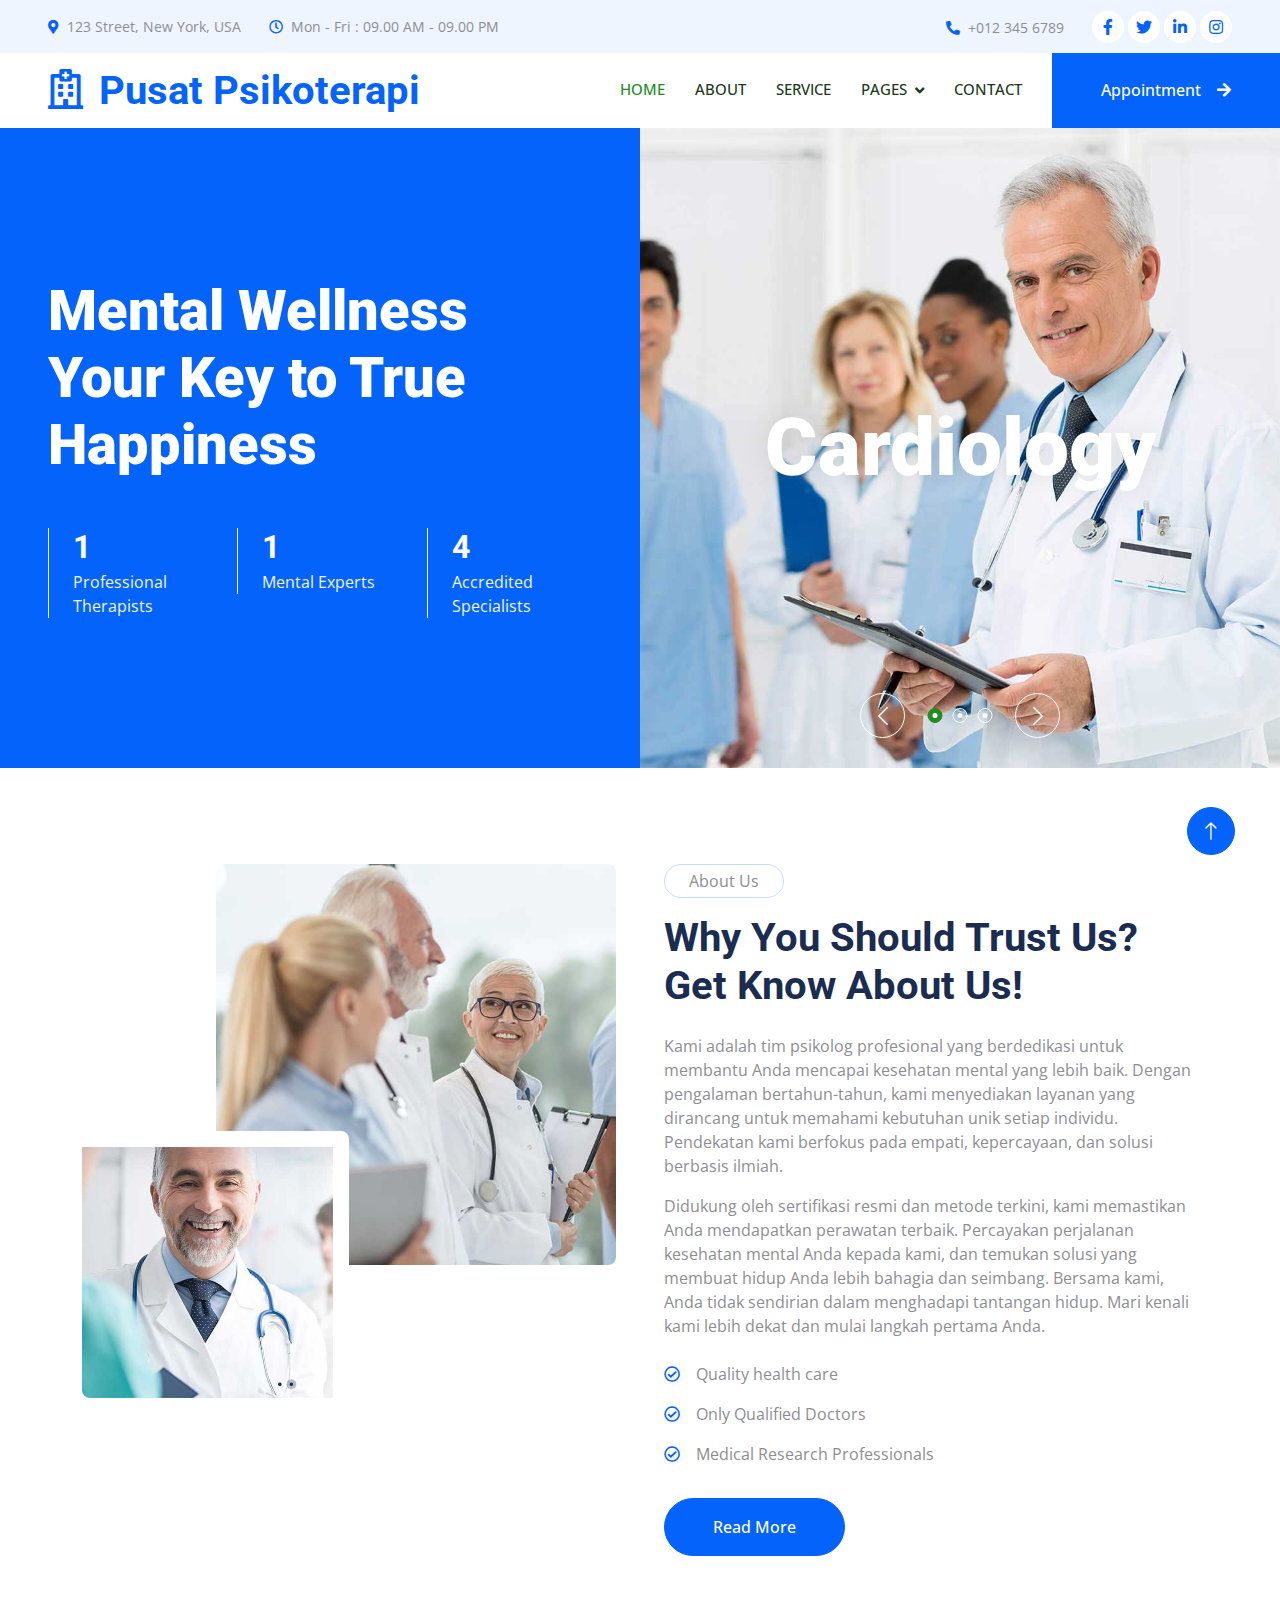
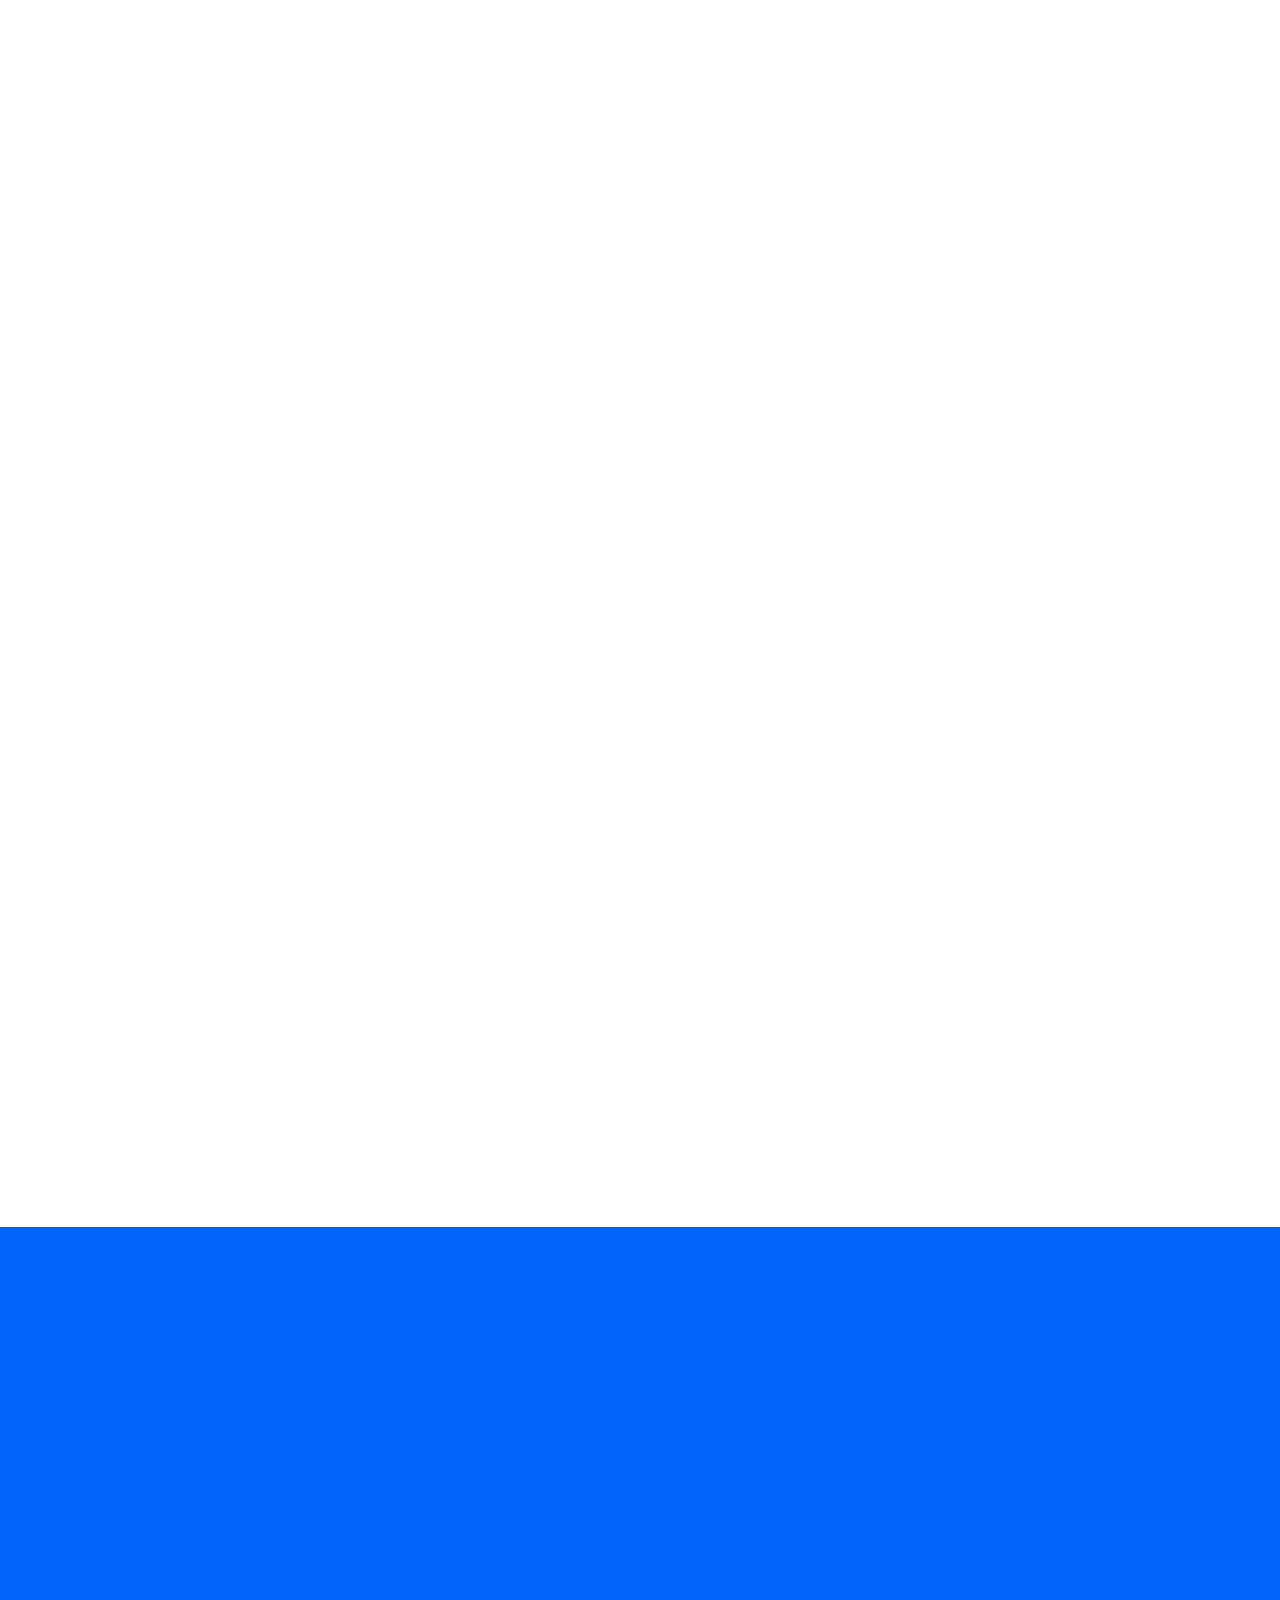
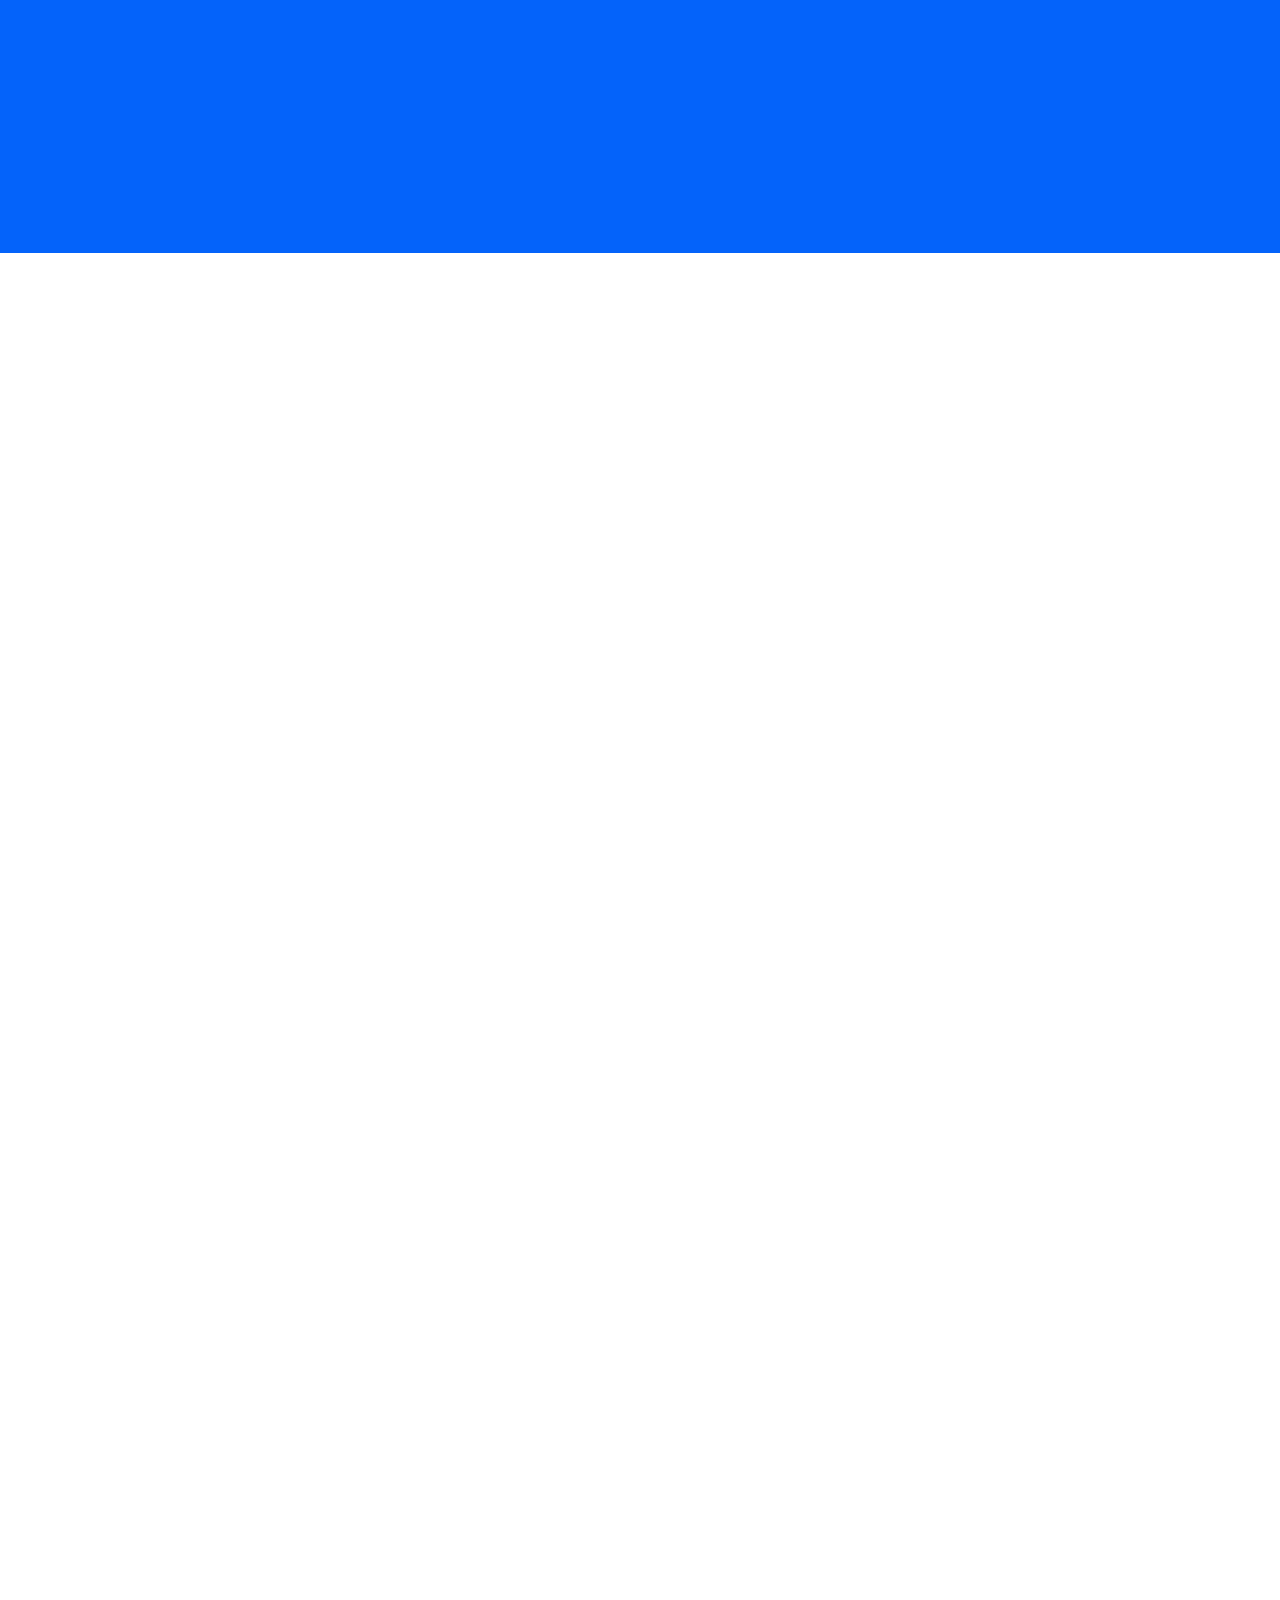
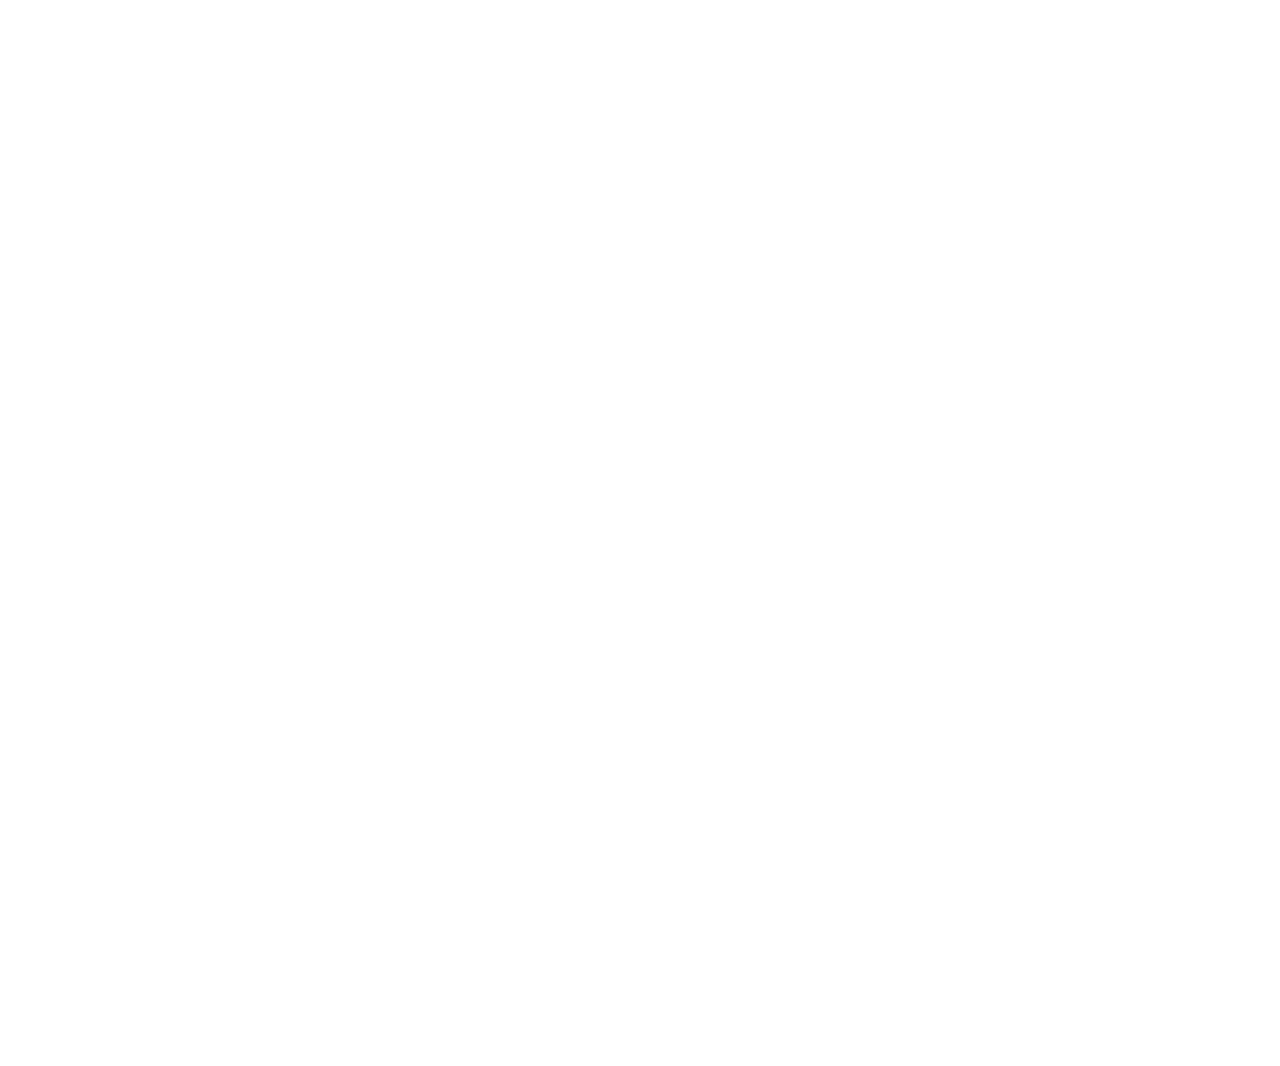
<file: index.html>
<!DOCTYPE html>
<html lang="en">
  <head>
    <meta charset="utf-8" />
    <title>Klinik - Clinic Website Template</title>
    <meta content="width=device-width, initial-scale=1.0" name="viewport" />
    <meta content="" name="keywords" />
    <meta content="" name="description" />

    <!-- Favicon -->
    <link href="img/favicon.ico" rel="icon" />

    <!-- Google Web Fonts -->
    <link rel="preconnect" href="https://fonts.googleapis.com" />
    <link rel="preconnect" href="https://fonts.gstatic.com" crossorigin />
    <link
      href="https://fonts.googleapis.com/css2?family=Open+Sans:wght@400;500&family=Roboto:wght@500;700;900&display=swap"
      rel="stylesheet"
    />

    <!-- Icon Font Stylesheet -->
    <link
      href="https://cdnjs.cloudflare.com/ajax/libs/font-awesome/5.10.0/css/all.min.css"
      rel="stylesheet"
    />
    <link
      href="https://cdn.jsdelivr.net/npm/bootstrap-icons@1.4.1/font/bootstrap-icons.css"
      rel="stylesheet"
    />

    <!-- Libraries Stylesheet -->
    <link href="lib/animate/animate.min.css" rel="stylesheet" />
    <link href="lib/owlcarousel/assets/owl.carousel.min.css" rel="stylesheet" />
    <link
      href="lib/tempusdominus/css/tempusdominus-bootstrap-4.min.css"
      rel="stylesheet"
    />

    <!-- Customized Bootstrap Stylesheet -->
    <link href="css/bootstrap.min.css" rel="stylesheet" />

    <!-- Template Stylesheet -->
    <link href="css/style.css" rel="stylesheet" />
  </head>

  <body>
    <!-- Spinner Start -->
    <div
      id="spinner"
      class="show bg-white position-fixed translate-middle w-100 vh-100 top-50 start-50 d-flex align-items-center justify-content-center"
    >
      <div
        class="spinner-grow text-primary"
        style="width: 3rem; height: 3rem"
        role="status"
      >
        <span class="sr-only">Loading...</span>
      </div>
    </div>
    <!-- Spinner End -->

    <!-- Topbar Start -->
    <div class="container-fluid bg-light p-0 wow fadeIn" data-wow-delay="0.1s">
      <div class="row gx-0 d-none d-lg-flex">
        <div class="col-lg-7 px-5 text-start">
          <div class="h-100 d-inline-flex align-items-center py-3 me-4">
            <small class="fa fa-map-marker-alt text-primary me-2"></small>
            <small>123 Street, New York, USA</small>
          </div>
          <div class="h-100 d-inline-flex align-items-center py-3">
            <small class="far fa-clock text-primary me-2"></small>
            <small>Mon - Fri : 09.00 AM - 09.00 PM</small>
          </div>
        </div>
        <div class="col-lg-5 px-5 text-end">
          <div class="h-100 d-inline-flex align-items-center py-3 me-4">
            <small class="fa fa-phone-alt text-primary me-2"></small>
            <small>+012 345 6789</small>
          </div>
          <div class="h-100 d-inline-flex align-items-center">
            <a
              class="btn btn-sm-square rounded-circle bg-white text-primary me-1"
              href=""
              ><i class="fab fa-facebook-f"></i
            ></a>
            <a
              class="btn btn-sm-square rounded-circle bg-white text-primary me-1"
              href=""
              ><i class="fab fa-twitter"></i
            ></a>
            <a
              class="btn btn-sm-square rounded-circle bg-white text-primary me-1"
              href=""
              ><i class="fab fa-linkedin-in"></i
            ></a>
            <a
              class="btn btn-sm-square rounded-circle bg-white text-primary me-0"
              href=""
              ><i class="fab fa-instagram"></i
            ></a>
          </div>
        </div>
      </div>
    </div>
    <!-- Topbar End -->

    <!-- Navbar Start -->
    <nav
      class="navbar navbar-expand-lg bg-white navbar-light sticky-top p-0 wow fadeIn"
      data-wow-delay="0.1s"
    >
      <a
        href="index.html"
        class="navbar-brand d-flex align-items-center px-4 px-lg-5"
      >
        <h1 class="m-0 text-primary">
          <i class="far fa-hospital me-3"></i>Pusat Psikoterapi
        </h1>
      </a>
      <button
        type="button"
        class="navbar-toggler me-4"
        data-bs-toggle="collapse"
        data-bs-target="#navbarCollapse"
      >
        <span class="navbar-toggler-icon"></span>
      </button>
      <div class="collapse navbar-collapse" id="navbarCollapse">
        <div class="navbar-nav ms-auto p-4 p-lg-0">
          <a href="index.html" class="nav-item nav-link active">Home</a>
          <a href="about.html" class="nav-item nav-link">About</a>
          <a href="service.html" class="nav-item nav-link">Service</a>
          <div class="nav-item dropdown">
            <a
              href="#"
              class="nav-link dropdown-toggle"
              data-bs-toggle="dropdown"
              >Pages</a
            >
            <div class="dropdown-menu rounded-0 rounded-bottom m-0">
              <a href="feature.html" class="dropdown-item">Feature</a>
              <a href="team.html" class="dropdown-item">Our Doctor</a>
              <a href="appointment.html" class="dropdown-item">Appointment</a>
              <a href="testimonial.html" class="dropdown-item">Testimonial</a>
              <a href="404.html" class="dropdown-item">404 Page</a>
            </div>
          </div>
          <a href="contact.html" class="nav-item nav-link">Contact</a>
        </div>
        <a
          href=""
          class="btn btn-primary rounded-0 py-4 px-lg-5 d-none d-lg-block"
          >Appointment<i class="fa fa-arrow-right ms-3"></i
        ></a>
      </div>
    </nav>
    <!-- Navbar End -->

    <!-- Header Start -->
    <div class="container-fluid header bg-primary p-0 mb-5">
      <div class="row g-0 align-items-center flex-column-reverse flex-lg-row">
        <div class="col-lg-6 p-5 wow fadeIn" data-wow-delay="0.1s">
          <h1 class="display-4 text-white mb-5">
            Mental Wellness Your Key to True Happiness
          </h1>
          <div class="row g-4">
            <div class="col-sm-4">
              <div class="border-start border-light ps-4">
                <h2 class="text-white mb-1" data-toggle="counter-up">3</h2>
                <p class="text-light mb-0">Professional Therapists</p>
              </div>
            </div>
            <div class="col-sm-4">
              <div class="border-start border-light ps-4">
                <h2 class="text-white mb-1" data-toggle="counter-up">2</h2>
                <p class="text-light mb-0">Mental Experts</p>
              </div>
            </div>
            <div class="col-sm-4">
              <div class="border-start border-light ps-4">
                <h2 class="text-white mb-1" data-toggle="counter-up">12</h2>
                <p class="text-light mb-0">Accredited Specialists</p>
              </div>
            </div>
          </div>
        </div>
        <div class="col-lg-6 wow fadeIn" data-wow-delay="0.5s">
          <div class="owl-carousel header-carousel">
            <div class="owl-carousel-item position-relative">
              <img class="img-fluid" src="img/carousel-1.jpg" alt="" />
              <div class="owl-carousel-text">
                <h1 class="display-1 text-white mb-0">Cardiology</h1>
              </div>
            </div>
            <div class="owl-carousel-item position-relative">
              <img class="img-fluid" src="img/carousel-2.jpg" alt="" />
              <div class="owl-carousel-text">
                <h1 class="display-1 text-white mb-0">Neurology</h1>
              </div>
            </div>
            <div class="owl-carousel-item position-relative">
              <img class="img-fluid" src="img/carousel-3.jpg" alt="" />
              <div class="owl-carousel-text">
                <h1 class="display-1 text-white mb-0">Pulmonary</h1>
              </div>
            </div>
          </div>
        </div>
      </div>
    </div>
    <!-- Header End -->

    <!-- About Start -->
    <div class="container-xxl py-5">
      <div class="container">
        <div class="row g-5">
          <div class="col-lg-6 wow fadeIn" data-wow-delay="0.1s">
            <div class="d-flex flex-column">
              <img
                class="img-fluid rounded w-75 align-self-end"
                src="img/about-1.jpg"
                alt=""
              />
              <img
                class="img-fluid rounded w-50 bg-white pt-3 pe-3"
                src="img/about-2.jpg"
                alt=""
                style="margin-top: -25%"
              />
            </div>
          </div>
          <div class="col-lg-6 wow fadeIn" data-wow-delay="0.5s">
            <p class="d-inline-block border rounded-pill py-1 px-4">About Us</p>
            <h1 class="mb-4">Why You Should Trust Us? Get Know About Us!</h1>
            <p>
              Kami adalah tim psikolog profesional yang berdedikasi untuk
              membantu Anda mencapai kesehatan mental yang lebih baik. Dengan
              pengalaman bertahun-tahun, kami menyediakan layanan yang dirancang
              untuk memahami kebutuhan unik setiap individu. Pendekatan kami
              berfokus pada empati, kepercayaan, dan solusi berbasis ilmiah.
            </p>
            <p class="mb-4">
              Didukung oleh sertifikasi resmi dan metode terkini, kami
              memastikan Anda mendapatkan perawatan terbaik. Percayakan
              perjalanan kesehatan mental Anda kepada kami, dan temukan solusi
              yang membuat hidup Anda lebih bahagia dan seimbang. Bersama kami,
              Anda tidak sendirian dalam menghadapi tantangan hidup. Mari kenali
              kami lebih dekat dan mulai langkah pertama Anda.
            </p>
            <p>
              <i class="far fa-check-circle text-primary me-3"></i>Quality
              health care
            </p>
            <p>
              <i class="far fa-check-circle text-primary me-3"></i>Only
              Qualified Doctors
            </p>
            <p>
              <i class="far fa-check-circle text-primary me-3"></i>Medical
              Research Professionals
            </p>
            <a class="btn btn-primary rounded-pill py-3 px-5 mt-3" href=""
              >Read More</a
            >
          </div>
        </div>
      </div>
    </div>
    <!-- About End -->

    <!-- Service Start -->
    <div class="container-xxl py-5">
      <div class="container">
        <div
          class="text-center mx-auto mb-5 wow fadeInUp"
          data-wow-delay="0.1s"
          style="max-width: 600px"
        >
          <p class="d-inline-block border rounded-pill py-1 px-4">Services</p>
          <h1>Health Care Solutions</h1>
        </div>
        <div class="row g-4">
          <div class="col-lg-4 col-md-6 wow fadeInUp" data-wow-delay="0.1s">
            <div class="service-item bg-light rounded h-100 p-5">
              <div
                class="d-inline-flex align-items-center justify-content-center bg-white rounded-circle mb-4"
                style="width: 65px; height: 65px"
              >
                <i class="fa fa-heartbeat text-primary fs-4"></i>
              </div>
              <h4 class="mb-3">Konsultasi Psikologi Online & Offline</h4>
              <p class="mb-4">
                Sesi tatap muka atau online untuk membantu mengatasi stres,
                kecemasan, depresi, atau konflik hubungan, dengan fleksibilitas
                waktu dan konselor berpengalaman..
              </p>
              <a class="btn" href=""
                ><i class="fa fa-plus text-primary me-3"></i>Read More</a
              >
            </div>
          </div>
          <div class="col-lg-4 col-md-6 wow fadeInUp" data-wow-delay="0.3s">
            <div class="service-item bg-light rounded h-100 p-5">
              <div
                class="d-inline-flex align-items-center justify-content-center bg-white rounded-circle mb-4"
                style="width: 65px; height: 65px"
              >
                <i class="fa fa-x-ray text-primary fs-4"></i>
              </div>
              <h4 class="mb-3">Terapi untuk Kesehatan Mental</h4>
              <p class="mb-4">
                Program khusus seperti CBT, terapi trauma, mindfulness, dan
                relaksasi untuk klien dengan gangguan emosional atau trauma.
              </p>
              <a class="btn" href=""
                ><i class="fa fa-plus text-primary me-3"></i>Read More</a
              >
            </div>
          </div>
          <div class="col-lg-4 col-md-6 wow fadeInUp" data-wow-delay="0.5s">
            <div class="service-item bg-light rounded h-100 p-5">
              <div
                class="d-inline-flex align-items-center justify-content-center bg-white rounded-circle mb-4"
                style="width: 65px; height: 65px"
              >
                <i class="fa fa-brain text-primary fs-4"></i>
              </div>
              <h4 class="mb-3">Tes Psikologi dan Penilaian</h4>
              <p class="mb-4">
                Tes IQ, kepribadian, minat bakat, serta diagnosa gangguan,
                dengan hasil cepat dan alat tes resmi.
              </p>
              <a class="btn" href=""
                ><i class="fa fa-plus text-primary me-3"></i>Read More</a
              >
            </div>
          </div>
          <div class="col-lg-4 col-md-6 wow fadeInUp" data-wow-delay="0.1s">
            <div class="service-item bg-light rounded h-100 p-5">
              <div
                class="d-inline-flex align-items-center justify-content-center bg-white rounded-circle mb-4"
                style="width: 65px; height: 65px"
              >
                <i class="fa fa-wheelchair text-primary fs-4"></i>
              </div>
              <h4 class="mb-3">Program Pengembangan Diri</h4>
              <p class="mb-4">
                Workshop dan coaching untuk manajemen stres, peningkatan rasa
                percaya diri, dan pengelolaan emosi
              </p>
              <a class="btn" href=""
                ><i class="fa fa-plus text-primary me-3"></i>Read More</a
              >
            </div>
          </div>
          <div class="col-lg-4 col-md-6 wow fadeInUp" data-wow-delay="0.3s">
            <div class="service-item bg-light rounded h-100 p-5">
              <div
                class="d-inline-flex align-items-center justify-content-center bg-white rounded-circle mb-4"
                style="width: 65px; height: 65px"
              >
                <i class="fa fa-tooth text-primary fs-4"></i>
              </div>
              <h4 class="mb-3">Konseling Perkawinan dan Keluarga</h4>
              <p class="mb-4">
                Membantu pasangan atau keluarga memperbaiki komunikasi,
                mengatasi konflik, dan membangun hubungan harmonis.
              </p>
              <a class="btn" href=""
                ><i class="fa fa-plus text-primary me-3"></i>Read More</a
              >
            </div>
          </div>
          <div class="col-lg-4 col-md-6 wow fadeInUp" data-wow-delay="0.5s">
            <div class="service-item bg-light rounded h-100 p-5">
              <div
                class="d-inline-flex align-items-center justify-content-center bg-white rounded-circle mb-4"
                style="width: 65px; height: 65px"
              >
                <i class="fa fa-vials text-primary fs-4"></i>
              </div>
              <h4 class="mb-3">Layanan untuk Perusahaan</h4>
              <p class="mb-4">
                Pelatihan kesehatan mental, Employee Assistance Program (EAP),
                dan konsultasi untuk meningkatkan kesejahteraan karyawan.
              </p>
              <a class="btn" href=""
                ><i class="fa fa-plus text-primary me-3"></i>Read More</a
              >
            </div>
          </div>
        </div>
      </div>
    </div>
    <!-- Service End -->

    <!-- Feature Start -->
    <div class="container-fluid bg-primary overflow-hidden my-5 px-lg-0">
      <div class="container feature px-lg-0">
        <div class="row g-0 mx-lg-0">
          <div
            class="col-lg-6 feature-text py-5 wow fadeIn"
            data-wow-delay="0.1s"
          >
            <div class="p-lg-5 ps-lg-0">
              <p
                class="d-inline-block border rounded-pill text-light py-1 px-4"
              >
                Features
              </p>
              <h1 class="text-white mb-4">Why Choose Us</h1>
              <p class="text-white mb-4 pb-2">
                Di Pusat Psikoterapi, kami menawarkan layanan psikologi yang
                berfokus pada kenyamanan dan privasi Anda. Dengan psikolog
                berpengalaman, pendekatan personal, dan fleksibilitas sesi
                online, kami membantu Anda mengatasi masalah emosional dengan
                cara yang efektif dan aman. Temukan dukungan untuk kesehatan
                mental yang lebih baik bersama kami.
              </p>
              <div class="row g-4">
                <div class="col-6">
                  <div class="d-flex align-items-center">
                    <div
                      class="d-flex flex-shrink-0 align-items-center justify-content-center rounded-circle bg-light"
                      style="width: 55px; height: 55px"
                    >
                      <i class="fa fa-user-md text-primary"></i>
                    </div>
                    <div class="ms-4">
                      <p class="text-white mb-2">Experience</p>
                      <h5 class="text-white mb-0">Doctors</h5>
                    </div>
                  </div>
                </div>
                <div class="col-6">
                  <div class="d-flex align-items-center">
                    <div
                      class="d-flex flex-shrink-0 align-items-center justify-content-center rounded-circle bg-light"
                      style="width: 55px; height: 55px"
                    >
                      <i class="fa fa-check text-primary"></i>
                    </div>
                    <div class="ms-4">
                      <p class="text-white mb-2">Quality</p>
                      <h5 class="text-white mb-0">Services</h5>
                    </div>
                  </div>
                </div>
                <div class="col-6">
                  <div class="d-flex align-items-center">
                    <div
                      class="d-flex flex-shrink-0 align-items-center justify-content-center rounded-circle bg-light"
                      style="width: 55px; height: 55px"
                    >
                      <i class="fa fa-comment-medical text-primary"></i>
                    </div>
                    <div class="ms-4">
                      <p class="text-white mb-2">Positive</p>
                      <h5 class="text-white mb-0">Consultation</h5>
                    </div>
                  </div>
                </div>
                <div class="col-6">
                  <div class="d-flex align-items-center">
                    <div
                      class="d-flex flex-shrink-0 align-items-center justify-content-center rounded-circle bg-light"
                      style="width: 55px; height: 55px"
                    >
                      <i class="fa fa-headphones text-primary"></i>
                    </div>
                    <div class="ms-4">
                      <p class="text-white mb-2">24 Hours</p>
                      <h5 class="text-white mb-0">Support</h5>
                    </div>
                  </div>
                </div>
              </div>
            </div>
          </div>
          <div
            class="col-lg-6 pe-lg-0 wow fadeIn"
            data-wow-delay="0.5s"
            style="min-height: 400px"
          >
            <div class="position-relative h-100">
              <img
                class="position-absolute img-fluid w-100 h-100"
                src="img/feature.jpg"
                style="object-fit: cover"
                alt=""
              />
            </div>
          </div>
        </div>
      </div>
    </div>
    <!-- Feature End -->

    <!-- Team Start -->
    <div class="container-xxl py-5">
      <div class="container">
        <div
          class="text-center mx-auto mb-5 wow fadeInUp"
          data-wow-delay="0.1s"
          style="max-width: 600px"
        >
          <p class="d-inline-block border rounded-pill py-1 px-4">Doctors</p>
          <h1>Our Experience Doctors</h1>
        </div>
        <div class="row g-4">
          <div class="col-lg-3 col-md-6 wow fadeInUp" data-wow-delay="0.1s">
            <div class="team-item position-relative rounded overflow-hidden">
              <div class="overflow-hidden">
                <img class="img-fluid" src="img/team-1.jpg" alt="" />
              </div>
              <div class="team-text bg-light text-center p-4">
                <h5>Doctor Name</h5>
                <p class="text-primary">Department</p>
                <div class="team-social text-center">
                  <a class="btn btn-square" href=""
                    ><i class="fab fa-facebook-f"></i
                  ></a>
                  <a class="btn btn-square" href=""
                    ><i class="fab fa-twitter"></i
                  ></a>
                  <a class="btn btn-square" href=""
                    ><i class="fab fa-instagram"></i
                  ></a>
                </div>
              </div>
            </div>
          </div>
          <div class="col-lg-3 col-md-6 wow fadeInUp" data-wow-delay="0.3s">
            <div class="team-item position-relative rounded overflow-hidden">
              <div class="overflow-hidden">
                <img class="img-fluid" src="img/team-2.jpg" alt="" />
              </div>
              <div class="team-text bg-light text-center p-4">
                <h5>Doctor Name</h5>
                <p class="text-primary">Department</p>
                <div class="team-social text-center">
                  <a class="btn btn-square" href=""
                    ><i class="fab fa-facebook-f"></i
                  ></a>
                  <a class="btn btn-square" href=""
                    ><i class="fab fa-twitter"></i
                  ></a>
                  <a class="btn btn-square" href=""
                    ><i class="fab fa-instagram"></i
                  ></a>
                </div>
              </div>
            </div>
          </div>
          <div class="col-lg-3 col-md-6 wow fadeInUp" data-wow-delay="0.5s">
            <div class="team-item position-relative rounded overflow-hidden">
              <div class="overflow-hidden">
                <img class="img-fluid" src="img/team-3.jpg" alt="" />
              </div>
              <div class="team-text bg-light text-center p-4">
                <h5>Doctor Name</h5>
                <p class="text-primary">Department</p>
                <div class="team-social text-center">
                  <a class="btn btn-square" href=""
                    ><i class="fab fa-facebook-f"></i
                  ></a>
                  <a class="btn btn-square" href=""
                    ><i class="fab fa-twitter"></i
                  ></a>
                  <a class="btn btn-square" href=""
                    ><i class="fab fa-instagram"></i
                  ></a>
                </div>
              </div>
            </div>
          </div>
          <div class="col-lg-3 col-md-6 wow fadeInUp" data-wow-delay="0.7s">
            <div class="team-item position-relative rounded overflow-hidden">
              <div class="overflow-hidden">
                <img class="img-fluid" src="img/team-4.jpg" alt="" />
              </div>
              <div class="team-text bg-light text-center p-4">
                <h5>Doctor Name</h5>
                <p class="text-primary">Department</p>
                <div class="team-social text-center">
                  <a class="btn btn-square" href=""
                    ><i class="fab fa-facebook-f"></i
                  ></a>
                  <a class="btn btn-square" href=""
                    ><i class="fab fa-twitter"></i
                  ></a>
                  <a class="btn btn-square" href=""
                    ><i class="fab fa-instagram"></i
                  ></a>
                </div>
              </div>
            </div>
          </div>
        </div>
      </div>
    </div>
    <!-- Team End -->

    <!-- Appointment Start -->
    <div class="container-xxl py-5">
      <div class="container">
        <div class="row g-5">
          <div class="col-lg-6 wow fadeInUp" data-wow-delay="0.1s">
            <p class="d-inline-block border rounded-pill py-1 px-4">
              Appointment
            </p>
            <h1 class="mb-4">Buat Janji Konsultasi dengan Psikolog Kami</h1>
            <p class="mb-4">
              Isi formulir di bawah untuk menjadwalkan sesi konsultasi
              psikologis Anda. Tim kami siap membantu Anda dengan kebutuhan
              kesehatan mental Anda.
            </p>
            <div class="bg-light rounded d-flex align-items-center p-5 mb-4">
              <div
                class="d-flex flex-shrink-0 align-items-center justify-content-center rounded-circle bg-white"
                style="width: 55px; height: 55px"
              >
                <i class="fa fa-phone-alt text-primary"></i>
              </div>
              <div class="ms-4">
                <p class="mb-2">Call Us Now</p>
                <h5 class="mb-0">+012 345 6789</h5>
              </div>
            </div>
            <div class="bg-light rounded d-flex align-items-center p-5">
              <div
                class="d-flex flex-shrink-0 align-items-center justify-content-center rounded-circle bg-white"
                style="width: 55px; height: 55px"
              >
                <i class="fa fa-envelope-open text-primary"></i>
              </div>
              <div class="ms-4">
                <p class="mb-2">Mail Us Now</p>
                <h5 class="mb-0">info@example.com</h5>
              </div>
            </div>
          </div>
          <div class="col-lg-6 wow fadeInUp" data-wow-delay="0.5s">
            <div class="bg-light rounded h-100 d-flex align-items-center p-5">
              <form>
                <div class="row g-3">
                  <div class="col-12 col-sm-6">
                    <input
                      type="text"
                      class="form-control border-0"
                      placeholder="Your Name"
                      style="height: 55px"
                    />
                  </div>
                  <div class="col-12 col-sm-6">
                    <input
                      type="email"
                      class="form-control border-0"
                      placeholder="Your Email"
                      style="height: 55px"
                    />
                  </div>
                  <div class="col-12 col-sm-6">
                    <input
                      type="text"
                      class="form-control border-0"
                      placeholder="Your Mobile"
                      style="height: 55px"
                    />
                  </div>
                  <div class="col-12 col-sm-6">
                    <select class="form-select border-0" style="height: 55px">
                      <option selected>Pilih Psikolog</option>
                      <option value="1">Psikolog 1</option>
                      <option value="2">Psikolog 2</option>
                      <option value="3">Psikolog 3</option>
                    </select>
                  </div>
                  <div class="col-12 col-sm-6">
                    <div class="date" id="date" data-target-input="nearest">
                      <input
                        type="text"
                        class="form-control border-0 datetimepicker-input"
                        placeholder="Choose Date"
                        data-target="#date"
                        data-toggle="datetimepicker"
                        style="height: 55px"
                      />
                    </div>
                  </div>
                  <div class="col-12 col-sm-6">
                    <div class="time" id="time" data-target-input="nearest">
                      <input
                        type="text"
                        class="form-control border-0 datetimepicker-input"
                        placeholder="Choose Date"
                        data-target="#time"
                        data-toggle="datetimepicker"
                        style="height: 55px"
                      />
                    </div>
                  </div>
                  <div class="col-12">
                    <textarea
                      class="form-control border-0"
                      rows="5"
                      placeholder="Deskripsikan masalah Anda"
                    ></textarea>
                  </div>
                  <div class="col-12">
                    <button class="btn btn-primary w-100 py-3" type="submit">
                      Book Appointment
                    </button>
                  </div>
                </div>
              </form>
            </div>
          </div>
        </div>
      </div>
    </div>
    <!-- Appointment End -->

    <!-- Testimonial Start -->
    <div class="container-xxl py-5">
      <div class="container">
        <div
          class="text-center mx-auto mb-5 wow fadeInUp"
          data-wow-delay="0.1s"
          style="max-width: 600px"
        >
          <p class="d-inline-block border rounded-pill py-1 px-4">
            Testimonial
          </p>
          <h1>What Say Our Patients!</h1>
        </div>
        <div
          class="owl-carousel testimonial-carousel wow fadeInUp"
          data-wow-delay="0.1s"
        >
          <div class="testimonial-item text-center">
            <img
              class="img-fluid bg-light rounded-circle p-2 mx-auto mb-4"
              src="img/testimonial-1.jpg"
              style="width: 100px; height: 100px"
            />
            <div class="testimonial-text rounded text-center p-4">
              <p>
                Clita clita tempor justo dolor ipsum amet kasd amet duo justo
                duo duo labore sed sed. Magna ut diam sit et amet stet eos sed
                clita erat magna elitr erat sit sit erat at rebum justo sea
                clita.
              </p>
              <h5 class="mb-1">Patient Name</h5>
              <span class="fst-italic">Profession</span>
            </div>
          </div>
          <div class="testimonial-item text-center">
            <img
              class="img-fluid bg-light rounded-circle p-2 mx-auto mb-4"
              src="img/testimonial-2.jpg"
              style="width: 100px; height: 100px"
            />
            <div class="testimonial-text rounded text-center p-4">
              <p>
                Clita clita tempor justo dolor ipsum amet kasd amet duo justo
                duo duo labore sed sed. Magna ut diam sit et amet stet eos sed
                clita erat magna elitr erat sit sit erat at rebum justo sea
                clita.
              </p>
              <h5 class="mb-1">Patient Name</h5>
              <span class="fst-italic">Profession</span>
            </div>
          </div>
          <div class="testimonial-item text-center">
            <img
              class="img-fluid bg-light rounded-circle p-2 mx-auto mb-4"
              src="img/testimonial-3.jpg"
              style="width: 100px; height: 100px"
            />
            <div class="testimonial-text rounded text-center p-4">
              <p>
                Clita clita tempor justo dolor ipsum amet kasd amet duo justo
                duo duo labore sed sed. Magna ut diam sit et amet stet eos sed
                clita erat magna elitr erat sit sit erat at rebum justo sea
                clita.
              </p>
              <h5 class="mb-1">Patient Name</h5>
              <span class="fst-italic">Profession</span>
            </div>
          </div>
        </div>
      </div>
    </div>
    <!-- Testimonial End -->

    <!-- Footer Start -->
    <div
      class="container-fluid bg-dark text-light footer mt-5 pt-5 wow fadeIn"
      data-wow-delay="0.1s"
    >
      <div class="container py-5">
        <div class="row g-5">
          <div class="col-lg-3 col-md-6">
            <h5 class="text-light mb-4">Address</h5>
            <p class="mb-2">
              <i class="fa fa-map-marker-alt me-3"></i>123 Street, New York, USA
            </p>
            <p class="mb-2">
              <i class="fa fa-phone-alt me-3"></i>+012 345 67890
            </p>
            <p class="mb-2">
              <i class="fa fa-envelope me-3"></i>info@example.com
            </p>
            <div class="d-flex pt-2">
              <a class="btn btn-outline-light btn-social rounded-circle" href=""
                ><i class="fab fa-twitter"></i
              ></a>
              <a class="btn btn-outline-light btn-social rounded-circle" href=""
                ><i class="fab fa-facebook-f"></i
              ></a>
              <a class="btn btn-outline-light btn-social rounded-circle" href=""
                ><i class="fab fa-youtube"></i
              ></a>
              <a class="btn btn-outline-light btn-social rounded-circle" href=""
                ><i class="fab fa-linkedin-in"></i
              ></a>
            </div>
          </div>
          <div class="col-lg-3 col-md-6">
            <h5 class="text-light mb-4">Services</h5>
            <a class="btn btn-link" href="">Cardiology</a>
            <a class="btn btn-link" href="">Pulmonary</a>
            <a class="btn btn-link" href="">Neurology</a>
            <a class="btn btn-link" href="">Orthopedics</a>
            <a class="btn btn-link" href="">Laboratory</a>
          </div>
          <div class="col-lg-3 col-md-6">
            <h5 class="text-light mb-4">Quick Links</h5>
            <a class="btn btn-link" href="">About Us</a>
            <a class="btn btn-link" href="">Contact Us</a>
            <a class="btn btn-link" href="">Our Services</a>
            <a class="btn btn-link" href="">Terms & Condition</a>
            <a class="btn btn-link" href="">Support</a>
          </div>
          <div class="col-lg-3 col-md-6">
            <h5 class="text-light mb-4">Newsletter</h5>
            <p>Dolor amet sit justo amet elitr clita ipsum elitr est.</p>
            <div class="position-relative mx-auto" style="max-width: 400px">
              <input
                class="form-control border-0 w-100 py-3 ps-4 pe-5"
                type="text"
                placeholder="Your email"
              />
              <button
                type="button"
                class="btn btn-primary py-2 position-absolute top-0 end-0 mt-2 me-2"
              >
                SignUp
              </button>
            </div>
          </div>
        </div>
      </div>
      <div class="container">
        <div class="copyright">
          <div class="row">
            <div class="col-md-6 text-center text-md-start mb-3 mb-md-0">
              &copy; <a class="border-bottom" href="#">Your Site Name</a>, All
              Right Reserved.
            </div>
            <div class="col-md-6 text-center text-md-end">
              <!--/*** This template is free as long as you keep the footer author’s credit link/attribution link/backlink. If you'd like to use the template without the footer author’s credit link/attribution link/backlink, you can purchase the Credit Removal License from "https://htmlcodex.com/credit-removal". Thank you for your support. ***/-->
              Designed By
              <a class="border-bottom" href="https://htmlcodex.com"
                >HTML Codex</a
              >
            </div>
          </div>
        </div>
      </div>
    </div>
    <!-- Footer End -->

    <!-- Back to Top -->
    <a
      href="#"
      class="btn btn-lg btn-primary btn-lg-square rounded-circle back-to-top"
      ><i class="bi bi-arrow-up"></i
    ></a>

    <!-- JavaScript Libraries -->
    <script src="https://code.jquery.com/jquery-3.4.1.min.js"></script>
    <script src="https://cdn.jsdelivr.net/npm/bootstrap@5.0.0/dist/js/bootstrap.bundle.min.js"></script>
    <script src="lib/wow/wow.min.js"></script>
    <script src="lib/easing/easing.min.js"></script>
    <script src="lib/waypoints/waypoints.min.js"></script>
    <script src="lib/counterup/counterup.min.js"></script>
    <script src="lib/owlcarousel/owl.carousel.min.js"></script>
    <script src="lib/tempusdominus/js/moment.min.js"></script>
    <script src="lib/tempusdominus/js/moment-timezone.min.js"></script>
    <script src="lib/tempusdominus/js/tempusdominus-bootstrap-4.min.js"></script>

    <!-- Template Javascript -->
    <script src="js/main.js"></script>
  </body>
</html>
</file>
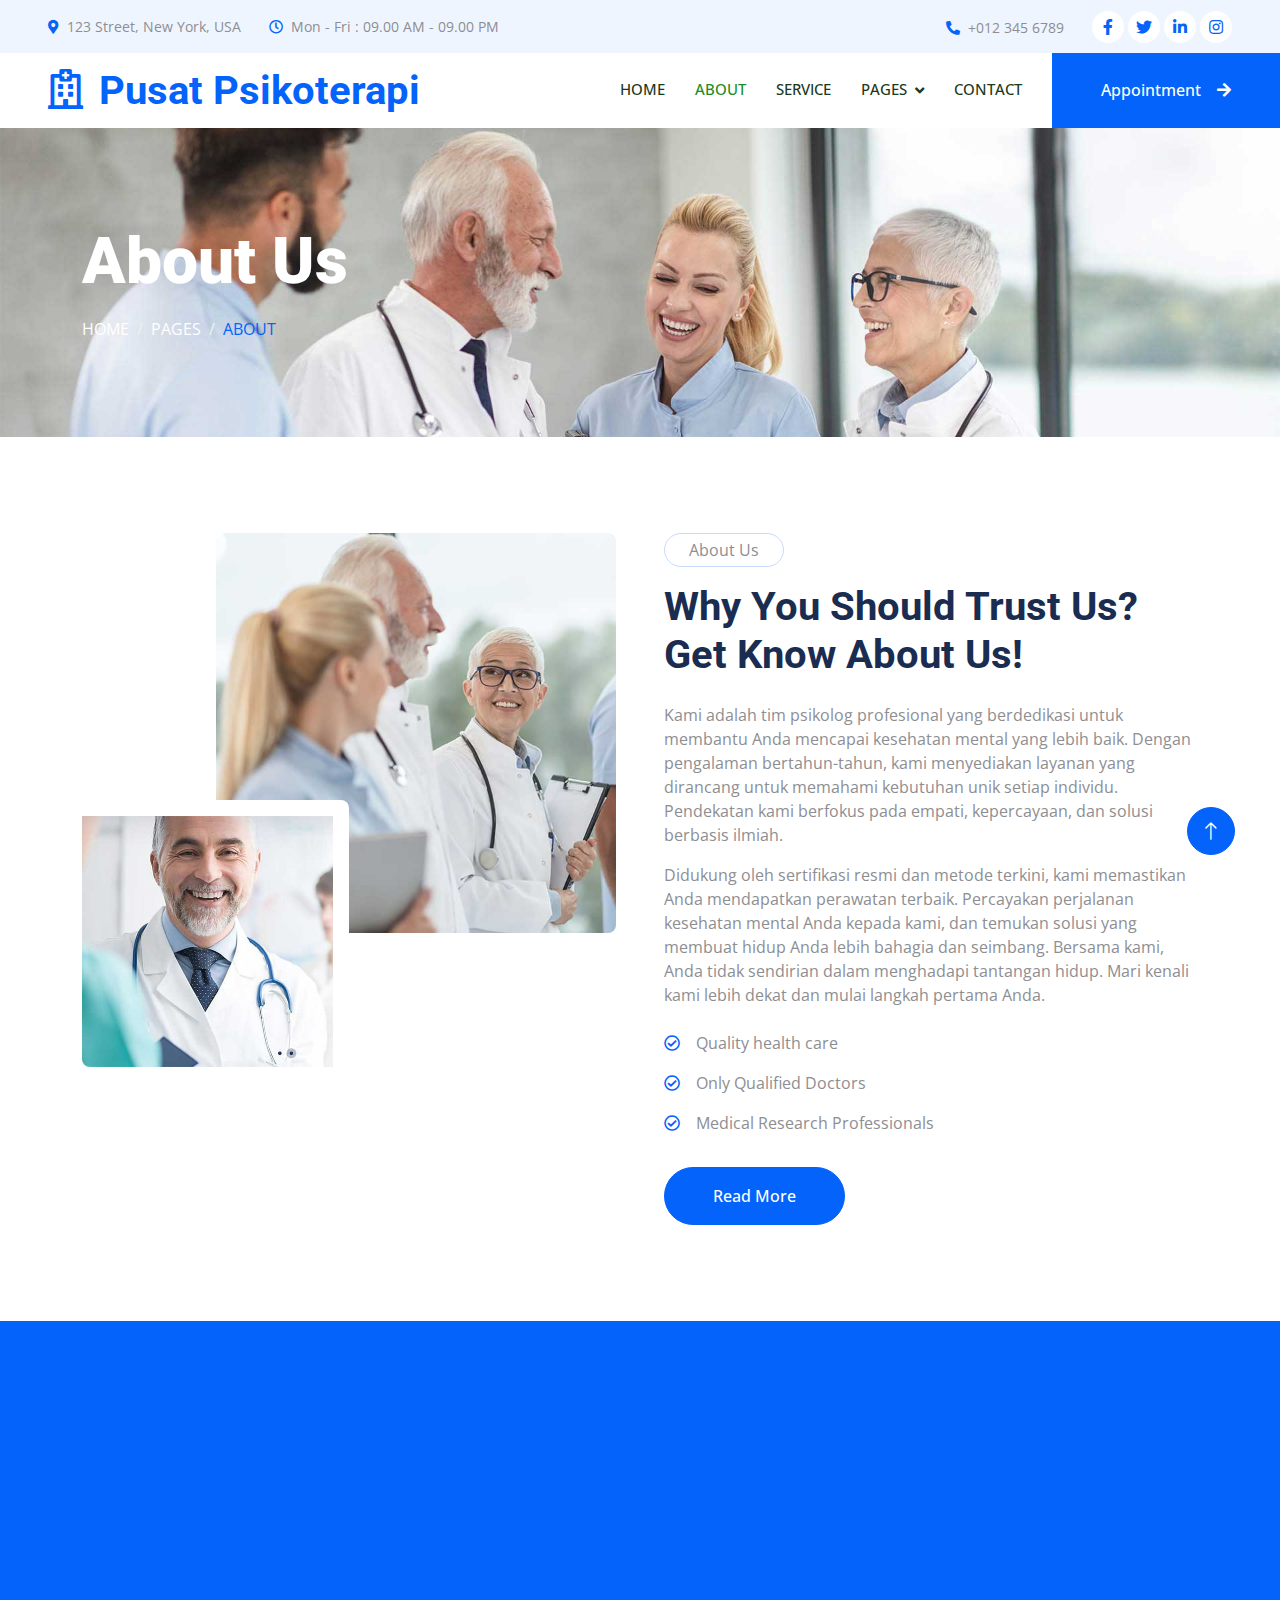
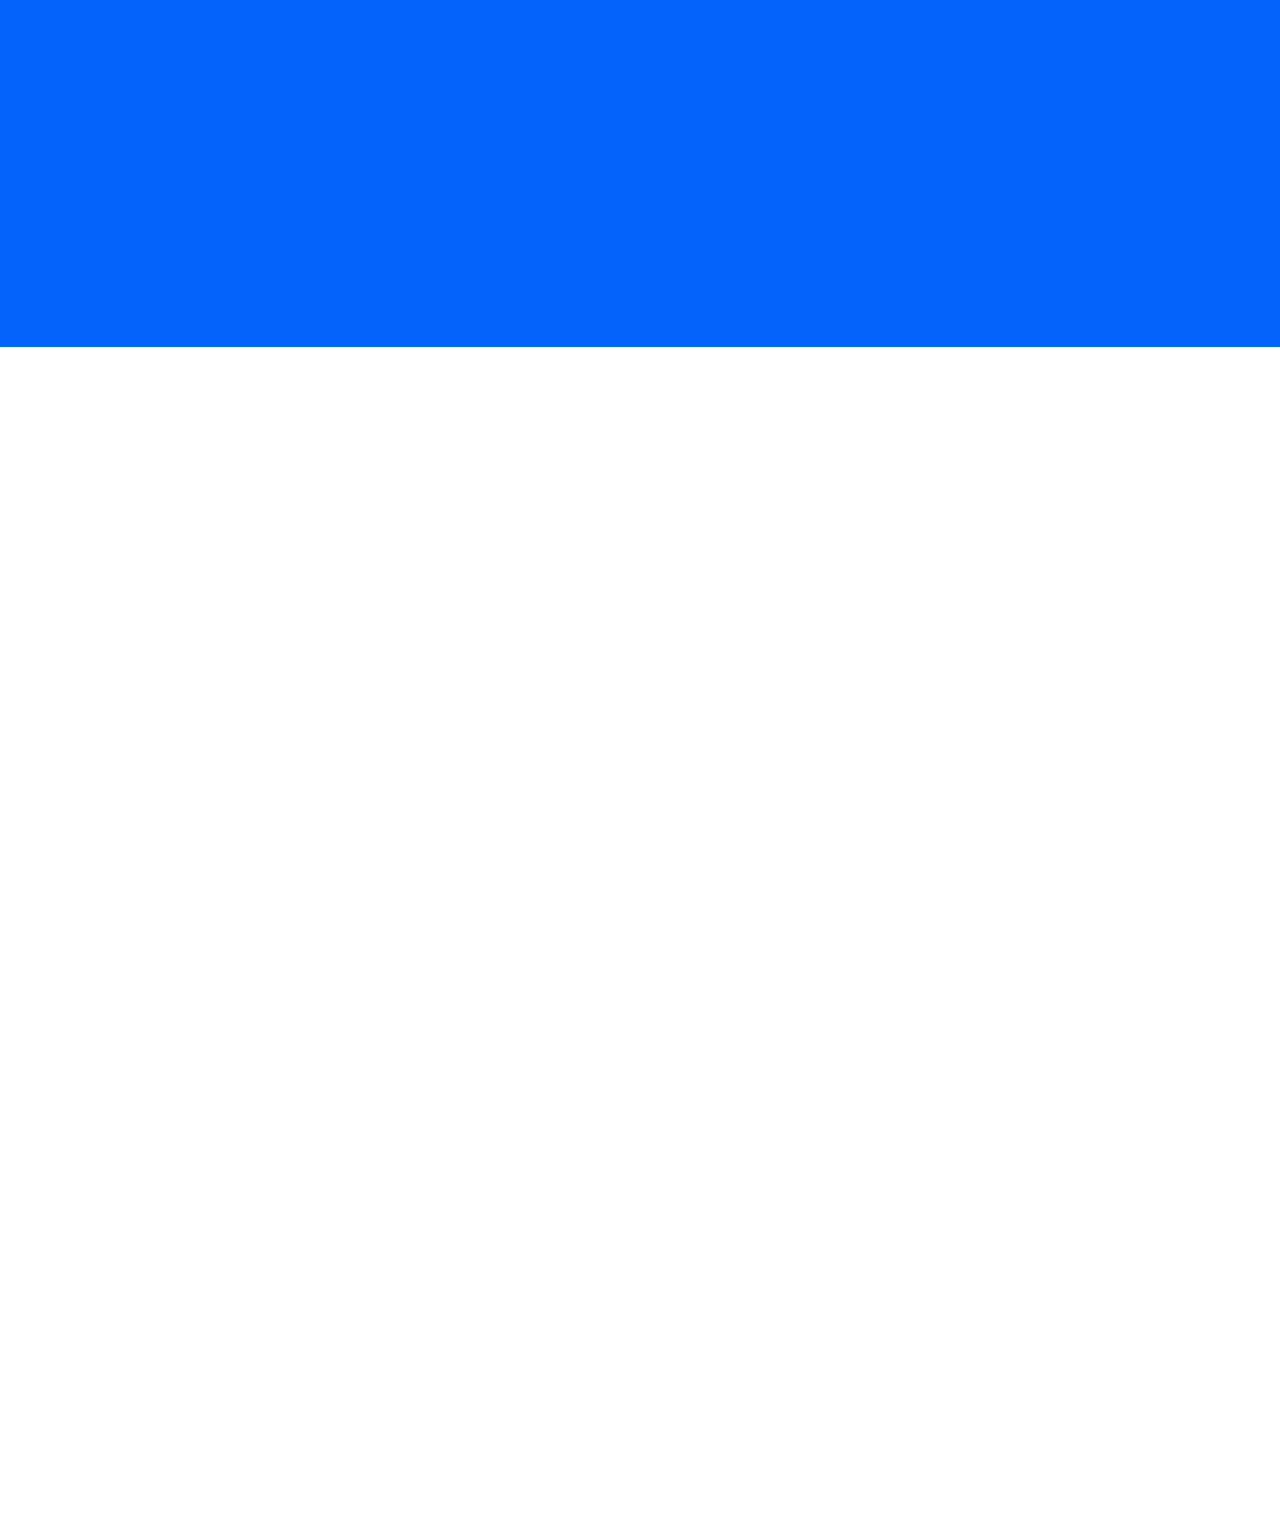
<file: about.html>
<!DOCTYPE html>
<html lang="en">
  <head>
    <meta charset="utf-8" />
    <title>Pusat Psikoterapi - Clinic Website Template</title>
    <meta content="width=device-width, initial-scale=1.0" name="viewport" />
    <meta content="" name="keywords" />
    <meta content="" name="description" />

    <!-- Favicon -->
    <link href="img/favicon.ico" rel="icon" />

    <!-- Google Web Fonts -->
    <link rel="preconnect" href="https://fonts.googleapis.com" />
    <link rel="preconnect" href="https://fonts.gstatic.com" crossorigin />
    <link
      href="https://fonts.googleapis.com/css2?family=Open+Sans:wght@400;500&family=Roboto:wght@500;700;900&display=swap"
      rel="stylesheet"
    />

    <!-- Icon Font Stylesheet -->
    <link
      href="https://cdnjs.cloudflare.com/ajax/libs/font-awesome/5.10.0/css/all.min.css"
      rel="stylesheet"
    />
    <link
      href="https://cdn.jsdelivr.net/npm/bootstrap-icons@1.4.1/font/bootstrap-icons.css"
      rel="stylesheet"
    />

    <!-- Libraries Stylesheet -->
    <link href="lib/animate/animate.min.css" rel="stylesheet" />
    <link href="lib/owlcarousel/assets/owl.carousel.min.css" rel="stylesheet" />
    <link
      href="lib/tempusdominus/css/tempusdominus-bootstrap-4.min.css"
      rel="stylesheet"
    />

    <!-- Customized Bootstrap Stylesheet -->
    <link href="css/bootstrap.min.css" rel="stylesheet" />

    <!-- Template Stylesheet -->
    <link href="css/style.css" rel="stylesheet" />
  </head>

  <body>
    <!-- Spinner Start -->
    <div
      id="spinner"
      class="show bg-white position-fixed translate-middle w-100 vh-100 top-50 start-50 d-flex align-items-center justify-content-center"
    >
      <div
        class="spinner-grow text-primary"
        style="width: 3rem; height: 3rem"
        role="status"
      >
        <span class="sr-only">Loading...</span>
      </div>
    </div>
    <!-- Spinner End -->

    <!-- Topbar Start -->
    <div class="container-fluid bg-light p-0 wow fadeIn" data-wow-delay="0.1s">
      <div class="row gx-0 d-none d-lg-flex">
        <div class="col-lg-7 px-5 text-start">
          <div class="h-100 d-inline-flex align-items-center py-3 me-4">
            <small class="fa fa-map-marker-alt text-primary me-2"></small>
            <small>123 Street, New York, USA</small>
          </div>
          <div class="h-100 d-inline-flex align-items-center py-3">
            <small class="far fa-clock text-primary me-2"></small>
            <small>Mon - Fri : 09.00 AM - 09.00 PM</small>
          </div>
        </div>
        <div class="col-lg-5 px-5 text-end">
          <div class="h-100 d-inline-flex align-items-center py-3 me-4">
            <small class="fa fa-phone-alt text-primary me-2"></small>
            <small>+012 345 6789</small>
          </div>
          <div class="h-100 d-inline-flex align-items-center">
            <a
              class="btn btn-sm-square rounded-circle bg-white text-primary me-1"
              href=""
              ><i class="fab fa-facebook-f"></i
            ></a>
            <a
              class="btn btn-sm-square rounded-circle bg-white text-primary me-1"
              href=""
              ><i class="fab fa-twitter"></i
            ></a>
            <a
              class="btn btn-sm-square rounded-circle bg-white text-primary me-1"
              href=""
              ><i class="fab fa-linkedin-in"></i
            ></a>
            <a
              class="btn btn-sm-square rounded-circle bg-white text-primary me-0"
              href=""
              ><i class="fab fa-instagram"></i
            ></a>
          </div>
        </div>
      </div>
    </div>
    <!-- Topbar End -->

    <!-- Navbar Start -->
    <nav
      class="navbar navbar-expand-lg bg-white navbar-light sticky-top p-0 wow fadeIn"
      data-wow-delay="0.1s"
    >
      <a
        href="index.html"
        class="navbar-brand d-flex align-items-center px-4 px-lg-5"
      >
        <h1 class="m-0 text-primary">
          <i class="far fa-hospital me-3"></i>Pusat Psikoterapi
        </h1>
      </a>
      <button
        type="button"
        class="navbar-toggler me-4"
        data-bs-toggle="collapse"
        data-bs-target="#navbarCollapse"
      >
        <span class="navbar-toggler-icon"></span>
      </button>
      <div class="collapse navbar-collapse" id="navbarCollapse">
        <div class="navbar-nav ms-auto p-4 p-lg-0">
          <a href="index.html" class="nav-item nav-link">Home</a>
          <a href="about.html" class="nav-item nav-link active">About</a>
          <a href="service.html" class="nav-item nav-link">Service</a>
          <div class="nav-item dropdown">
            <a
              href="#"
              class="nav-link dropdown-toggle"
              data-bs-toggle="dropdown"
              >Pages</a
            >
            <div class="dropdown-menu rounded-0 rounded-bottom m-0">
              <a href="feature.html" class="dropdown-item">Feature</a>
              <a href="team.html" class="dropdown-item">Our Doctor</a>
              <a href="appointment.html" class="dropdown-item">Appointment</a>
              <a href="testimonial.html" class="dropdown-item">Testimonial</a>
              <a href="404.html" class="dropdown-item">404 Page</a>
            </div>
          </div>
          <a href="contact.html" class="nav-item nav-link">Contact</a>
        </div>
        <a
          href=""
          class="btn btn-primary rounded-0 py-4 px-lg-5 d-none d-lg-block"
          >Appointment<i class="fa fa-arrow-right ms-3"></i
        ></a>
      </div>
    </nav>
    <!-- Navbar End -->

    <!-- Page Header Start -->
    <div
      class="container-fluid page-header py-5 mb-5 wow fadeIn"
      data-wow-delay="0.1s"
    >
      <div class="container py-5">
        <h1 class="display-3 text-white mb-3 animated slideInDown">About Us</h1>
        <nav aria-label="breadcrumb animated slideInDown">
          <ol class="breadcrumb text-uppercase mb-0">
            <li class="breadcrumb-item">
              <a class="text-white" href="#">Home</a>
            </li>
            <li class="breadcrumb-item">
              <a class="text-white" href="#">Pages</a>
            </li>
            <li class="breadcrumb-item text-primary active" aria-current="page">
              About
            </li>
          </ol>
        </nav>
      </div>
    </div>
    <!-- Page Header End -->

    <!-- About Start -->
    <div class="container-xxl py-5">
      <div class="container">
        <div class="row g-5">
          <div class="col-lg-6 wow fadeIn" data-wow-delay="0.1s">
            <div class="d-flex flex-column">
              <img
                class="img-fluid rounded w-75 align-self-end"
                src="img/about-1.jpg"
                alt=""
              />
              <img
                class="img-fluid rounded w-50 bg-white pt-3 pe-3"
                src="img/about-2.jpg"
                alt=""
                style="margin-top: -25%"
              />
            </div>
          </div>
          <div class="col-lg-6 wow fadeIn" data-wow-delay="0.5s">
            <p class="d-inline-block border rounded-pill py-1 px-4">About Us</p>
            <h1 class="mb-4">Why You Should Trust Us? Get Know About Us!</h1>
            <p>
              Kami adalah tim psikolog profesional yang berdedikasi untuk
              membantu Anda mencapai kesehatan mental yang lebih baik. Dengan
              pengalaman bertahun-tahun, kami menyediakan layanan yang dirancang
              untuk memahami kebutuhan unik setiap individu. Pendekatan kami
              berfokus pada empati, kepercayaan, dan solusi berbasis ilmiah.
            </p>
            <p class="mb-4">
              Didukung oleh sertifikasi resmi dan metode terkini, kami
              memastikan Anda mendapatkan perawatan terbaik. Percayakan
              perjalanan kesehatan mental Anda kepada kami, dan temukan solusi
              yang membuat hidup Anda lebih bahagia dan seimbang. Bersama kami,
              Anda tidak sendirian dalam menghadapi tantangan hidup. Mari kenali
              kami lebih dekat dan mulai langkah pertama Anda.
            </p>
            <p>
              <i class="far fa-check-circle text-primary me-3"></i>Quality
              health care
            </p>
            <p>
              <i class="far fa-check-circle text-primary me-3"></i>Only
              Qualified Doctors
            </p>
            <p>
              <i class="far fa-check-circle text-primary me-3"></i>Medical
              Research Professionals
            </p>
            <a class="btn btn-primary rounded-pill py-3 px-5 mt-3" href=""
              >Read More</a
            >
          </div>
        </div>
      </div>
    </div>
    <!-- About End -->

    <!-- Feature Start -->
    <div class="container-fluid bg-primary overflow-hidden my-5 px-lg-0">
      <div class="container feature px-lg-0">
        <div class="row g-0 mx-lg-0">
          <div
            class="col-lg-6 feature-text py-5 wow fadeIn"
            data-wow-delay="0.1s"
          >
            <div class="p-lg-5 ps-lg-0">
              <p
                class="d-inline-block border rounded-pill text-light py-1 px-4"
              >
                Features
              </p>
              <h1 class="text-white mb-4">Why Choose Us</h1>
              <p class="text-white mb-4 pb-2">
                Di Pusat Psikoterapi, kami menawarkan layanan psikologi yang
                berfokus pada kenyamanan dan privasi Anda. Dengan psikolog
                berpengalaman, pendekatan personal, dan fleksibilitas sesi
                online, kami membantu Anda mengatasi masalah emosional dengan
                cara yang efektif dan aman. Temukan dukungan untuk kesehatan
                mental yang lebih baik bersama kami.
              </p>
              <div class="row g-4">
                <div class="col-6">
                  <div class="d-flex align-items-center">
                    <div
                      class="d-flex flex-shrink-0 align-items-center justify-content-center rounded-circle bg-light"
                      style="width: 55px; height: 55px"
                    >
                      <i class="fa fa-user-md text-primary"></i>
                    </div>
                    <div class="ms-4">
                      <p class="text-white mb-2">Experience</p>
                      <h5 class="text-white mb-0">Psychologist</h5>
                    </div>
                  </div>
                </div>
                <div class="col-6">
                  <div class="d-flex align-items-center">
                    <div
                      class="d-flex flex-shrink-0 align-items-center justify-content-center rounded-circle bg-light"
                      style="width: 55px; height: 55px"
                    >
                      <i class="fa fa-check text-primary"></i>
                    </div>
                    <div class="ms-4">
                      <p class="text-white mb-2">Quality</p>
                      <h5 class="text-white mb-0">Services</h5>
                    </div>
                  </div>
                </div>
                <div class="col-6">
                  <div class="d-flex align-items-center">
                    <div
                      class="d-flex flex-shrink-0 align-items-center justify-content-center rounded-circle bg-light"
                      style="width: 55px; height: 55px"
                    >
                      <i class="fa fa-comment-medical text-primary"></i>
                    </div>
                    <div class="ms-4">
                      <p class="text-white mb-2">Positive</p>
                      <h5 class="text-white mb-0">Consultation</h5>
                    </div>
                  </div>
                </div>
                <div class="col-6">
                  <div class="d-flex align-items-center">
                    <div
                      class="d-flex flex-shrink-0 align-items-center justify-content-center rounded-circle bg-light"
                      style="width: 55px; height: 55px"
                    >
                      <i class="fa fa-headphones text-primary"></i>
                    </div>
                    <div class="ms-4">
                      <p class="text-white mb-2">24 Hours</p>
                      <h5 class="text-white mb-0">Support</h5>
                    </div>
                  </div>
                </div>
              </div>
            </div>
          </div>
          <div
            class="col-lg-6 pe-lg-0 wow fadeIn"
            data-wow-delay="0.5s"
            style="min-height: 400px"
          >
            <div class="position-relative h-100">
              <img
                class="position-absolute img-fluid w-100 h-100"
                src="img/feature.jpg"
                style="object-fit: cover"
                alt=""
              />
            </div>
          </div>
        </div>
      </div>
    </div>
    <!-- Feature End -->

    <!-- Team Start -->
    <div class="container-xxl py-5">
      <div class="container">
        <div
          class="text-center mx-auto mb-5 wow fadeInUp"
          data-wow-delay="0.1s"
          style="max-width: 600px"
        >
          <p class="d-inline-block border rounded-pill py-1 px-4">
            Psychologist
          </p>
          <h1>Our Experience Psychologist</h1>
        </div>
        <div class="row g-4">
          <div class="col-lg-3 col-md-6 wow fadeInUp" data-wow-delay="0.1s">
            <div class="team-item position-relative rounded overflow-hidden">
              <div class="overflow-hidden">
                <img class="img-fluid" src="img/team-1.jpg" alt="" />
              </div>
              <div class="team-text bg-light text-center p-4">
                <h5>Pyschology 1</h5>
                <p class="text-primary">Department</p>
                <div class="team-social text-center">
                  <a class="btn btn-square" href=""
                    ><i class="fab fa-facebook-f"></i
                  ></a>
                  <a class="btn btn-square" href=""
                    ><i class="fab fa-twitter"></i
                  ></a>
                  <a class="btn btn-square" href=""
                    ><i class="fab fa-instagram"></i
                  ></a>
                </div>
              </div>
            </div>
          </div>
          <div class="col-lg-3 col-md-6 wow fadeInUp" data-wow-delay="0.3s">
            <div class="team-item position-relative rounded overflow-hidden">
              <div class="overflow-hidden">
                <img class="img-fluid" src="img/team-2.jpg" alt="" />
              </div>
              <div class="team-text bg-light text-center p-4">
                <h5>Pyschology 2</h5>
                <p class="text-primary">Department</p>
                <div class="team-social text-center">
                  <a class="btn btn-square" href=""
                    ><i class="fab fa-facebook-f"></i
                  ></a>
                  <a class="btn btn-square" href=""
                    ><i class="fab fa-twitter"></i
                  ></a>
                  <a class="btn btn-square" href=""
                    ><i class="fab fa-instagram"></i
                  ></a>
                </div>
              </div>
            </div>
          </div>
          <div class="col-lg-3 col-md-6 wow fadeInUp" data-wow-delay="0.5s">
            <div class="team-item position-relative rounded overflow-hidden">
              <div class="overflow-hidden">
                <img class="img-fluid" src="img/team-3.jpg" alt="" />
              </div>
              <div class="team-text bg-light text-center p-4">
                <h5>Pyschology 3</h5>
                <p class="text-primary">Department</p>
                <div class="team-social text-center">
                  <a class="btn btn-square" href=""
                    ><i class="fab fa-facebook-f"></i
                  ></a>
                  <a class="btn btn-square" href=""
                    ><i class="fab fa-twitter"></i
                  ></a>
                  <a class="btn btn-square" href=""
                    ><i class="fab fa-instagram"></i
                  ></a>
                </div>
              </div>
            </div>
          </div>
          <div class="col-lg-3 col-md-6 wow fadeInUp" data-wow-delay="0.7s">
            <div class="team-item position-relative rounded overflow-hidden">
              <div class="overflow-hidden">
                <img class="img-fluid" src="img/team-4.jpg" alt="" />
              </div>
              <div class="team-text bg-light text-center p-4">
                <h5>Physhcology 4</h5>
                <p class="text-primary">Department</p>
                <div class="team-social text-center">
                  <a class="btn btn-square" href=""
                    ><i class="fab fa-facebook-f"></i
                  ></a>
                  <a class="btn btn-square" href=""
                    ><i class="fab fa-twitter"></i
                  ></a>
                  <a class="btn btn-square" href=""
                    ><i class="fab fa-instagram"></i
                  ></a>
                </div>
              </div>
            </div>
          </div>
        </div>
      </div>
    </div>
    <!-- Team End -->

    <!-- Footer Start -->
    <div
      class="container-fluid bg-dark text-light footer mt-5 pt-5 wow fadeIn"
      data-wow-delay="0.1s"
    >
      <div class="container py-5">
        <div class="row g-5">
          <div class="col-lg-3 col-md-6">
            <h5 class="text-light mb-4">Address</h5>
            <p class="mb-2">
              <i class="fa fa-map-marker-alt me-3"></i>123 Street, New York, USA
            </p>
            <p class="mb-2">
              <i class="fa fa-phone-alt me-3"></i>+012 345 67890
            </p>
            <p class="mb-2">
              <i class="fa fa-envelope me-3"></i>info@example.com
            </p>
            <div class="d-flex pt-2">
              <a class="btn btn-outline-light btn-social rounded-circle" href=""
                ><i class="fab fa-twitter"></i
              ></a>
              <a class="btn btn-outline-light btn-social rounded-circle" href=""
                ><i class="fab fa-facebook-f"></i
              ></a>
              <a class="btn btn-outline-light btn-social rounded-circle" href=""
                ><i class="fab fa-youtube"></i
              ></a>
              <a class="btn btn-outline-light btn-social rounded-circle" href=""
                ><i class="fab fa-linkedin-in"></i
              ></a>
            </div>
          </div>
          <div class="col-lg-3 col-md-6">
            <h5 class="text-light mb-4">Services</h5>
            <a class="btn btn-link" href="">Cardiology</a>
            <a class="btn btn-link" href="">Pulmonary</a>
            <a class="btn btn-link" href="">Neurology</a>
            <a class="btn btn-link" href="">Orthopedics</a>
            <a class="btn btn-link" href="">Laboratory</a>
          </div>
          <div class="col-lg-3 col-md-6">
            <h5 class="text-light mb-4">Quick Links</h5>
            <a class="btn btn-link" href="">About Us</a>
            <a class="btn btn-link" href="">Contact Us</a>
            <a class="btn btn-link" href="">Our Services</a>
            <a class="btn btn-link" href="">Terms & Condition</a>
            <a class="btn btn-link" href="">Support</a>
          </div>
          <div class="col-lg-3 col-md-6">
            <h5 class="text-light mb-4">Newsletter</h5>
            <p>Dolor amet sit justo amet elitr clita ipsum elitr est.</p>
            <div class="position-relative mx-auto" style="max-width: 400px">
              <input
                class="form-control border-0 w-100 py-3 ps-4 pe-5"
                type="text"
                placeholder="Your email"
              />
              <button
                type="button"
                class="btn btn-primary py-2 position-absolute top-0 end-0 mt-2 me-2"
              >
                SignUp
              </button>
            </div>
          </div>
        </div>
      </div>
      <div class="container">
        <div class="copyright">
          <div class="row">
            <div class="col-md-6 text-center text-md-start mb-3 mb-md-0">
              &copy; <a class="border-bottom" href="#">Your Site Name</a>, All
              Right Reserved.
            </div>
            <div class="col-md-6 text-center text-md-end">
              <!--/*** This template is free as long as you keep the footer author’s credit link/attribution link/backlink. If you'd like to use the template without the footer author’s credit link/attribution link/backlink, you can purchase the Credit Removal License from "https://htmlcodex.com/credit-removal". Thank you for your support. ***/-->
              Designed By
              <a class="border-bottom" href="https://htmlcodex.com"
                >HTML Codex</a
              >
            </div>
          </div>
        </div>
      </div>
    </div>
    <!-- Footer End -->

    <!-- Back to Top -->
    <a
      href="#"
      class="btn btn-lg btn-primary btn-lg-square rounded-circle back-to-top"
      ><i class="bi bi-arrow-up"></i
    ></a>

    <!-- JavaScript Libraries -->
    <script src="https://code.jquery.com/jquery-3.4.1.min.js"></script>
    <script src="https://cdn.jsdelivr.net/npm/bootstrap@5.0.0/dist/js/bootstrap.bundle.min.js"></script>
    <script src="lib/wow/wow.min.js"></script>
    <script src="lib/easing/easing.min.js"></script>
    <script src="lib/waypoints/waypoints.min.js"></script>
    <script src="lib/counterup/counterup.min.js"></script>
    <script src="lib/owlcarousel/owl.carousel.min.js"></script>
    <script src="lib/tempusdominus/js/moment.min.js"></script>
    <script src="lib/tempusdominus/js/moment-timezone.min.js"></script>
    <script src="lib/tempusdominus/js/tempusdominus-bootstrap-4.min.js"></script>

    <!-- Template Javascript -->
    <script src="js/main.js"></script>
  </body>
</html>
</file>
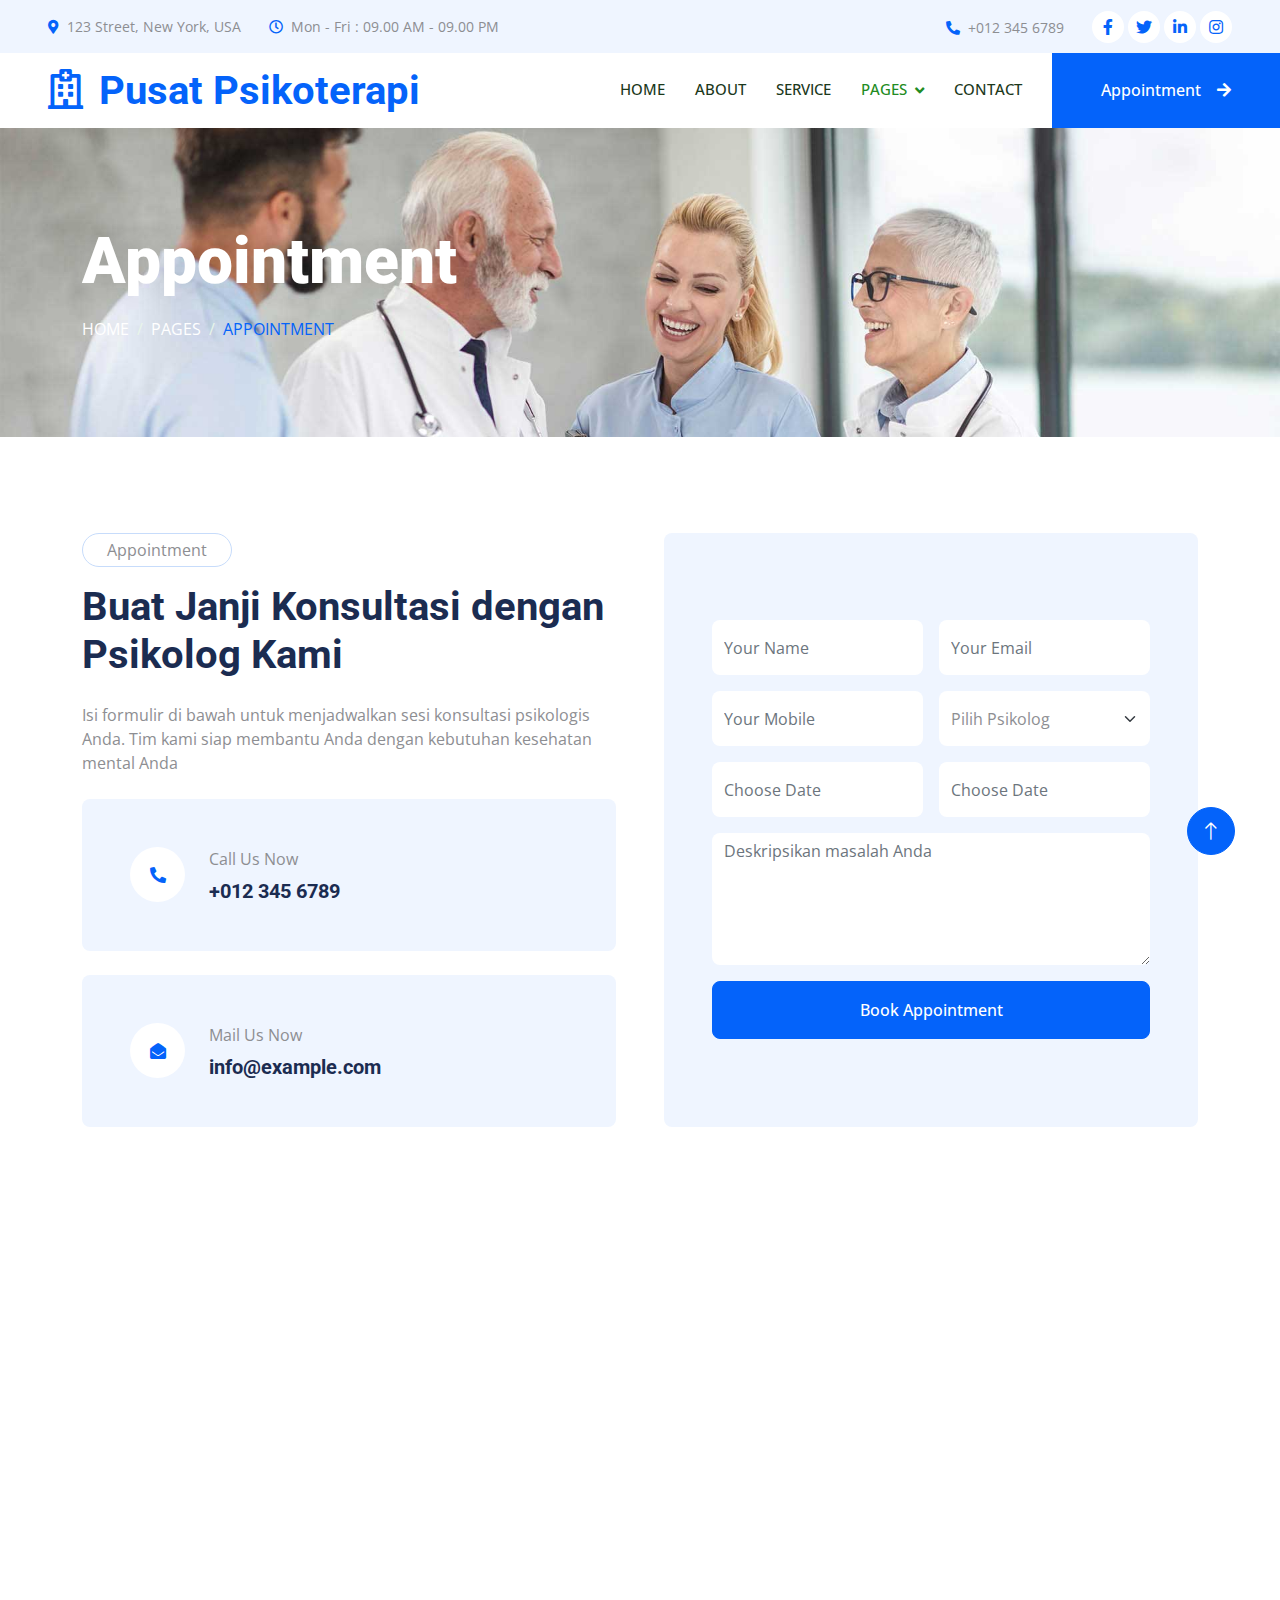
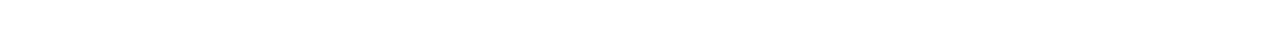
<file: appointment.html>
<!DOCTYPE html>
<html lang="en">
  <head>
    <meta charset="utf-8" />
    <title>Klinik - Clinic Website Template</title>
    <meta content="width=device-width, initial-scale=1.0" name="viewport" />
    <meta content="" name="keywords" />
    <meta content="" name="description" />

    <!-- Favicon -->
    <link href="img/favicon.ico" rel="icon" />

    <!-- Google Web Fonts -->
    <link rel="preconnect" href="https://fonts.googleapis.com" />
    <link rel="preconnect" href="https://fonts.gstatic.com" crossorigin />
    <link
      href="https://fonts.googleapis.com/css2?family=Open+Sans:wght@400;500&family=Roboto:wght@500;700;900&display=swap"
      rel="stylesheet"
    />

    <!-- Icon Font Stylesheet -->
    <link
      href="https://cdnjs.cloudflare.com/ajax/libs/font-awesome/5.10.0/css/all.min.css"
      rel="stylesheet"
    />
    <link
      href="https://cdn.jsdelivr.net/npm/bootstrap-icons@1.4.1/font/bootstrap-icons.css"
      rel="stylesheet"
    />

    <!-- Libraries Stylesheet -->
    <link href="lib/animate/animate.min.css" rel="stylesheet" />
    <link href="lib/owlcarousel/assets/owl.carousel.min.css" rel="stylesheet" />
    <link
      href="lib/tempusdominus/css/tempusdominus-bootstrap-4.min.css"
      rel="stylesheet"
    />

    <!-- Customized Bootstrap Stylesheet -->
    <link href="css/bootstrap.min.css" rel="stylesheet" />

    <!-- Template Stylesheet -->
    <link href="css/style.css" rel="stylesheet" />
  </head>

  <body>
    <!-- Spinner Start -->
    <div
      id="spinner"
      class="show bg-white position-fixed translate-middle w-100 vh-100 top-50 start-50 d-flex align-items-center justify-content-center"
    >
      <div
        class="spinner-grow text-primary"
        style="width: 3rem; height: 3rem"
        role="status"
      >
        <span class="sr-only">Loading...</span>
      </div>
    </div>
    <!-- Spinner End -->

    <!-- Topbar Start -->
    <div class="container-fluid bg-light p-0 wow fadeIn" data-wow-delay="0.1s">
      <div class="row gx-0 d-none d-lg-flex">
        <div class="col-lg-7 px-5 text-start">
          <div class="h-100 d-inline-flex align-items-center py-3 me-4">
            <small class="fa fa-map-marker-alt text-primary me-2"></small>
            <small>123 Street, New York, USA</small>
          </div>
          <div class="h-100 d-inline-flex align-items-center py-3">
            <small class="far fa-clock text-primary me-2"></small>
            <small>Mon - Fri : 09.00 AM - 09.00 PM</small>
          </div>
        </div>
        <div class="col-lg-5 px-5 text-end">
          <div class="h-100 d-inline-flex align-items-center py-3 me-4">
            <small class="fa fa-phone-alt text-primary me-2"></small>
            <small>+012 345 6789</small>
          </div>
          <div class="h-100 d-inline-flex align-items-center">
            <a
              class="btn btn-sm-square rounded-circle bg-white text-primary me-1"
              href=""
              ><i class="fab fa-facebook-f"></i
            ></a>
            <a
              class="btn btn-sm-square rounded-circle bg-white text-primary me-1"
              href=""
              ><i class="fab fa-twitter"></i
            ></a>
            <a
              class="btn btn-sm-square rounded-circle bg-white text-primary me-1"
              href=""
              ><i class="fab fa-linkedin-in"></i
            ></a>
            <a
              class="btn btn-sm-square rounded-circle bg-white text-primary me-0"
              href=""
              ><i class="fab fa-instagram"></i
            ></a>
          </div>
        </div>
      </div>
    </div>
    <!-- Topbar End -->

    <!-- Navbar Start -->
    <nav
      class="navbar navbar-expand-lg bg-white navbar-light sticky-top p-0 wow fadeIn"
      data-wow-delay="0.1s"
    >
      <a
        href="index.html"
        class="navbar-brand d-flex align-items-center px-4 px-lg-5"
      >
        <h1 class="m-0 text-primary">
          <i class="far fa-hospital me-3"></i>Pusat Psikoterapi
        </h1>
      </a>
      <button
        type="button"
        class="navbar-toggler me-4"
        data-bs-toggle="collapse"
        data-bs-target="#navbarCollapse"
      >
        <span class="navbar-toggler-icon"></span>
      </button>
      <div class="collapse navbar-collapse" id="navbarCollapse">
        <div class="navbar-nav ms-auto p-4 p-lg-0">
          <a href="index.html" class="nav-item nav-link">Home</a>
          <a href="about.html" class="nav-item nav-link">About</a>
          <a href="service.html" class="nav-item nav-link">Service</a>
          <div class="nav-item dropdown">
            <a
              href="#"
              class="nav-link dropdown-toggle active"
              data-bs-toggle="dropdown"
              >Pages</a
            >
            <div class="dropdown-menu rounded-0 rounded-bottom m-0">
              <a href="feature.html" class="dropdown-item">Feature</a>
              <a href="team.html" class="dropdown-item">Our Doctor</a>
              <a href="appointment.html" class="dropdown-item active"
                >Appointment</a
              >
              <a href="testimonial.html" class="dropdown-item">Testimonial</a>
              <a href="404.html" class="dropdown-item">404 Page</a>
            </div>
          </div>
          <a href="contact.html" class="nav-item nav-link">Contact</a>
        </div>
        <a
          href=""
          class="btn btn-primary rounded-0 py-4 px-lg-5 d-none d-lg-block"
          >Appointment<i class="fa fa-arrow-right ms-3"></i
        ></a>
      </div>
    </nav>
    <!-- Navbar End -->

    <!-- Page Header Start -->
    <div
      class="container-fluid page-header py-5 mb-5 wow fadeIn"
      data-wow-delay="0.1s"
    >
      <div class="container py-5">
        <h1 class="display-3 text-white mb-3 animated slideInDown">
          Appointment
        </h1>
        <nav aria-label="breadcrumb animated slideInDown">
          <ol class="breadcrumb text-uppercase mb-0">
            <li class="breadcrumb-item">
              <a class="text-white" href="#">Home</a>
            </li>
            <li class="breadcrumb-item">
              <a class="text-white" href="#">Pages</a>
            </li>
            <li class="breadcrumb-item text-primary active" aria-current="page">
              Appointment
            </li>
          </ol>
        </nav>
      </div>
    </div>
    <!-- Page Header End -->

    <!-- Appointment Start -->
    <div class="container-xxl py-5">
      <div class="container">
        <div class="row g-5">
          <div class="col-lg-6 wow fadeInUp" data-wow-delay="0.1s">
            <p class="d-inline-block border rounded-pill py-1 px-4">
              Appointment
            </p>
            <h1 class="mb-4">Buat Janji Konsultasi dengan Psikolog Kami</h1>
            <p class="mb-4">
              Isi formulir di bawah untuk menjadwalkan sesi konsultasi
              psikologis Anda. Tim kami siap membantu Anda dengan kebutuhan
              kesehatan mental Anda
            </p>
            <div class="bg-light rounded d-flex align-items-center p-5 mb-4">
              <div
                class="d-flex flex-shrink-0 align-items-center justify-content-center rounded-circle bg-white"
                style="width: 55px; height: 55px"
              >
                <i class="fa fa-phone-alt text-primary"></i>
              </div>
              <div class="ms-4">
                <p class="mb-2">Call Us Now</p>
                <h5 class="mb-0">+012 345 6789</h5>
              </div>
            </div>
            <div class="bg-light rounded d-flex align-items-center p-5">
              <div
                class="d-flex flex-shrink-0 align-items-center justify-content-center rounded-circle bg-white"
                style="width: 55px; height: 55px"
              >
                <i class="fa fa-envelope-open text-primary"></i>
              </div>
              <div class="ms-4">
                <p class="mb-2">Mail Us Now</p>
                <h5 class="mb-0">info@example.com</h5>
              </div>
            </div>
          </div>
          <div class="col-lg-6 wow fadeInUp" data-wow-delay="0.5s">
            <div class="bg-light rounded h-100 d-flex align-items-center p-5">
              <form>
                <div class="row g-3">
                  <div class="col-12 col-sm-6">
                    <input
                      type="text"
                      class="form-control border-0"
                      placeholder="Your Name"
                      style="height: 55px"
                    />
                  </div>
                  <div class="col-12 col-sm-6">
                    <input
                      type="email"
                      class="form-control border-0"
                      placeholder="Your Email"
                      style="height: 55px"
                    />
                  </div>
                  <div class="col-12 col-sm-6">
                    <input
                      type="text"
                      class="form-control border-0"
                      placeholder="Your Mobile"
                      style="height: 55px"
                    />
                  </div>
                  <div class="col-12 col-sm-6">
                    <select class="form-select border-0" style="height: 55px">
                      <option selected>Pilih Psikolog</option>
                      <option value="1">Psikolog 1</option>
                      <option value="2">Psikolog 2</option>
                      <option value="3">Psikolog 3</option>
                    </select>
                  </div>
                  <div class="col-12 col-sm-6">
                    <div class="date" id="date" data-target-input="nearest">
                      <input
                        type="text"
                        class="form-control border-0 datetimepicker-input"
                        placeholder="Choose Date"
                        data-target="#date"
                        data-toggle="datetimepicker"
                        style="height: 55px"
                      />
                    </div>
                  </div>
                  <div class="col-12 col-sm-6">
                    <div class="time" id="time" data-target-input="nearest">
                      <input
                        type="text"
                        class="form-control border-0 datetimepicker-input"
                        placeholder="Choose Date"
                        data-target="#time"
                        data-toggle="datetimepicker"
                        style="height: 55px"
                      />
                    </div>
                  </div>
                  <div class="col-12">
                    <textarea
                      class="form-control border-0"
                      rows="5"
                      placeholder="Deskripsikan masalah Anda"
                    ></textarea>
                  </div>
                  <div class="col-12">
                    <button class="btn btn-primary w-100 py-3" type="submit">
                      Book Appointment
                    </button>
                  </div>
                </div>
              </form>
            </div>
          </div>
        </div>
      </div>
    </div>
    <!-- Appointment End -->

    <!-- Footer Start -->
    <div
      class="container-fluid bg-dark text-light footer mt-5 pt-5 wow fadeIn"
      data-wow-delay="0.1s"
    >
      <div class="container py-5">
        <div class="row g-5">
          <div class="col-lg-3 col-md-6">
            <h5 class="text-light mb-4">Address</h5>
            <p class="mb-2">
              <i class="fa fa-map-marker-alt me-3"></i>123 Street, New York, USA
            </p>
            <p class="mb-2">
              <i class="fa fa-phone-alt me-3"></i>+012 345 67890
            </p>
            <p class="mb-2">
              <i class="fa fa-envelope me-3"></i>info@example.com
            </p>
            <div class="d-flex pt-2">
              <a class="btn btn-outline-light btn-social rounded-circle" href=""
                ><i class="fab fa-twitter"></i
              ></a>
              <a class="btn btn-outline-light btn-social rounded-circle" href=""
                ><i class="fab fa-facebook-f"></i
              ></a>
              <a class="btn btn-outline-light btn-social rounded-circle" href=""
                ><i class="fab fa-youtube"></i
              ></a>
              <a class="btn btn-outline-light btn-social rounded-circle" href=""
                ><i class="fab fa-linkedin-in"></i
              ></a>
            </div>
          </div>
          <div class="col-lg-3 col-md-6">
            <h5 class="text-light mb-4">Services</h5>
            <a class="btn btn-link" href="">Cardiology</a>
            <a class="btn btn-link" href="">Pulmonary</a>
            <a class="btn btn-link" href="">Neurology</a>
            <a class="btn btn-link" href="">Orthopedics</a>
            <a class="btn btn-link" href="">Laboratory</a>
          </div>
          <div class="col-lg-3 col-md-6">
            <h5 class="text-light mb-4">Quick Links</h5>
            <a class="btn btn-link" href="">About Us</a>
            <a class="btn btn-link" href="">Contact Us</a>
            <a class="btn btn-link" href="">Our Services</a>
            <a class="btn btn-link" href="">Terms & Condition</a>
            <a class="btn btn-link" href="">Support</a>
          </div>
          <div class="col-lg-3 col-md-6">
            <h5 class="text-light mb-4">Newsletter</h5>
            <p>Dolor amet sit justo amet elitr clita ipsum elitr est.</p>
            <div class="position-relative mx-auto" style="max-width: 400px">
              <input
                class="form-control border-0 w-100 py-3 ps-4 pe-5"
                type="text"
                placeholder="Your email"
              />
              <button
                type="button"
                class="btn btn-primary py-2 position-absolute top-0 end-0 mt-2 me-2"
              >
                SignUp
              </button>
            </div>
          </div>
        </div>
      </div>
      <div class="container">
        <div class="copyright">
          <div class="row">
            <div class="col-md-6 text-center text-md-start mb-3 mb-md-0">
              &copy; <a class="border-bottom" href="#">Your Site Name</a>, All
              Right Reserved.
            </div>
            <div class="col-md-6 text-center text-md-end">
              <!--/*** This template is free as long as you keep the footer author’s credit link/attribution link/backlink. If you'd like to use the template without the footer author’s credit link/attribution link/backlink, you can purchase the Credit Removal License from "https://htmlcodex.com/credit-removal". Thank you for your support. ***/-->
              Designed By
              <a class="border-bottom" href="https://htmlcodex.com"
                >HTML Codex</a
              >
            </div>
          </div>
        </div>
      </div>
    </div>
    <!-- Footer End -->

    <!-- Back to Top -->
    <a
      href="#"
      class="btn btn-lg btn-primary btn-lg-square rounded-circle back-to-top"
      ><i class="bi bi-arrow-up"></i
    ></a>

    <!-- JavaScript Libraries -->
    <script src="https://code.jquery.com/jquery-3.4.1.min.js"></script>
    <script src="https://cdn.jsdelivr.net/npm/bootstrap@5.0.0/dist/js/bootstrap.bundle.min.js"></script>
    <script src="lib/wow/wow.min.js"></script>
    <script src="lib/easing/easing.min.js"></script>
    <script src="lib/waypoints/waypoints.min.js"></script>
    <script src="lib/counterup/counterup.min.js"></script>
    <script src="lib/owlcarousel/owl.carousel.min.js"></script>
    <script src="lib/tempusdominus/js/moment.min.js"></script>
    <script src="lib/tempusdominus/js/moment-timezone.min.js"></script>
    <script src="lib/tempusdominus/js/tempusdominus-bootstrap-4.min.js"></script>

    <!-- Template Javascript -->
    <script src="js/main.js"></script>
  </body>
</html>
</file>
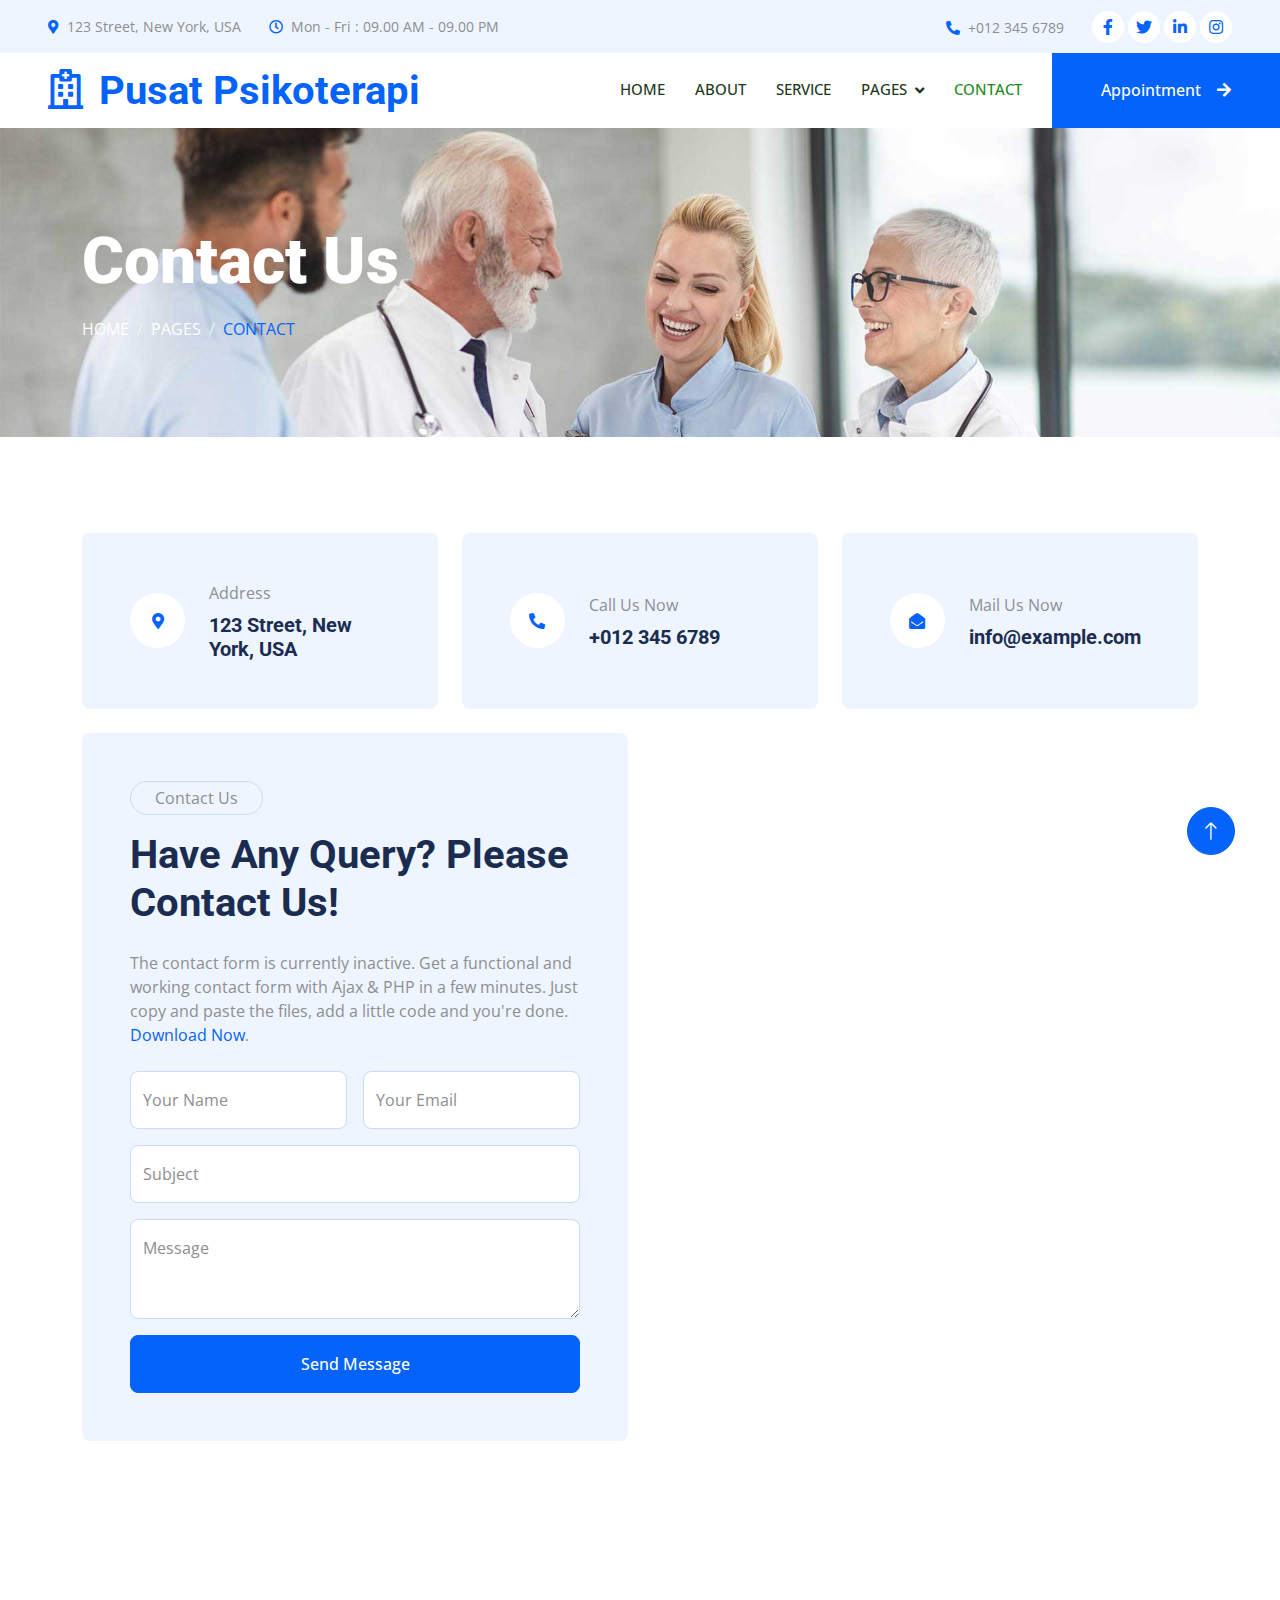
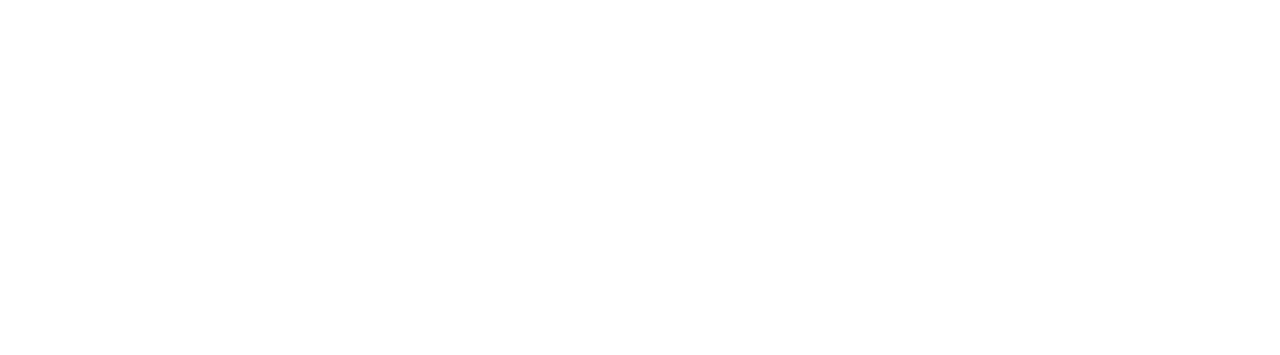
<file: contact.html>
<!DOCTYPE html>
<html lang="en">
  <head>
    <meta charset="utf-8" />
    <title>Klinik - Clinic Website Template</title>
    <meta content="width=device-width, initial-scale=1.0" name="viewport" />
    <meta content="" name="keywords" />
    <meta content="" name="description" />

    <!-- Favicon -->
    <link href="img/favicon.ico" rel="icon" />

    <!-- Google Web Fonts -->
    <link rel="preconnect" href="https://fonts.googleapis.com" />
    <link rel="preconnect" href="https://fonts.gstatic.com" crossorigin />
    <link
      href="https://fonts.googleapis.com/css2?family=Open+Sans:wght@400;500&family=Roboto:wght@500;700;900&display=swap"
      rel="stylesheet"
    />

    <!-- Icon Font Stylesheet -->
    <link
      href="https://cdnjs.cloudflare.com/ajax/libs/font-awesome/5.10.0/css/all.min.css"
      rel="stylesheet"
    />
    <link
      href="https://cdn.jsdelivr.net/npm/bootstrap-icons@1.4.1/font/bootstrap-icons.css"
      rel="stylesheet"
    />

    <!-- Libraries Stylesheet -->
    <link href="lib/animate/animate.min.css" rel="stylesheet" />
    <link href="lib/owlcarousel/assets/owl.carousel.min.css" rel="stylesheet" />
    <link
      href="lib/tempusdominus/css/tempusdominus-bootstrap-4.min.css"
      rel="stylesheet"
    />

    <!-- Customized Bootstrap Stylesheet -->
    <link href="css/bootstrap.min.css" rel="stylesheet" />

    <!-- Template Stylesheet -->
    <link href="css/style.css" rel="stylesheet" />
  </head>

  <body>
    <!-- Spinner Start -->
    <div
      id="spinner"
      class="show bg-white position-fixed translate-middle w-100 vh-100 top-50 start-50 d-flex align-items-center justify-content-center"
    >
      <div
        class="spinner-grow text-primary"
        style="width: 3rem; height: 3rem"
        role="status"
      >
        <span class="sr-only">Loading...</span>
      </div>
    </div>
    <!-- Spinner End -->

    <!-- Topbar Start -->
    <div class="container-fluid bg-light p-0 wow fadeIn" data-wow-delay="0.1s">
      <div class="row gx-0 d-none d-lg-flex">
        <div class="col-lg-7 px-5 text-start">
          <div class="h-100 d-inline-flex align-items-center py-3 me-4">
            <small class="fa fa-map-marker-alt text-primary me-2"></small>
            <small>123 Street, New York, USA</small>
          </div>
          <div class="h-100 d-inline-flex align-items-center py-3">
            <small class="far fa-clock text-primary me-2"></small>
            <small>Mon - Fri : 09.00 AM - 09.00 PM</small>
          </div>
        </div>
        <div class="col-lg-5 px-5 text-end">
          <div class="h-100 d-inline-flex align-items-center py-3 me-4">
            <small class="fa fa-phone-alt text-primary me-2"></small>
            <small>+012 345 6789</small>
          </div>
          <div class="h-100 d-inline-flex align-items-center">
            <a
              class="btn btn-sm-square rounded-circle bg-white text-primary me-1"
              href=""
              ><i class="fab fa-facebook-f"></i
            ></a>
            <a
              class="btn btn-sm-square rounded-circle bg-white text-primary me-1"
              href=""
              ><i class="fab fa-twitter"></i
            ></a>
            <a
              class="btn btn-sm-square rounded-circle bg-white text-primary me-1"
              href=""
              ><i class="fab fa-linkedin-in"></i
            ></a>
            <a
              class="btn btn-sm-square rounded-circle bg-white text-primary me-0"
              href=""
              ><i class="fab fa-instagram"></i
            ></a>
          </div>
        </div>
      </div>
    </div>
    <!-- Topbar End -->

    <!-- Navbar Start -->
    <nav
      class="navbar navbar-expand-lg bg-white navbar-light sticky-top p-0 wow fadeIn"
      data-wow-delay="0.1s"
    >
      <a
        href="index.html"
        class="navbar-brand d-flex align-items-center px-4 px-lg-5"
      >
        <h1 class="m-0 text-primary">
          <i class="far fa-hospital me-3"></i>Pusat Psikoterapi
        </h1>
      </a>
      <button
        type="button"
        class="navbar-toggler me-4"
        data-bs-toggle="collapse"
        data-bs-target="#navbarCollapse"
      >
        <span class="navbar-toggler-icon"></span>
      </button>
      <div class="collapse navbar-collapse" id="navbarCollapse">
        <div class="navbar-nav ms-auto p-4 p-lg-0">
          <a href="index.html" class="nav-item nav-link">Home</a>
          <a href="about.html" class="nav-item nav-link">About</a>
          <a href="service.html" class="nav-item nav-link">Service</a>
          <div class="nav-item dropdown">
            <a
              href="#"
              class="nav-link dropdown-toggle"
              data-bs-toggle="dropdown"
              >Pages</a
            >
            <div class="dropdown-menu rounded-0 rounded-bottom m-0">
              <a href="feature.html" class="dropdown-item">Feature</a>
              <a href="team.html" class="dropdown-item">Our Doctor</a>
              <a href="appointment.html" class="dropdown-item">Appointment</a>
              <a href="testimonial.html" class="dropdown-item">Testimonial</a>
              <a href="404.html" class="dropdown-item">404 Page</a>
            </div>
          </div>
          <a href="contact.html" class="nav-item nav-link active">Contact</a>
        </div>
        <a
          href=""
          class="btn btn-primary rounded-0 py-4 px-lg-5 d-none d-lg-block"
          >Appointment<i class="fa fa-arrow-right ms-3"></i
        ></a>
      </div>
    </nav>
    <!-- Navbar End -->

    <!-- Page Header Start -->
    <div
      class="container-fluid page-header py-5 mb-5 wow fadeIn"
      data-wow-delay="0.1s"
    >
      <div class="container py-5">
        <h1 class="display-3 text-white mb-3 animated slideInDown">
          Contact Us
        </h1>
        <nav aria-label="breadcrumb animated slideInDown">
          <ol class="breadcrumb text-uppercase mb-0">
            <li class="breadcrumb-item">
              <a class="text-white" href="#">Home</a>
            </li>
            <li class="breadcrumb-item">
              <a class="text-white" href="#">Pages</a>
            </li>
            <li class="breadcrumb-item text-primary active" aria-current="page">
              Contact
            </li>
          </ol>
        </nav>
      </div>
    </div>
    <!-- Page Header End -->

    <!-- Contact Start -->
    <div class="container-xxl py-5">
      <div class="container">
        <div class="row g-4">
          <div class="col-lg-4">
            <div class="h-100 bg-light rounded d-flex align-items-center p-5">
              <div
                class="d-flex flex-shrink-0 align-items-center justify-content-center rounded-circle bg-white"
                style="width: 55px; height: 55px"
              >
                <i class="fa fa-map-marker-alt text-primary"></i>
              </div>
              <div class="ms-4">
                <p class="mb-2">Address</p>
                <h5 class="mb-0">123 Street, New York, USA</h5>
              </div>
            </div>
          </div>
          <div class="col-lg-4">
            <div class="h-100 bg-light rounded d-flex align-items-center p-5">
              <div
                class="d-flex flex-shrink-0 align-items-center justify-content-center rounded-circle bg-white"
                style="width: 55px; height: 55px"
              >
                <i class="fa fa-phone-alt text-primary"></i>
              </div>
              <div class="ms-4">
                <p class="mb-2">Call Us Now</p>
                <h5 class="mb-0">+012 345 6789</h5>
              </div>
            </div>
          </div>
          <div class="col-lg-4">
            <div class="h-100 bg-light rounded d-flex align-items-center p-5">
              <div
                class="d-flex flex-shrink-0 align-items-center justify-content-center rounded-circle bg-white"
                style="width: 55px; height: 55px"
              >
                <i class="fa fa-envelope-open text-primary"></i>
              </div>
              <div class="ms-4">
                <p class="mb-2">Mail Us Now</p>
                <h5 class="mb-0">info@example.com</h5>
              </div>
            </div>
          </div>
          <div class="col-lg-6 wow fadeIn" data-wow-delay="0.1s">
            <div class="bg-light rounded p-5">
              <p class="d-inline-block border rounded-pill py-1 px-4">
                Contact Us
              </p>
              <h1 class="mb-4">Have Any Query? Please Contact Us!</h1>
              <p class="mb-4">
                The contact form is currently inactive. Get a functional and
                working contact form with Ajax & PHP in a few minutes. Just copy
                and paste the files, add a little code and you're done.
                <a href="https://htmlcodex.com/contact-form">Download Now</a>.
              </p>
              <form>
                <div class="row g-3">
                  <div class="col-md-6">
                    <div class="form-floating">
                      <input
                        type="text"
                        class="form-control"
                        id="name"
                        placeholder="Your Name"
                      />
                      <label for="name">Your Name</label>
                    </div>
                  </div>
                  <div class="col-md-6">
                    <div class="form-floating">
                      <input
                        type="email"
                        class="form-control"
                        id="email"
                        placeholder="Your Email"
                      />
                      <label for="email">Your Email</label>
                    </div>
                  </div>
                  <div class="col-12">
                    <div class="form-floating">
                      <input
                        type="text"
                        class="form-control"
                        id="subject"
                        placeholder="Subject"
                      />
                      <label for="subject">Subject</label>
                    </div>
                  </div>
                  <div class="col-12">
                    <div class="form-floating">
                      <textarea
                        class="form-control"
                        placeholder="Leave a message here"
                        id="message"
                        style="height: 100px"
                      ></textarea>
                      <label for="message">Message</label>
                    </div>
                  </div>
                  <div class="col-12">
                    <button class="btn btn-primary w-100 py-3" type="submit">
                      Send Message
                    </button>
                  </div>
                </div>
              </form>
            </div>
          </div>
          <div class="col-lg-6 wow fadeIn" data-wow-delay="0.5s">
            <div class="h-100" style="min-height: 400px">
              <iframe
                class="rounded w-100 h-100"
                src="https://www.google.com/maps/embed?pb=!1m18!1m12!1m3!1d3001156.4288297426!2d-78.01371936852176!3d42.72876761954724!2m3!1f0!2f0!3f0!3m2!1i1024!2i768!4f13.1!3m3!1m2!1s0x4ccc4bf0f123a5a9%3A0xddcfc6c1de189567!2sNew%20York%2C%20USA!5e0!3m2!1sen!2sbd!4v1603794290143!5m2!1sen!2sbd"
                frameborder="0"
                allowfullscreen=""
                aria-hidden="false"
                tabindex="0"
              ></iframe>
            </div>
          </div>
        </div>
      </div>
    </div>
    <!-- Contact End -->

    <!-- Footer Start -->
    <div
      class="container-fluid bg-dark text-light footer mt-5 pt-5 wow fadeIn"
      data-wow-delay="0.1s"
    >
      <div class="container py-5">
        <div class="row g-5">
          <div class="col-lg-3 col-md-6">
            <h5 class="text-light mb-4">Address</h5>
            <p class="mb-2">
              <i class="fa fa-map-marker-alt me-3"></i>123 Street, New York, USA
            </p>
            <p class="mb-2">
              <i class="fa fa-phone-alt me-3"></i>+012 345 67890
            </p>
            <p class="mb-2">
              <i class="fa fa-envelope me-3"></i>info@example.com
            </p>
            <div class="d-flex pt-2">
              <a class="btn btn-outline-light btn-social rounded-circle" href=""
                ><i class="fab fa-twitter"></i
              ></a>
              <a class="btn btn-outline-light btn-social rounded-circle" href=""
                ><i class="fab fa-facebook-f"></i
              ></a>
              <a class="btn btn-outline-light btn-social rounded-circle" href=""
                ><i class="fab fa-youtube"></i
              ></a>
              <a class="btn btn-outline-light btn-social rounded-circle" href=""
                ><i class="fab fa-linkedin-in"></i
              ></a>
            </div>
          </div>
          <div class="col-lg-3 col-md-6">
            <h5 class="text-light mb-4">Services</h5>
            <a class="btn btn-link" href="">Cardiology</a>
            <a class="btn btn-link" href="">Pulmonary</a>
            <a class="btn btn-link" href="">Neurology</a>
            <a class="btn btn-link" href="">Orthopedics</a>
            <a class="btn btn-link" href="">Laboratory</a>
          </div>
          <div class="col-lg-3 col-md-6">
            <h5 class="text-light mb-4">Quick Links</h5>
            <a class="btn btn-link" href="">About Us</a>
            <a class="btn btn-link" href="">Contact Us</a>
            <a class="btn btn-link" href="">Our Services</a>
            <a class="btn btn-link" href="">Terms & Condition</a>
            <a class="btn btn-link" href="">Support</a>
          </div>
          <div class="col-lg-3 col-md-6">
            <h5 class="text-light mb-4">Newsletter</h5>
            <p>Dolor amet sit justo amet elitr clita ipsum elitr est.</p>
            <div class="position-relative mx-auto" style="max-width: 400px">
              <input
                class="form-control border-0 w-100 py-3 ps-4 pe-5"
                type="text"
                placeholder="Your email"
              />
              <button
                type="button"
                class="btn btn-primary py-2 position-absolute top-0 end-0 mt-2 me-2"
              >
                SignUp
              </button>
            </div>
          </div>
        </div>
      </div>
      <div class="container">
        <div class="copyright">
          <div class="row">
            <div class="col-md-6 text-center text-md-start mb-3 mb-md-0">
              &copy; <a class="border-bottom" href="#">Your Site Name</a>, All
              Right Reserved.
            </div>
            <div class="col-md-6 text-center text-md-end">
              <!--/*** This template is free as long as you keep the footer author’s credit link/attribution link/backlink. If you'd like to use the template without the footer author’s credit link/attribution link/backlink, you can purchase the Credit Removal License from "https://htmlcodex.com/credit-removal". Thank you for your support. ***/-->
              Designed By
              <a class="border-bottom" href="https://htmlcodex.com"
                >HTML Codex</a
              >
            </div>
          </div>
        </div>
      </div>
    </div>
    <!-- Footer End -->

    <!-- Back to Top -->
    <a
      href="#"
      class="btn btn-lg btn-primary btn-lg-square rounded-circle back-to-top"
      ><i class="bi bi-arrow-up"></i
    ></a>

    <!-- JavaScript Libraries -->
    <script src="https://code.jquery.com/jquery-3.4.1.min.js"></script>
    <script src="https://cdn.jsdelivr.net/npm/bootstrap@5.0.0/dist/js/bootstrap.bundle.min.js"></script>
    <script src="lib/wow/wow.min.js"></script>
    <script src="lib/easing/easing.min.js"></script>
    <script src="lib/waypoints/waypoints.min.js"></script>
    <script src="lib/counterup/counterup.min.js"></script>
    <script src="lib/owlcarousel/owl.carousel.min.js"></script>
    <script src="lib/tempusdominus/js/moment.min.js"></script>
    <script src="lib/tempusdominus/js/moment-timezone.min.js"></script>
    <script src="lib/tempusdominus/js/tempusdominus-bootstrap-4.min.js"></script>

    <!-- Template Javascript -->
    <script src="js/main.js"></script>
  </body>
</html>
</file>
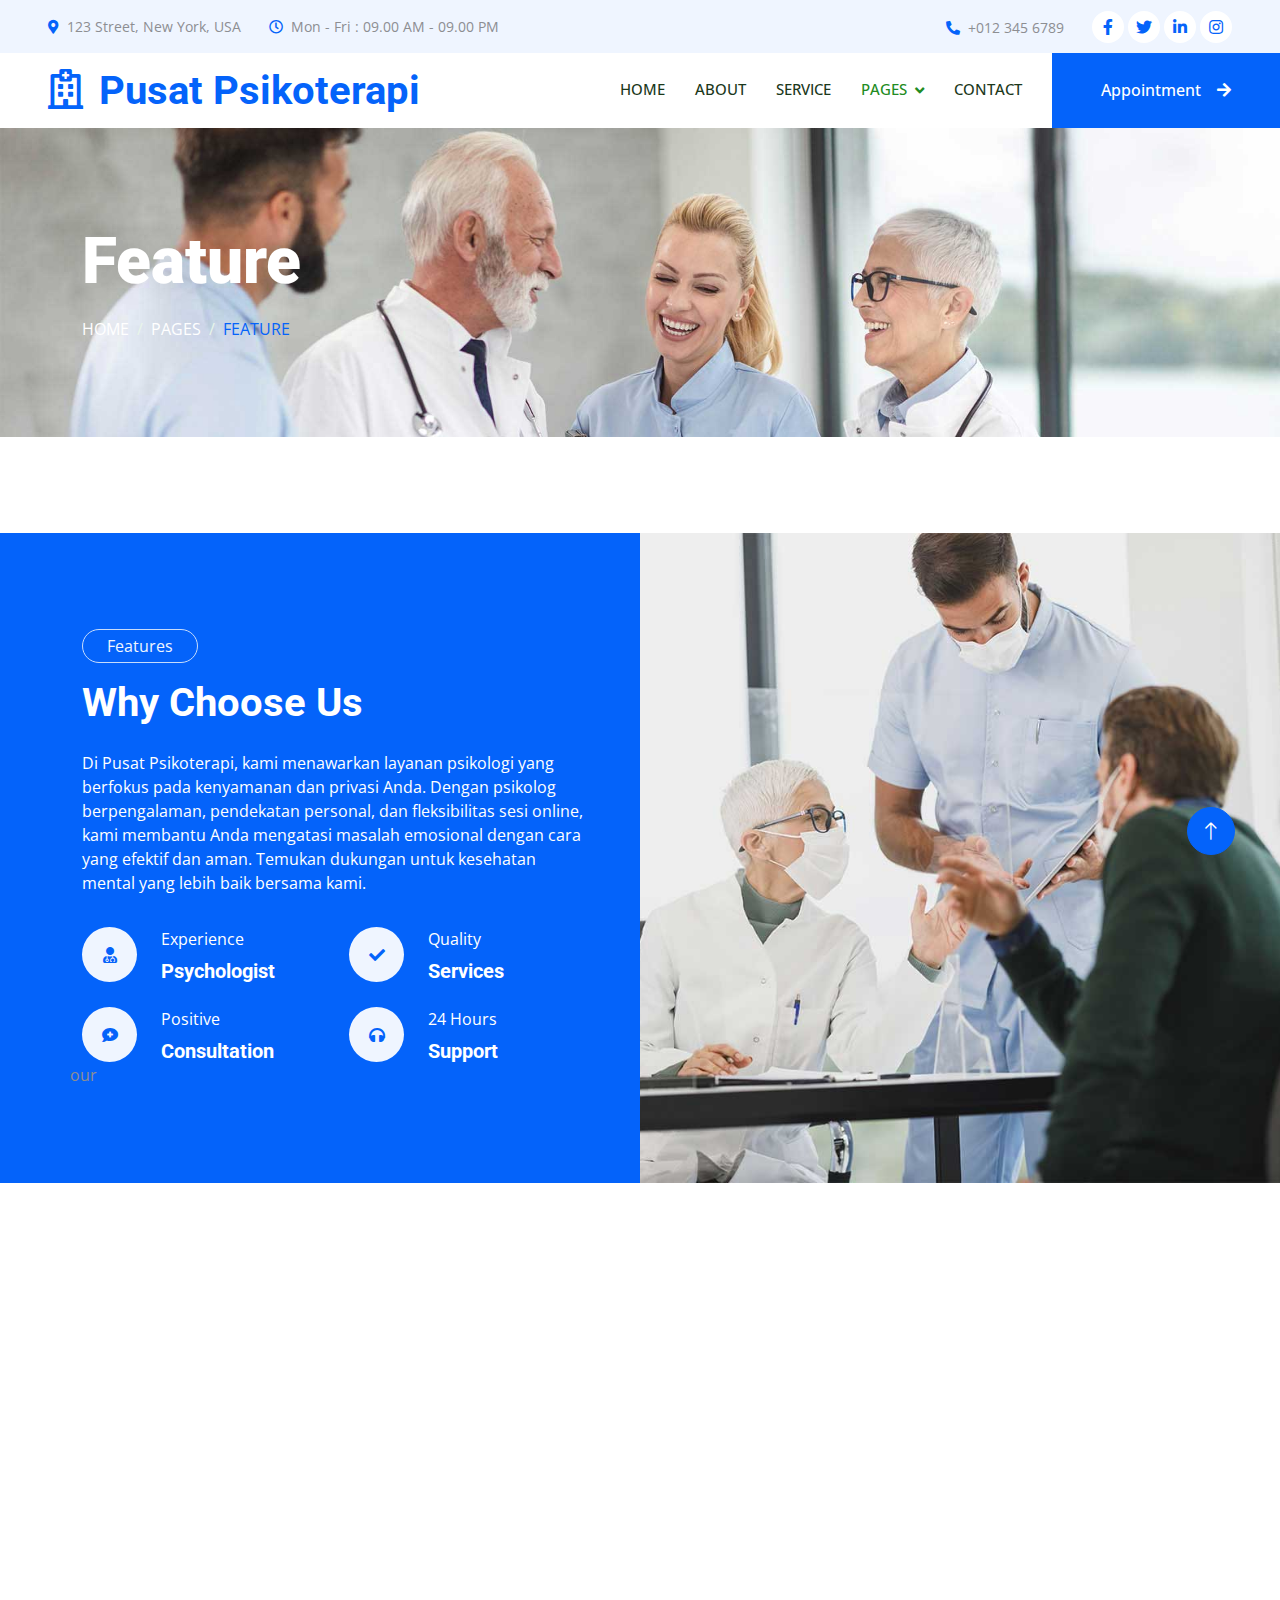
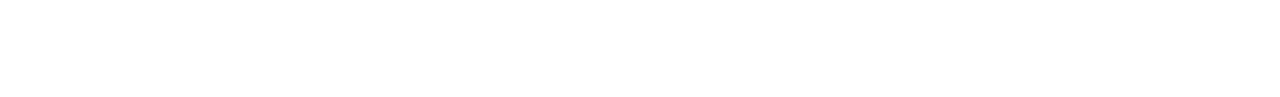
<file: feature.html>
<!DOCTYPE html>
<html lang="en">
  <head>
    <meta charset="utf-8" />
    <title>Pusat Psikoterapi - Clinic Website Template</title>
    <meta content="width=device-width, initial-scale=1.0" name="viewport" />
    <meta content="" name="keywords" />
    <meta content="" name="description" />

    <!-- Favicon -->
    <link href="img/favicon.ico" rel="icon" />

    <!-- Google Web Fonts -->
    <link rel="preconnect" href="https://fonts.googleapis.com" />
    <link rel="preconnect" href="https://fonts.gstatic.com" crossorigin />
    <link
      href="https://fonts.googleapis.com/css2?family=Open+Sans:wght@400;500&family=Roboto:wght@500;700;900&display=swap"
      rel="stylesheet"
    />

    <!-- Icon Font Stylesheet -->
    <link
      href="https://cdnjs.cloudflare.com/ajax/libs/font-awesome/5.10.0/css/all.min.css"
      rel="stylesheet"
    />
    <link
      href="https://cdn.jsdelivr.net/npm/bootstrap-icons@1.4.1/font/bootstrap-icons.css"
      rel="stylesheet"
    />

    <!-- Libraries Stylesheet -->
    <link href="lib/animate/animate.min.css" rel="stylesheet" />
    <link href="lib/owlcarousel/assets/owl.carousel.min.css" rel="stylesheet" />
    <link
      href="lib/tempusdominus/css/tempusdominus-bootstrap-4.min.css"
      rel="stylesheet"
    />

    <!-- Customized Bootstrap Stylesheet -->
    <link href="css/bootstrap.min.css" rel="stylesheet" />

    <!-- Template Stylesheet -->
    <link href="css/style.css" rel="stylesheet" />
  </head>

  <body>
    <!-- Spinner Start -->
    <div
      id="spinner"
      class="show bg-white position-fixed translate-middle w-100 vh-100 top-50 start-50 d-flex align-items-center justify-content-center"
    >
      <div
        class="spinner-grow text-primary"
        style="width: 3rem; height: 3rem"
        role="status"
      >
        <span class="sr-only">Loading...</span>
      </div>
    </div>
    <!-- Spinner End -->

    <!-- Topbar Start -->
    <div class="container-fluid bg-light p-0 wow fadeIn" data-wow-delay="0.1s">
      <div class="row gx-0 d-none d-lg-flex">
        <div class="col-lg-7 px-5 text-start">
          <div class="h-100 d-inline-flex align-items-center py-3 me-4">
            <small class="fa fa-map-marker-alt text-primary me-2"></small>
            <small>123 Street, New York, USA</small>
          </div>
          <div class="h-100 d-inline-flex align-items-center py-3">
            <small class="far fa-clock text-primary me-2"></small>
            <small>Mon - Fri : 09.00 AM - 09.00 PM</small>
          </div>
        </div>
        <div class="col-lg-5 px-5 text-end">
          <div class="h-100 d-inline-flex align-items-center py-3 me-4">
            <small class="fa fa-phone-alt text-primary me-2"></small>
            <small>+012 345 6789</small>
          </div>
          <div class="h-100 d-inline-flex align-items-center">
            <a
              class="btn btn-sm-square rounded-circle bg-white text-primary me-1"
              href=""
              ><i class="fab fa-facebook-f"></i
            ></a>
            <a
              class="btn btn-sm-square rounded-circle bg-white text-primary me-1"
              href=""
              ><i class="fab fa-twitter"></i
            ></a>
            <a
              class="btn btn-sm-square rounded-circle bg-white text-primary me-1"
              href=""
              ><i class="fab fa-linkedin-in"></i
            ></a>
            <a
              class="btn btn-sm-square rounded-circle bg-white text-primary me-0"
              href=""
              ><i class="fab fa-instagram"></i
            ></a>
          </div>
        </div>
      </div>
    </div>
    <!-- Topbar End -->

    <!-- Navbar Start -->
    <nav
      class="navbar navbar-expand-lg bg-white navbar-light sticky-top p-0 wow fadeIn"
      data-wow-delay="0.1s"
    >
      <a
        href="index.html"
        class="navbar-brand d-flex align-items-center px-4 px-lg-5"
      >
        <h1 class="m-0 text-primary">
          <i class="far fa-hospital me-3"></i>Pusat Psikoterapi
        </h1>
      </a>
      <button
        type="button"
        class="navbar-toggler me-4"
        data-bs-toggle="collapse"
        data-bs-target="#navbarCollapse"
      >
        <span class="navbar-toggler-icon"></span>
      </button>
      <div class="collapse navbar-collapse" id="navbarCollapse">
        <div class="navbar-nav ms-auto p-4 p-lg-0">
          <a href="index.html" class="nav-item nav-link">Home</a>
          <a href="about.html" class="nav-item nav-link">About</a>
          <a href="service.html" class="nav-item nav-link">Service</a>
          <div class="nav-item dropdown">
            <a
              href="#"
              class="nav-link dropdown-toggle active"
              data-bs-toggle="dropdown"
              >Pages</a
            >
            <div class="dropdown-menu rounded-0 rounded-bottom m-0">
              <a href="feature.html" class="dropdown-item active">Feature</a>
              <a href="team.html" class="dropdown-item">Our Approach</a>
              <a href="appointment.html" class="dropdown-item">Appointment</a>
              <a href="testimonial.html" class="dropdown-item">Testimonial</a>
              <a href="404.html" class="dropdown-item">Our Threapist</a>
            </div>
          </div>
          <a href="contact.html" class="nav-item nav-link">Contact</a>
        </div>
        <a
          href=""
          class="btn btn-primary rounded-0 py-4 px-lg-5 d-none d-lg-block"
          >Appointment<i class="fa fa-arrow-right ms-3"></i
        ></a>
      </div>
    </nav>
    <!-- Navbar End -->

    <!-- Page Header Start -->
    <div
      class="container-fluid page-header py-5 mb-5 wow fadeIn"
      data-wow-delay="0.1s"
    >
      <div class="container py-5">
        <h1 class="display-3 text-white mb-3 animated slideInDown">Feature</h1>
        <nav aria-label="breadcrumb animated slideInDown">
          <ol class="breadcrumb text-uppercase mb-0">
            <li class="breadcrumb-item">
              <a class="text-white" href="#">Home</a>
            </li>
            <li class="breadcrumb-item">
              <a class="text-white" href="#">Pages</a>
            </li>
            <li class="breadcrumb-item text-primary active" aria-current="page">
              Feature
            </li>
          </ol>
        </nav>
      </div>
    </div>
    <!-- Page Header End -->

    <!-- Feature Start -->
    <div
      class="container-fluid bg-primary overflow-hidden px-lg-0"
      style="margin: 6rem 0"
    >
      <div class="container feature px-lg-0">
        <div class="row g-0 mx-lg-0">
          <div
            class="col-lg-6 feature-text py-5 wow fadeIn"
            data-wow-delay="0.1s"
          >
            <div class="p-lg-5 ps-lg-0">
              <p
                class="d-inline-block border rounded-pill text-light py-1 px-4"
              >
                Features
              </p>
              <h1 class="text-white mb-4">Why Choose Us</h1>
              <p class="text-white mb-4 pb-2">
                Di Pusat Psikoterapi, kami menawarkan layanan psikologi yang
                berfokus pada kenyamanan dan privasi Anda. Dengan psikolog
                berpengalaman, pendekatan personal, dan fleksibilitas sesi
                online, kami membantu Anda mengatasi masalah emosional dengan
                cara yang efektif dan aman. Temukan dukungan untuk kesehatan
                mental yang lebih baik bersama kami.
              </p>
              <div class="row g-4">
                <div class="col-6">
                  <div class="d-flex align-items-center">
                    <div
                      class="d-flex flex-shrink-0 align-items-center justify-content-center rounded-circle bg-light"
                      style="width: 55px; height: 55px"
                    >
                      <i class="fa fa-user-md text-primary"></i>
                    </div>
                    <div class="ms-4">
                      <p class="text-white mb-2">Experience</p>
                      <h5 class="text-white mb-0">Psychologist</h5>
                    </div>
                  </div>
                </div>
                <div class="col-6">
                  <div class="d-flex align-items-center">
                    <div
                      class="d-flex flex-shrink-0 align-items-center justify-content-center rounded-circle bg-light"
                      style="width: 55px; height: 55px"
                    >
                      <i class="fa fa-check text-primary"></i>
                    </div>
                    <div class="ms-4">
                      <p class="text-white mb-2">Quality</p>
                      <h5 class="text-white mb-0">Services</h5>
                    </div>
                  </div>
                </div>
                <div class="col-6">
                  <div class="d-flex align-items-center">
                    <div
                      class="d-flex flex-shrink-0 align-items-center justify-content-center rounded-circle bg-light"
                      style="width: 55px; height: 55px"
                    >
                      <i class="fa fa-comment-medical text-primary"></i>
                    </div>
                    <div class="ms-4">
                      <p class="text-white mb-2">Positive</p>
                      <h5 class="text-white mb-0">Consultation</h5>
                    </div>
                  </div>
                </div>
                <div class="col-6">
                  <div class="d-flex align-items-center">
                    <div
                      class="d-flex flex-shrink-0 align-items-center justify-content-center rounded-circle bg-light"
                      style="width: 55px; height: 55px"
                    >
                      <i class="fa fa-headphones text-primary"></i>
                    </div>
                    <div class="ms-4">
                      <p class="text-white mb-2">24 Hours</p>
                      <h5 class="text-white mb-0">Support</h5>
                    </div>
                  </div>
                </div>
                our
              </div>
            </div>
          </div>
          <div
            class="col-lg-6 pe-lg-0 wow fadeIn"
            data-wow-delay="0.5s"
            style="min-height: 400px"
          >
            <div class="position-relative h-100">
              <img
                class="position-absolute img-fluid w-100 h-100"
                src="img/feature.jpg"
                style="object-fit: cover"
                alt=""
              />
            </div>
          </div>
        </div>
      </div>
    </div>
    <!-- Feature End -->

    <!-- Footer Start -->
    <div
      class="container-fluid bg-dark text-light footer mt-5 pt-5 wow fadeIn"
      data-wow-delay="0.1s"
    >
      <div class="container py-5">
        <div class="row g-5">
          <div class="col-lg-3 col-md-6">
            <h5 class="text-light mb-4">Address</h5>
            <p class="mb-2">
              <i class="fa fa-map-marker-alt me-3"></i>123 Street, New York, USA
            </p>
            <p class="mb-2">
              <i class="fa fa-phone-alt me-3"></i>+012 345 67890
            </p>
            <p class="mb-2">
              <i class="fa fa-envelope me-3"></i>info@example.com
            </p>
            <div class="d-flex pt-2">
              <a class="btn btn-outline-light btn-social rounded-circle" href=""
                ><i class="fab fa-twitter"></i
              ></a>
              <a class="btn btn-outline-light btn-social rounded-circle" href=""
                ><i class="fab fa-facebook-f"></i
              ></a>
              <a class="btn btn-outline-light btn-social rounded-circle" href=""
                ><i class="fab fa-youtube"></i
              ></a>
              <a class="btn btn-outline-light btn-social rounded-circle" href=""
                ><i class="fab fa-linkedin-in"></i
              ></a>
            </div>
          </div>
          <div class="col-lg-3 col-md-6">
            <h5 class="text-light mb-4">Services</h5>
            <a class="btn btn-link" href="">Individual Therapy</a>
            <a class="btn btn-link" href="">Couples Counseling</a>
            <a class="btn btn-link" href="">Family Therapy</a>
            <a class="btn btn-link" href="">Anxiety Treatment</a>
            <a class="btn btn-link" href="">Depression Treatment</a>
          </div>
          <div class="col-lg-3 col-md-6">
            <h5 class="text-light mb-4">Quick Links</h5>
            <a class="btn btn-link" href="">About Us</a>
            <a class="btn btn-link" href="">Contact Us</a>
            <a class="btn btn-link" href="">Our Services</a>
            <a class="btn btn-link" href="">Terms & Condition</a>
            <a class="btn btn-link" href="">Support</a>
          </div>
          <div class="col-lg-3 col-md-6">
            <h5 class="text-light mb-4">Newsletter</h5>
            <p>Dolor amet sit justo amet elitr clita ipsum elitr est.</p>
            <div class="position-relative mx-auto" style="max-width: 400px">
              <input
                class="form-control border-0 w-100 py-3 ps-4 pe-5"
                type="text"
                placeholder="Your email"
              />
              <button
                type="button"
                class="btn btn-primary py-2 position-absolute top-0 end-0 mt-2 me-2"
              >
                SignUp
              </button>
            </div>
          </div>
        </div>
      </div>
      <div class="container">
        <div class="copyright">
          <div class="row">
            <div class="col-md-6 text-center text-md-start mb-3 mb-md-0">
              &copy; <a class="border-bottom" href="#">Your Site Name</a>, All
              Right Reserved.
            </div>
            <div class="col-md-6 text-center text-md-end">
              <!--/*** This template is free as long as you keep the footer author’s credit link/attribution link/backlink. If you'd like to use the template without the footer author’s credit link/attribution link/backlink, you can purchase the Credit Removal License from "https://htmlcodex.com/credit-removal". Thank you for your support. ***/-->
              Designed By
              <a class="border-bottom" href="https://htmlcodex.com"
                >HTML Codex</a
              >
            </div>
          </div>
        </div>
      </div>
    </div>
    <!-- Footer End -->

    <!-- Back to Top -->
    <a
      href="#"
      class="btn btn-lg btn-primary btn-lg-square rounded-circle back-to-top"
      ><i class="bi bi-arrow-up"></i
    ></a>

    <!-- JavaScript Libraries -->
    <script src="https://code.jquery.com/jquery-3.4.1.min.js"></script>
    <script src="https://cdn.jsdelivr.net/npm/bootstrap@5.0.0/dist/js/bootstrap.bundle.min.js"></script>
    <script src="lib/wow/wow.min.js"></script>
    <script src="lib/easing/easing.min.js"></script>
    <script src="lib/waypoints/waypoints.min.js"></script>
    <script src="lib/counterup/counterup.min.js"></script>
    <script src="lib/owlcarousel/owl.carousel.min.js"></script>
    <script src="lib/tempusdominus/js/moment.min.js"></script>
    <script src="lib/tempusdominus/js/moment-timezone.min.js"></script>
    <script src="lib/tempusdominus/js/tempusdominus-bootstrap-4.min.js"></script>

    <!-- Template Javascript -->
    <script src="js/main.js"></script>
  </body>
</html>
</file>
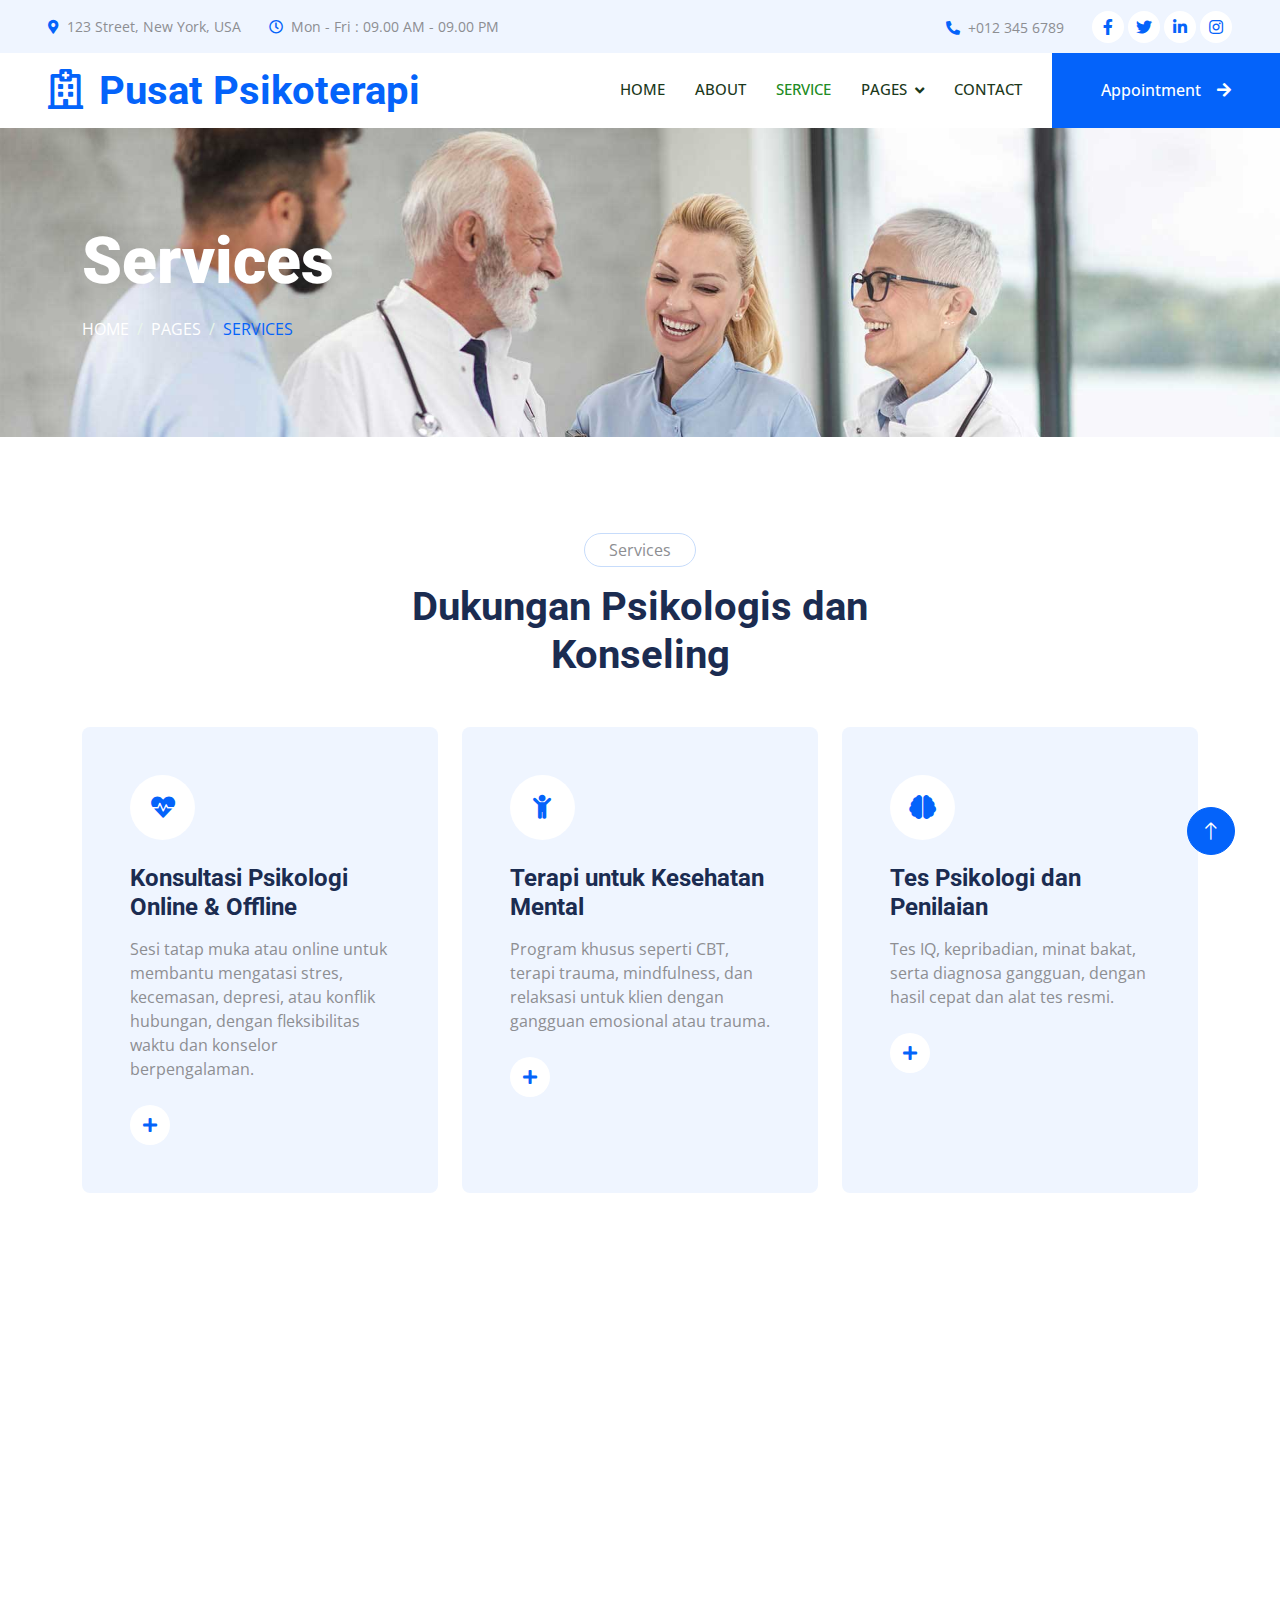
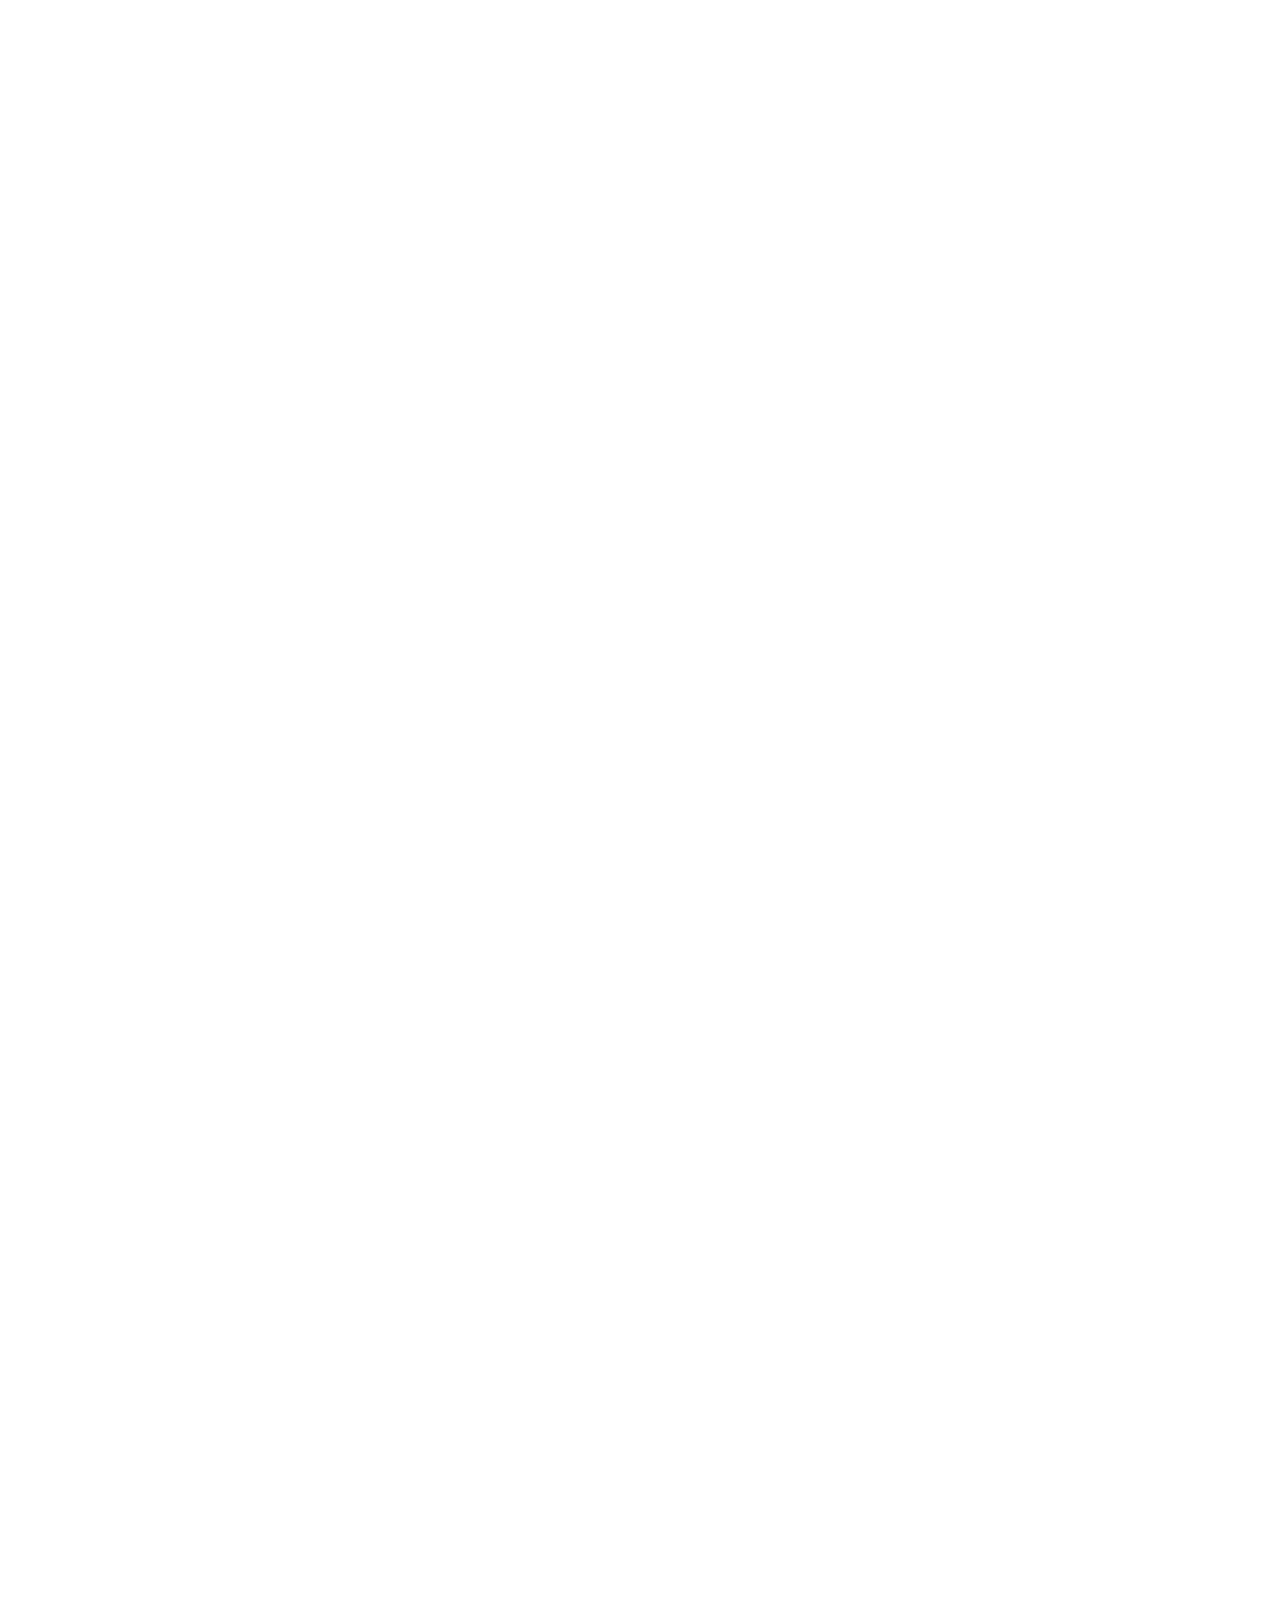
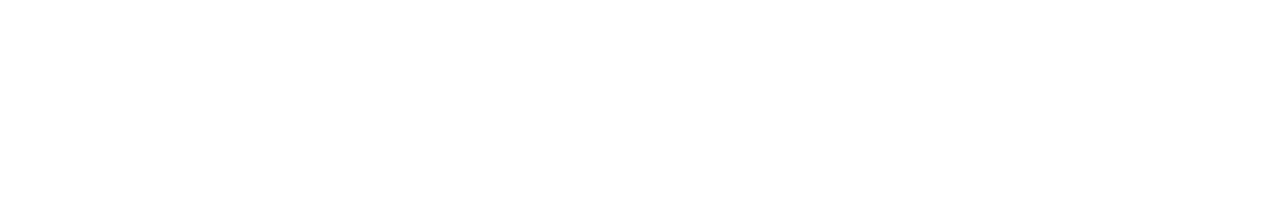
<file: service.html>
<!DOCTYPE html>
<html lang="en">
  <head>
    <meta charset="utf-8" />
    <title>Klinik - Clinic Website Template</title>
    <meta content="width=device-width, initial-scale=1.0" name="viewport" />
    <meta content="" name="keywords" />
    <meta content="" name="description" />

    <!-- Favicon -->
    <link href="img/favicon.ico" rel="icon" />

    <!-- Google Web Fonts -->
    <link rel="preconnect" href="https://fonts.googleapis.com" />
    <link rel="preconnect" href="https://fonts.gstatic.com" crossorigin />
    <link
      href="https://fonts.googleapis.com/css2?family=Open+Sans:wght@400;500&family=Roboto:wght@500;700;900&display=swap"
      rel="stylesheet"
    />

    <!-- Icon Font Stylesheet -->
    <link
      href="https://cdnjs.cloudflare.com/ajax/libs/font-awesome/5.10.0/css/all.min.css"
      rel="stylesheet"
    />
    <link
      href="https://cdn.jsdelivr.net/npm/bootstrap-icons@1.4.1/font/bootstrap-icons.css"
      rel="stylesheet"
    />

    <!-- Libraries Stylesheet -->
    <link href="lib/animate/animate.min.css" rel="stylesheet" />
    <link href="lib/owlcarousel/assets/owl.carousel.min.css" rel="stylesheet" />
    <link
      href="lib/tempusdominus/css/tempusdominus-bootstrap-4.min.css"
      rel="stylesheet"
    />

    <!-- Customized Bootstrap Stylesheet -->
    <link href="css/bootstrap.min.css" rel="stylesheet" />

    <!-- Template Stylesheet -->
    <link href="css/style.css" rel="stylesheet" />
  </head>

  <body>
    <!-- Spinner Start -->
    <div
      id="spinner"
      class="show bg-white position-fixed translate-middle w-100 vh-100 top-50 start-50 d-flex align-items-center justify-content-center"
    >
      <div
        class="spinner-grow text-primary"
        style="width: 3rem; height: 3rem"
        role="status"
      >
        <span class="sr-only">Loading...</span>
      </div>
    </div>
    <!-- Spinner End -->

    <!-- Topbar Start -->
    <div class="container-fluid bg-light p-0 wow fadeIn" data-wow-delay="0.1s">
      <div class="row gx-0 d-none d-lg-flex">
        <div class="col-lg-7 px-5 text-start">
          <div class="h-100 d-inline-flex align-items-center py-3 me-4">
            <small class="fa fa-map-marker-alt text-primary me-2"></small>
            <small>123 Street, New York, USA</small>
          </div>
          <div class="h-100 d-inline-flex align-items-center py-3">
            <small class="far fa-clock text-primary me-2"></small>
            <small>Mon - Fri : 09.00 AM - 09.00 PM</small>
          </div>
        </div>
        <div class="col-lg-5 px-5 text-end">
          <div class="h-100 d-inline-flex align-items-center py-3 me-4">
            <small class="fa fa-phone-alt text-primary me-2"></small>
            <small>+012 345 6789</small>
          </div>
          <div class="h-100 d-inline-flex align-items-center">
            <a
              class="btn btn-sm-square rounded-circle bg-white text-primary me-1"
              href=""
              ><i class="fab fa-facebook-f"></i
            ></a>
            <a
              class="btn btn-sm-square rounded-circle bg-white text-primary me-1"
              href=""
              ><i class="fab fa-twitter"></i
            ></a>
            <a
              class="btn btn-sm-square rounded-circle bg-white text-primary me-1"
              href=""
              ><i class="fab fa-linkedin-in"></i
            ></a>
            <a
              class="btn btn-sm-square rounded-circle bg-white text-primary me-0"
              href=""
              ><i class="fab fa-instagram"></i
            ></a>
          </div>
        </div>
      </div>
    </div>
    <!-- Topbar End -->

    <!-- Navbar Start -->
    <nav
      class="navbar navbar-expand-lg bg-white navbar-light sticky-top p-0 wow fadeIn"
      data-wow-delay="0.1s"
    >
      <a
        href="index.html"
        class="navbar-brand d-flex align-items-center px-4 px-lg-5"
      >
        <h1 class="m-0 text-primary">
          <i class="far fa-hospital me-3"></i>Pusat Psikoterapi
        </h1>
      </a>
      <button
        type="button"
        class="navbar-toggler me-4"
        data-bs-toggle="collapse"
        data-bs-target="#navbarCollapse"
      >
        <span class="navbar-toggler-icon"></span>
      </button>
      <div class="collapse navbar-collapse" id="navbarCollapse">
        <div class="navbar-nav ms-auto p-4 p-lg-0">
          <a href="index.html" class="nav-item nav-link">Home</a>
          <a href="about.html" class="nav-item nav-link">About</a>
          <a href="service.html" class="nav-item nav-link active">Service</a>
          <div class="nav-item dropdown">
            <a
              href="#"
              class="nav-link dropdown-toggle"
              data-bs-toggle="dropdown"
              >Pages</a
            >
            <div class="dropdown-menu rounded-0 rounded-bottom m-0">
              <a href="feature.html" class="dropdown-item">Feature</a>
              <a href="team.html" class="dropdown-item">Our Doctor</a>
              <a href="appointment.html" class="dropdown-item">Appointment</a>
              <a href="testimonial.html" class="dropdown-item">Testimonial</a>
              <a href="404.html" class="dropdown-item">404 Page</a>
            </div>
          </div>
          <a href="contact.html" class="nav-item nav-link">Contact</a>
        </div>
        <a
          href=""
          class="btn btn-primary rounded-0 py-4 px-lg-5 d-none d-lg-block"
          >Appointment<i class="fa fa-arrow-right ms-3"></i
        ></a>
      </div>
    </nav>
    <!-- Navbar End -->

    <!-- Page Header Start -->
    <div
      class="container-fluid page-header py-5 mb-5 wow fadeIn"
      data-wow-delay="0.1s"
    >
      <div class="container py-5">
        <h1 class="display-3 text-white mb-3 animated slideInDown">Services</h1>
        <nav aria-label="breadcrumb animated slideInDown">
          <ol class="breadcrumb text-uppercase mb-0">
            <li class="breadcrumb-item">
              <a class="text-white" href="#">Home</a>
            </li>
            <li class="breadcrumb-item">
              <a class="text-white" href="#">Pages</a>
            </li>
            <li class="breadcrumb-item text-primary active" aria-current="page">
              Services
            </li>
          </ol>
        </nav>
      </div>
    </div>
    <!-- Page Header End -->

    <!-- Service Start -->
    <div class="container-xxl py-5">
      <div class="container">
        <div
          class="text-center mx-auto mb-5 wow fadeInUp"
          data-wow-delay="0.1s"
          style="max-width: 600px"
        >
          <p class="d-inline-block border rounded-pill py-1 px-4">Services</p>
          <h1>Dukungan Psikologis dan Konseling</h1>
        </div>
        <div class="row g-4">
          <div class="col-lg-4 col-md-6 wow fadeInUp" data-wow-delay="0.1s">
            <div class="service-item bg-light rounded h-100 p-5">
              <div
                class="d-inline-flex align-items-center justify-content-center bg-white rounded-circle mb-4"
                style="width: 65px; height: 65px"
              >
                <i class="fa fa-heartbeat text-primary fs-4"></i>
              </div>
              <h4 class="mb-3">Konsultasi Psikologi Online & Offline</h4>
              <p class="mb-4">
                Sesi tatap muka atau online untuk membantu mengatasi stres,
                kecemasan, depresi, atau konflik hubungan, dengan fleksibilitas
                waktu dan konselor berpengalaman.
              </p>
              <a class="btn" href=""
                ><i class="fa fa-plus text-primary me-3"></i>Read More</a
              >
            </div>
          </div>
          <div class="col-lg-4 col-md-6 wow fadeInUp" data-wow-delay="0.3s">
            <div class="service-item bg-light rounded h-100 p-5">
              <div
                class="d-inline-flex align-items-center justify-content-center bg-white rounded-circle mb-4"
                style="width: 65px; height: 65px"
              >
                <i class="fa fa-child text-primary fs-4"></i>
              </div>
              <h4 class="mb-3">Terapi untuk Kesehatan Mental</h4>
              <p class="mb-4">
                Program khusus seperti CBT, terapi trauma, mindfulness, dan
                relaksasi untuk klien dengan gangguan emosional atau trauma.
              </p>
              <a class="btn" href=""
                ><i class="fa fa-plus text-primary me-3"></i>Read More</a
              >
            </div>
          </div>
          <div class="col-lg-4 col-md-6 wow fadeInUp" data-wow-delay="0.5s">
            <div class="service-item bg-light rounded h-100 p-5">
              <div
                class="d-inline-flex align-items-center justify-content-center bg-white rounded-circle mb-4"
                style="width: 65px; height: 65px"
              >
                <i class="fa fa-brain text-primary fs-4"></i>
              </div>
              <h4 class="mb-3">Tes Psikologi dan Penilaian</h4>
              <p class="mb-4">
                Tes IQ, kepribadian, minat bakat, serta diagnosa gangguan,
                dengan hasil cepat dan alat tes resmi.
              </p>
              <a class="btn" href=""
                ><i class="fa fa-plus text-primary me-3"></i>Read More</a
              >
            </div>
          </div>
          <div class="col-lg-4 col-md-6 wow fadeInUp" data-wow-delay="0.1s">
            <div class="service-item bg-light rounded h-100 p-5">
              <div
                class="d-inline-flex align-items-center justify-content-center bg-white rounded-circle mb-4"
                style="width: 65px; height: 65px"
              >
                <i class="fa fa-wheelchair text-primary fs-4"></i>
              </div>
              <h4 class="mb-3">Program Pengembangan Diri</h4>
              <p class="mb-4">
                Workshop dan coaching untuk manajemen stres, peningkatan rasa
                percaya diri, dan pengelolaan emosi.
              </p>
              <a class="btn" href=""
                ><i class="fa fa-plus text-primary me-3"></i>Read More</a
              >
            </div>
          </div>
          <div class="col-lg-4 col-md-6 wow fadeInUp" data-wow-delay="0.3s">
            <div class="service-item bg-light rounded h-100 p-5">
              <div
                class="d-inline-flex align-items-center justify-content-center bg-white rounded-circle mb-4"
                style="width: 65px; height: 65px"
              >
                <i class="fa fa-tooth text-primary fs-4"></i>
              </div>
              <h4 class="mb-3">Konseling Perkawinan dan Keluarga</h4>
              <p class="mb-4">
                Membantu pasangan atau keluarga memperbaiki komunikasi,
                mengatasi konflik, dan membangun hubungan harmonis.
              </p>
              <a class="btn" href=""
                ><i class="fa fa-plus text-primary me-3"></i>Read More</a
              >
            </div>
          </div>
          <div class="col-lg-4 col-md-6 wow fadeInUp" data-wow-delay="0.5s">
            <div class="service-item bg-light rounded h-100 p-5">
              <div
                class="d-inline-flex align-items-center justify-content-center bg-white rounded-circle mb-4"
                style="width: 65px; height: 65px"
              >
                <i class="fa fa-vials text-primary fs-4"></i>
              </div>
              <h4 class="mb-3">Layanan untuk Perusahaan</h4>
              <p class="mb-4">
                Pelatihan kesehatan mental, Employee Assistance Program (EAP),
                dan konsultasi untuk meningkatkan kesejahteraan karyawan.
              </p>
              <a class="btn" href=""
                ><i class="fa fa-plus text-primary me-3"></i>Read More</a
              >
            </div>
          </div>
        </div>
      </div>
    </div>
    <!-- Service End -->

    <!-- Appointment Start -->
    <div class="container-xxl py-5">
      <div class="container">
        <div class="row g-5">
          <div class="col-lg-6 wow fadeInUp" data-wow-delay="0.1s">
            <p class="d-inline-block border rounded-pill py-1 px-4">
              Appointment
            </p>
            <h1 class="mb-4">Make An Appointment To Visit Our Doctor</h1>
            <p class="mb-4">
              Tempor erat elitr rebum at clita. Diam dolor diam ipsum sit. Aliqu
              diam amet diam et eos. Clita erat ipsum et lorem et sit, sed stet
              lorem sit clita duo justo magna dolore erat amet
            </p>
            <div class="bg-light rounded d-flex align-items-center p-5 mb-4">
              <div
                class="d-flex flex-shrink-0 align-items-center justify-content-center rounded-circle bg-white"
                style="width: 55px; height: 55px"
              >
                <i class="fa fa-phone-alt text-primary"></i>
              </div>
              <div class="ms-4">
                <p class="mb-2">Call Us Now</p>
                <h5 class="mb-0">+012 345 6789</h5>
              </div>
            </div>
            <div class="bg-light rounded d-flex align-items-center p-5">
              <div
                class="d-flex flex-shrink-0 align-items-center justify-content-center rounded-circle bg-white"
                style="width: 55px; height: 55px"
              >
                <i class="fa fa-envelope-open text-primary"></i>
              </div>
              <div class="ms-4">
                <p class="mb-2">Mail Us Now</p>
                <h5 class="mb-0">info@example.com</h5>
              </div>
            </div>
          </div>
          <div class="col-lg-6 wow fadeInUp" data-wow-delay="0.5s">
            <div class="bg-light rounded h-100 d-flex align-items-center p-5">
              <form>
                <div class="row g-3">
                  <div class="col-12 col-sm-6">
                    <input
                      type="text"
                      class="form-control border-0"
                      placeholder="Your Name"
                      style="height: 55px"
                    />
                  </div>
                  <div class="col-12 col-sm-6">
                    <input
                      type="email"
                      class="form-control border-0"
                      placeholder="Your Email"
                      style="height: 55px"
                    />
                  </div>
                  <div class="col-12 col-sm-6">
                    <input
                      type="text"
                      class="form-control border-0"
                      placeholder="Your Mobile"
                      style="height: 55px"
                    />
                  </div>
                  <div class="col-12 col-sm-6">
                    <select class="form-select border-0" style="height: 55px">
                      <option selected>Choose Doctor</option>
                      <option value="1">Doctor 1</option>
                      <option value="2">Doctor 2</option>
                      <option value="3">Doctor 3</option>
                    </select>
                  </div>
                  <div class="col-12 col-sm-6">
                    <div class="date" id="date" data-target-input="nearest">
                      <input
                        type="text"
                        class="form-control border-0 datetimepicker-input"
                        placeholder="Choose Date"
                        data-target="#date"
                        data-toggle="datetimepicker"
                        style="height: 55px"
                      />
                    </div>
                  </div>
                  <div class="col-12 col-sm-6">
                    <div class="time" id="time" data-target-input="nearest">
                      <input
                        type="text"
                        class="form-control border-0 datetimepicker-input"
                        placeholder="Choose Date"
                        data-target="#time"
                        data-toggle="datetimepicker"
                        style="height: 55px"
                      />
                    </div>
                  </div>
                  <div class="col-12">
                    <textarea
                      class="form-control border-0"
                      rows="5"
                      placeholder="Describe your problem"
                    ></textarea>
                  </div>
                  <div class="col-12">
                    <button class="btn btn-primary w-100 py-3" type="submit">
                      Book Appointment
                    </button>
                  </div>
                </div>
              </form>
            </div>
          </div>
        </div>
      </div>
    </div>
    <!-- Appointment End -->

    <!-- Testimonial Start -->
    <div class="container-xxl py-5">
      <div class="container">
        <div
          class="text-center mx-auto mb-5 wow fadeInUp"
          data-wow-delay="0.1s"
          style="max-width: 600px"
        >
          <p class="d-inline-block border rounded-pill py-1 px-4">
            Testimonial
          </p>
          <h1>What Say Our Patients!</h1>
        </div>
        <div
          class="owl-carousel testimonial-carousel wow fadeInUp"
          data-wow-delay="0.1s"
        >
          <div class="testimonial-item text-center">
            <img
              class="img-fluid bg-light rounded-circle p-2 mx-auto mb-4"
              src="img/testimonial-1.jpg"
              style="width: 100px; height: 100px"
            />
            <div class="testimonial-text rounded text-center p-4">
              <p>
                Clita clita tempor justo dolor ipsum amet kasd amet duo justo
                duo duo labore sed sed. Magna ut diam sit et amet stet eos sed
                clita erat magna elitr erat sit sit erat at rebum justo sea
                clita.
              </p>
              <h5 class="mb-1">Patient Name</h5>
              <span class="fst-italic">Profession</span>
            </div>
          </div>
          <div class="testimonial-item text-center">
            <img
              class="img-fluid bg-light rounded-circle p-2 mx-auto mb-4"
              src="img/testimonial-2.jpg"
              style="width: 100px; height: 100px"
            />
            <div class="testimonial-text rounded text-center p-4">
              <p>
                Clita clita tempor justo dolor ipsum amet kasd amet duo justo
                duo duo labore sed sed. Magna ut diam sit et amet stet eos sed
                clita erat magna elitr erat sit sit erat at rebum justo sea
                clita.
              </p>
              <h5 class="mb-1">Patient Name</h5>
              <span class="fst-italic">Profession</span>
            </div>
          </div>
          <div class="testimonial-item text-center">
            <img
              class="img-fluid bg-light rounded-circle p-2 mx-auto mb-4"
              src="img/testimonial-3.jpg"
              style="width: 100px; height: 100px"
            />
            <div class="testimonial-text rounded text-center p-4">
              <p>
                Clita clita tempor justo dolor ipsum amet kasd amet duo justo
                duo duo labore sed sed. Magna ut diam sit et amet stet eos sed
                clita erat magna elitr erat sit sit erat at rebum justo sea
                clita.
              </p>
              <h5 class="mb-1">Patient Name</h5>
              <span class="fst-italic">Profession</span>
            </div>
          </div>
        </div>
      </div>
    </div>
    <!-- Testimonial End -->

    <!-- Footer Start -->
    <div
      class="container-fluid bg-dark text-light footer mt-5 pt-5 wow fadeIn"
      data-wow-delay="0.1s"
    >
      <div class="container py-5">
        <div class="row g-5">
          <div class="col-lg-3 col-md-6">
            <h5 class="text-light mb-4">Address</h5>
            <p class="mb-2">
              <i class="fa fa-map-marker-alt me-3"></i>123 Street, New York, USA
            </p>
            <p class="mb-2">
              <i class="fa fa-phone-alt me-3"></i>+012 345 67890
            </p>
            <p class="mb-2">
              <i class="fa fa-envelope me-3"></i>info@example.com
            </p>
            <div class="d-flex pt-2">
              <a class="btn btn-outline-light btn-social rounded-circle" href=""
                ><i class="fab fa-twitter"></i
              ></a>
              <a class="btn btn-outline-light btn-social rounded-circle" href=""
                ><i class="fab fa-facebook-f"></i
              ></a>
              <a class="btn btn-outline-light btn-social rounded-circle" href=""
                ><i class="fab fa-youtube"></i
              ></a>
              <a class="btn btn-outline-light btn-social rounded-circle" href=""
                ><i class="fab fa-linkedin-in"></i
              ></a>
            </div>
          </div>
          <div class="col-lg-3 col-md-6">
            <h5 class="text-light mb-4">Services</h5>
            <a class="btn btn-link" href="">Cardiology</a>
            <a class="btn btn-link" href="">Pulmonary</a>
            <a class="btn btn-link" href="">Neurology</a>
            <a class="btn btn-link" href="">Orthopedics</a>
            <a class="btn btn-link" href="">Laboratory</a>
          </div>
          <div class="col-lg-3 col-md-6">
            <h5 class="text-light mb-4">Quick Links</h5>
            <a class="btn btn-link" href="">About Us</a>
            <a class="btn btn-link" href="">Contact Us</a>
            <a class="btn btn-link" href="">Our Services</a>
            <a class="btn btn-link" href="">Terms & Condition</a>
            <a class="btn btn-link" href="">Support</a>
          </div>
          <div class="col-lg-3 col-md-6">
            <h5 class="text-light mb-4">Newsletter</h5>
            <p>Dolor amet sit justo amet elitr clita ipsum elitr est.</p>
            <div class="position-relative mx-auto" style="max-width: 400px">
              <input
                class="form-control border-0 w-100 py-3 ps-4 pe-5"
                type="text"
                placeholder="Your email"
              />
              <button
                type="button"
                class="btn btn-primary py-2 position-absolute top-0 end-0 mt-2 me-2"
              >
                SignUp
              </button>
            </div>
          </div>
        </div>
      </div>
      <div class="container">
        <div class="copyright">
          <div class="row">
            <div class="col-md-6 text-center text-md-start mb-3 mb-md-0">
              &copy; <a class="border-bottom" href="#">Your Site Name</a>, All
              Right Reserved.
            </div>
            <div class="col-md-6 text-center text-md-end">
              <!--/*** This template is free as long as you keep the footer author’s credit link/attribution link/backlink. If you'd like to use the template without the footer author’s credit link/attribution link/backlink, you can purchase the Credit Removal License from "https://htmlcodex.com/credit-removal". Thank you for your support. ***/-->
              Designed By
              <a class="border-bottom" href="https://htmlcodex.com"
                >HTML Codex</a
              >
            </div>
          </div>
        </div>
      </div>
    </div>
    <!-- Footer End -->

    <!-- Back to Top -->
    <a
      href="#"
      class="btn btn-lg btn-primary btn-lg-square rounded-circle back-to-top"
      ><i class="bi bi-arrow-up"></i
    ></a>

    <!-- JavaScript Libraries -->
    <script src="https://code.jquery.com/jquery-3.4.1.min.js"></script>
    <script src="https://cdn.jsdelivr.net/npm/bootstrap@5.0.0/dist/js/bootstrap.bundle.min.js"></script>
    <script src="lib/wow/wow.min.js"></script>
    <script src="lib/easing/easing.min.js"></script>
    <script src="lib/waypoints/waypoints.min.js"></script>
    <script src="lib/counterup/counterup.min.js"></script>
    <script src="lib/owlcarousel/owl.carousel.min.js"></script>
    <script src="lib/tempusdominus/js/moment.min.js"></script>
    <script src="lib/tempusdominus/js/moment-timezone.min.js"></script>
    <script src="lib/tempusdominus/js/tempusdominus-bootstrap-4.min.js"></script>

    <!-- Template Javascript -->
    <script src="js/main.js"></script>
  </body>
</html>
</file>
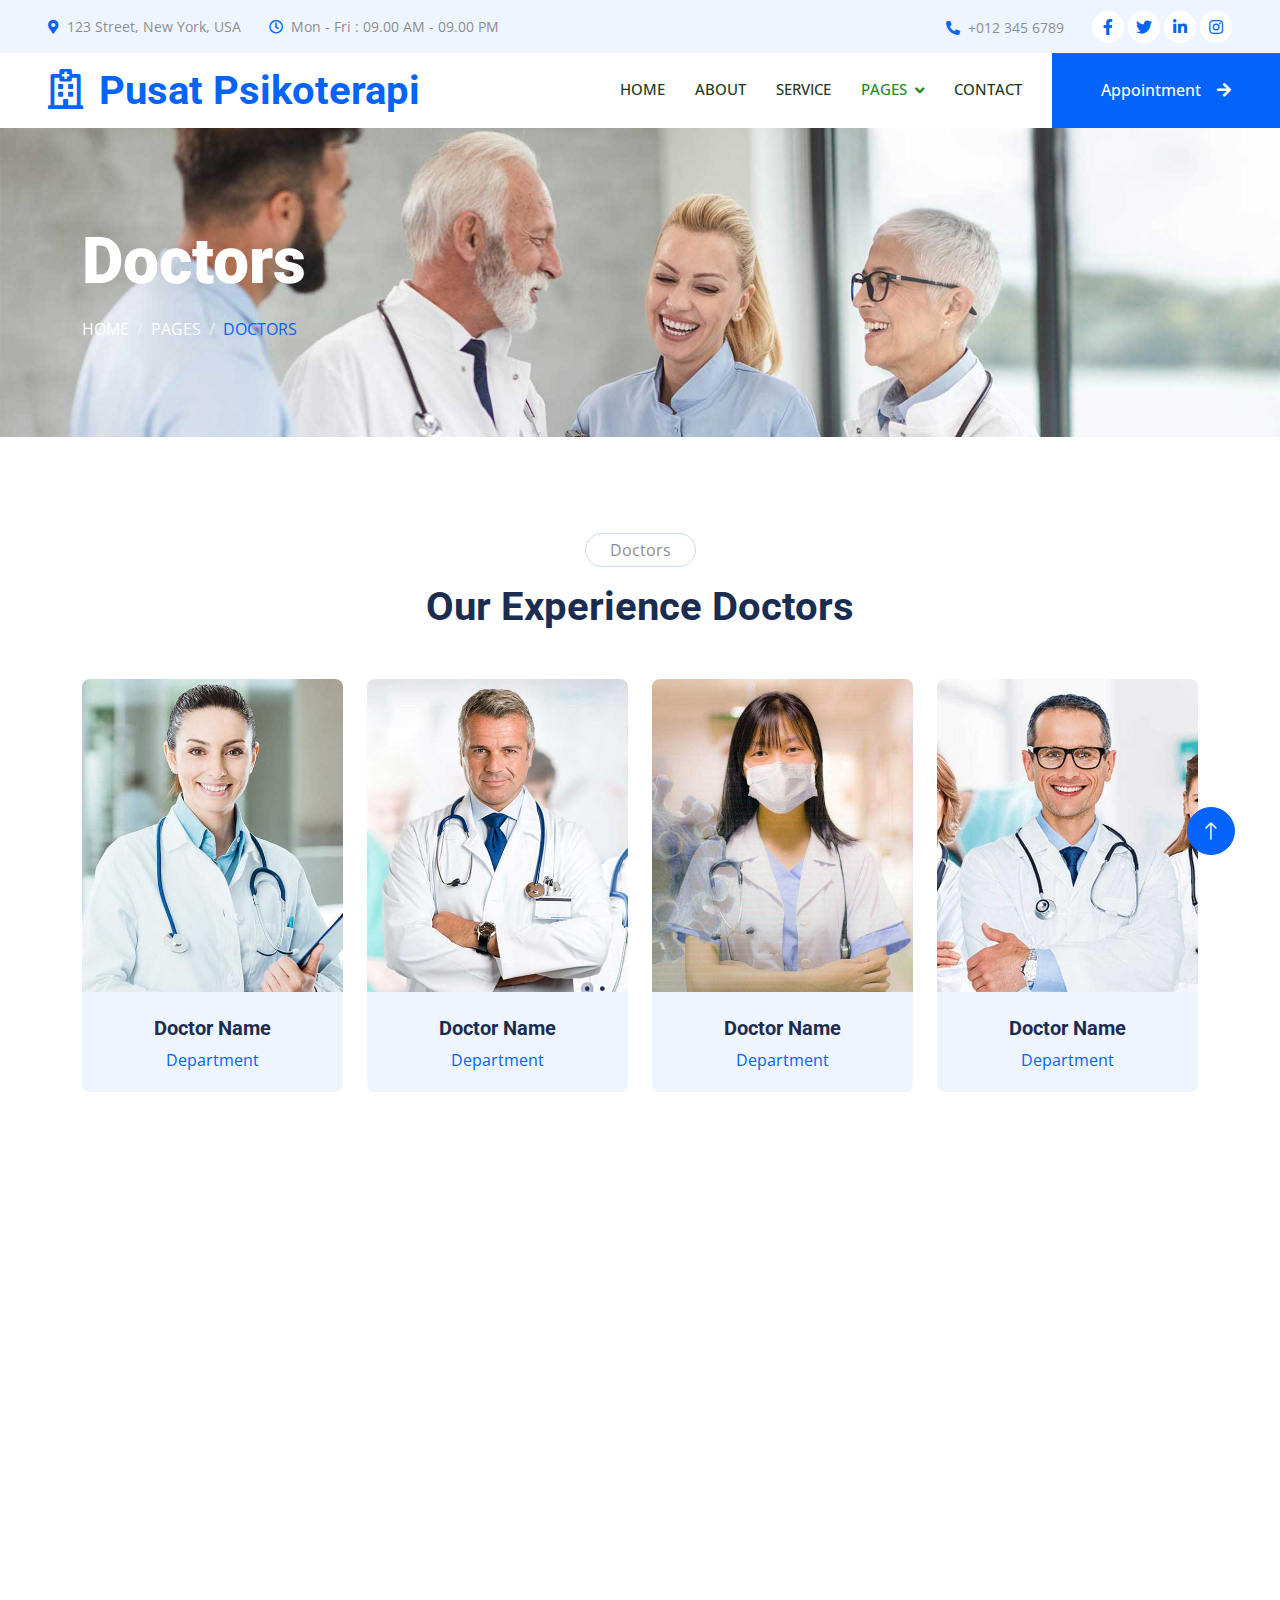
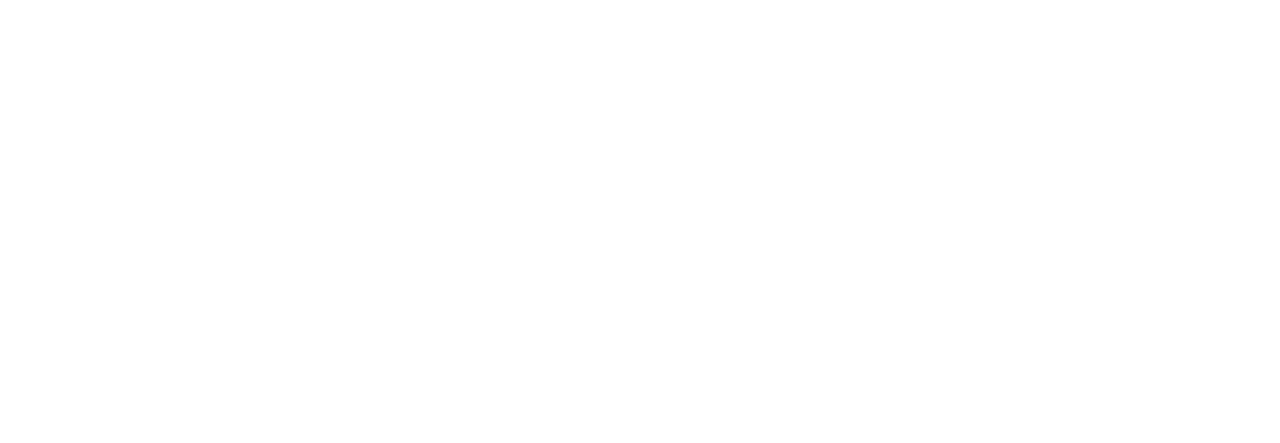
<file: team.html>
<!DOCTYPE html>
<html lang="en">
  <head>
    <meta charset="utf-8" />
    <title>Klinik - Clinic Website Template</title>
    <meta content="width=device-width, initial-scale=1.0" name="viewport" />
    <meta content="" name="keywords" />
    <meta content="" name="description" />

    <!-- Favicon -->
    <link href="img/favicon.ico" rel="icon" />

    <!-- Google Web Fonts -->
    <link rel="preconnect" href="https://fonts.googleapis.com" />
    <link rel="preconnect" href="https://fonts.gstatic.com" crossorigin />
    <link
      href="https://fonts.googleapis.com/css2?family=Open+Sans:wght@400;500&family=Roboto:wght@500;700;900&display=swap"
      rel="stylesheet"
    />

    <!-- Icon Font Stylesheet -->
    <link
      href="https://cdnjs.cloudflare.com/ajax/libs/font-awesome/5.10.0/css/all.min.css"
      rel="stylesheet"
    />
    <link
      href="https://cdn.jsdelivr.net/npm/bootstrap-icons@1.4.1/font/bootstrap-icons.css"
      rel="stylesheet"
    />

    <!-- Libraries Stylesheet -->
    <link href="lib/animate/animate.min.css" rel="stylesheet" />
    <link href="lib/owlcarousel/assets/owl.carousel.min.css" rel="stylesheet" />
    <link
      href="lib/tempusdominus/css/tempusdominus-bootstrap-4.min.css"
      rel="stylesheet"
    />

    <!-- Customized Bootstrap Stylesheet -->
    <link href="css/bootstrap.min.css" rel="stylesheet" />

    <!-- Template Stylesheet -->
    <link href="css/style.css" rel="stylesheet" />
  </head>

  <body>
    <!-- Spinner Start -->
    <div
      id="spinner"
      class="show bg-white position-fixed translate-middle w-100 vh-100 top-50 start-50 d-flex align-items-center justify-content-center"
    >
      <div
        class="spinner-grow text-primary"
        style="width: 3rem; height: 3rem"
        role="status"
      >
        <span class="sr-only">Loading...</span>
      </div>
    </div>
    <!-- Spinner End -->

    <!-- Topbar Start -->
    <div class="container-fluid bg-light p-0 wow fadeIn" data-wow-delay="0.1s">
      <div class="row gx-0 d-none d-lg-flex">
        <div class="col-lg-7 px-5 text-start">
          <div class="h-100 d-inline-flex align-items-center py-3 me-4">
            <small class="fa fa-map-marker-alt text-primary me-2"></small>
            <small>123 Street, New York, USA</small>
          </div>
          <div class="h-100 d-inline-flex align-items-center py-3">
            <small class="far fa-clock text-primary me-2"></small>
            <small>Mon - Fri : 09.00 AM - 09.00 PM</small>
          </div>
        </div>
        <div class="col-lg-5 px-5 text-end">
          <div class="h-100 d-inline-flex align-items-center py-3 me-4">
            <small class="fa fa-phone-alt text-primary me-2"></small>
            <small>+012 345 6789</small>
          </div>
          <div class="h-100 d-inline-flex align-items-center">
            <a
              class="btn btn-sm-square rounded-circle bg-white text-primary me-1"
              href=""
              ><i class="fab fa-facebook-f"></i
            ></a>
            <a
              class="btn btn-sm-square rounded-circle bg-white text-primary me-1"
              href=""
              ><i class="fab fa-twitter"></i
            ></a>
            <a
              class="btn btn-sm-square rounded-circle bg-white text-primary me-1"
              href=""
              ><i class="fab fa-linkedin-in"></i
            ></a>
            <a
              class="btn btn-sm-square rounded-circle bg-white text-primary me-0"
              href=""
              ><i class="fab fa-instagram"></i
            ></a>
          </div>
        </div>
      </div>
    </div>
    <!-- Topbar End -->

    <!-- Navbar Start -->
    <nav
      class="navbar navbar-expand-lg bg-white navbar-light sticky-top p-0 wow fadeIn"
      data-wow-delay="0.1s"
    >
      <a
        href="index.html"
        class="navbar-brand d-flex align-items-center px-4 px-lg-5"
      >
        <h1 class="m-0 text-primary">
          <i class="far fa-hospital me-3"></i>Pusat Psikoterapi
        </h1>
      </a>
      <button
        type="button"
        class="navbar-toggler me-4"
        data-bs-toggle="collapse"
        data-bs-target="#navbarCollapse"
      >
        <span class="navbar-toggler-icon"></span>
      </button>
      <div class="collapse navbar-collapse" id="navbarCollapse">
        <div class="navbar-nav ms-auto p-4 p-lg-0">
          <a href="index.html" class="nav-item nav-link">Home</a>
          <a href="about.html" class="nav-item nav-link">About</a>
          <a href="service.html" class="nav-item nav-link">Service</a>
          <div class="nav-item dropdown">
            <a
              href="#"
              class="nav-link dropdown-toggle active"
              data-bs-toggle="dropdown"
              >Pages</a
            >
            <div class="dropdown-menu rounded-0 rounded-bottom m-0">
              <a href="feature.html" class="dropdown-item">Feature</a>
              <a href="team.html" class="dropdown-item active">Our Doctor</a>
              <a href="appointment.html" class="dropdown-item">Appointment</a>
              <a href="testimonial.html" class="dropdown-item">Testimonial</a>
              <a href="404.html" class="dropdown-item">404 Page</a>
            </div>
          </div>
          <a href="contact.html" class="nav-item nav-link">Contact</a>
        </div>
        <a
          href=""
          class="btn btn-primary rounded-0 py-4 px-lg-5 d-none d-lg-block"
          >Appointment<i class="fa fa-arrow-right ms-3"></i
        ></a>
      </div>
    </nav>
    <!-- Navbar End -->

    <!-- Page Header Start -->
    <div
      class="container-fluid page-header py-5 mb-5 wow fadeIn"
      data-wow-delay="0.1s"
    >
      <div class="container py-5">
        <h1 class="display-3 text-white mb-3 animated slideInDown">Doctors</h1>
        <nav aria-label="breadcrumb animated slideInDown">
          <ol class="breadcrumb text-uppercase mb-0">
            <li class="breadcrumb-item">
              <a class="text-white" href="#">Home</a>
            </li>
            <li class="breadcrumb-item">
              <a class="text-white" href="#">Pages</a>
            </li>
            <li class="breadcrumb-item text-primary active" aria-current="page">
              Doctors
            </li>
          </ol>
        </nav>
      </div>
    </div>
    <!-- Page Header End -->

    <!-- Team Start -->
    <div class="container-xxl py-5">
      <div class="container">
        <div
          class="text-center mx-auto mb-5 wow fadeInUp"
          data-wow-delay="0.1s"
          style="max-width: 600px"
        >
          <p class="d-inline-block border rounded-pill py-1 px-4">Doctors</p>
          <h1>Our Experience Doctors</h1>
        </div>
        <div class="row g-4">
          <div class="col-lg-3 col-md-6 wow fadeInUp" data-wow-delay="0.1s">
            <div class="team-item position-relative rounded overflow-hidden">
              <div class="overflow-hidden">
                <img class="img-fluid" src="img/team-1.jpg" alt="" />
              </div>
              <div class="team-text bg-light text-center p-4">
                <h5>Doctor Name</h5>
                <p class="text-primary">Department</p>
                <div class="team-social text-center">
                  <a class="btn btn-square" href=""
                    ><i class="fab fa-facebook-f"></i
                  ></a>
                  <a class="btn btn-square" href=""
                    ><i class="fab fa-twitter"></i
                  ></a>
                  <a class="btn btn-square" href=""
                    ><i class="fab fa-instagram"></i
                  ></a>
                </div>
              </div>
            </div>
          </div>
          <div class="col-lg-3 col-md-6 wow fadeInUp" data-wow-delay="0.3s">
            <div class="team-item position-relative rounded overflow-hidden">
              <div class="overflow-hidden">
                <img class="img-fluid" src="img/team-2.jpg" alt="" />
              </div>
              <div class="team-text bg-light text-center p-4">
                <h5>Doctor Name</h5>
                <p class="text-primary">Department</p>
                <div class="team-social text-center">
                  <a class="btn btn-square" href=""
                    ><i class="fab fa-facebook-f"></i
                  ></a>
                  <a class="btn btn-square" href=""
                    ><i class="fab fa-twitter"></i
                  ></a>
                  <a class="btn btn-square" href=""
                    ><i class="fab fa-instagram"></i
                  ></a>
                </div>
              </div>
            </div>
          </div>
          <div class="col-lg-3 col-md-6 wow fadeInUp" data-wow-delay="0.5s">
            <div class="team-item position-relative rounded overflow-hidden">
              <div class="overflow-hidden">
                <img class="img-fluid" src="img/team-3.jpg" alt="" />
              </div>
              <div class="team-text bg-light text-center p-4">
                <h5>Doctor Name</h5>
                <p class="text-primary">Department</p>
                <div class="team-social text-center">
                  <a class="btn btn-square" href=""
                    ><i class="fab fa-facebook-f"></i
                  ></a>
                  <a class="btn btn-square" href=""
                    ><i class="fab fa-twitter"></i
                  ></a>
                  <a class="btn btn-square" href=""
                    ><i class="fab fa-instagram"></i
                  ></a>
                </div>
              </div>
            </div>
          </div>
          <div class="col-lg-3 col-md-6 wow fadeInUp" data-wow-delay="0.7s">
            <div class="team-item position-relative rounded overflow-hidden">
              <div class="overflow-hidden">
                <img class="img-fluid" src="img/team-4.jpg" alt="" />
              </div>
              <div class="team-text bg-light text-center p-4">
                <h5>Doctor Name</h5>
                <p class="text-primary">Department</p>
                <div class="team-social text-center">
                  <a class="btn btn-square" href=""
                    ><i class="fab fa-facebook-f"></i
                  ></a>
                  <a class="btn btn-square" href=""
                    ><i class="fab fa-twitter"></i
                  ></a>
                  <a class="btn btn-square" href=""
                    ><i class="fab fa-instagram"></i
                  ></a>
                </div>
              </div>
            </div>
          </div>
          <div class="col-lg-3 col-md-6 wow fadeInUp" data-wow-delay="0.1s">
            <div class="team-item position-relative rounded overflow-hidden">
              <div class="overflow-hidden">
                <img class="img-fluid" src="img/team-2.jpg" alt="" />
              </div>
              <div class="team-text bg-light text-center p-4">
                <h5>Doctor Name</h5>
                <p class="text-primary">Department</p>
                <div class="team-social text-center">
                  <a class="btn btn-square" href=""
                    ><i class="fab fa-facebook-f"></i
                  ></a>
                  <a class="btn btn-square" href=""
                    ><i class="fab fa-twitter"></i
                  ></a>
                  <a class="btn btn-square" href=""
                    ><i class="fab fa-instagram"></i
                  ></a>
                </div>
              </div>
            </div>
          </div>
          <div class="col-lg-3 col-md-6 wow fadeInUp" data-wow-delay="0.3s">
            <div class="team-item position-relative rounded overflow-hidden">
              <div class="overflow-hidden">
                <img class="img-fluid" src="img/team-3.jpg" alt="" />
              </div>
              <div class="team-text bg-light text-center p-4">
                <h5>Doctor Name</h5>
                <p class="text-primary">Department</p>
                <div class="team-social text-center">
                  <a class="btn btn-square" href=""
                    ><i class="fab fa-facebook-f"></i
                  ></a>
                  <a class="btn btn-square" href=""
                    ><i class="fab fa-twitter"></i
                  ></a>
                  <a class="btn btn-square" href=""
                    ><i class="fab fa-instagram"></i
                  ></a>
                </div>
              </div>
            </div>
          </div>
          <div class="col-lg-3 col-md-6 wow fadeInUp" data-wow-delay="0.5s">
            <div class="team-item position-relative rounded overflow-hidden">
              <div class="overflow-hidden">
                <img class="img-fluid" src="img/team-4.jpg" alt="" />
              </div>
              <div class="team-text bg-light text-center p-4">
                <h5>Doctor Name</h5>
                <p class="text-primary">Department</p>
                <div class="team-social text-center">
                  <a class="btn btn-square" href=""
                    ><i class="fab fa-facebook-f"></i
                  ></a>
                  <a class="btn btn-square" href=""
                    ><i class="fab fa-twitter"></i
                  ></a>
                  <a class="btn btn-square" href=""
                    ><i class="fab fa-instagram"></i
                  ></a>
                </div>
              </div>
            </div>
          </div>
          <div class="col-lg-3 col-md-6 wow fadeInUp" data-wow-delay="0.7s">
            <div class="team-item position-relative rounded overflow-hidden">
              <div class="overflow-hidden">
                <img class="img-fluid" src="img/team-1.jpg" alt="" />
              </div>
              <div class="team-text bg-light text-center p-4">
                <h5>Doctor Name</h5>
                <p class="text-primary">Department</p>
                <div class="team-social text-center">
                  <a class="btn btn-square" href=""
                    ><i class="fab fa-facebook-f"></i
                  ></a>
                  <a class="btn btn-square" href=""
                    ><i class="fab fa-twitter"></i
                  ></a>
                  <a class="btn btn-square" href=""
                    ><i class="fab fa-instagram"></i
                  ></a>
                </div>
              </div>
            </div>
          </div>
        </div>
      </div>
    </div>
    <!-- Team End -->

    <!-- Footer Start -->
    <div
      class="container-fluid bg-dark text-light footer mt-5 pt-5 wow fadeIn"
      data-wow-delay="0.1s"
    >
      <div class="container py-5">
        <div class="row g-5">
          <div class="col-lg-3 col-md-6">
            <h5 class="text-light mb-4">Address</h5>
            <p class="mb-2">
              <i class="fa fa-map-marker-alt me-3"></i>123 Street, New York, USA
            </p>
            <p class="mb-2">
              <i class="fa fa-phone-alt me-3"></i>+012 345 67890
            </p>
            <p class="mb-2">
              <i class="fa fa-envelope me-3"></i>info@example.com
            </p>
            <div class="d-flex pt-2">
              <a class="btn btn-outline-light btn-social rounded-circle" href=""
                ><i class="fab fa-twitter"></i
              ></a>
              <a class="btn btn-outline-light btn-social rounded-circle" href=""
                ><i class="fab fa-facebook-f"></i
              ></a>
              <a class="btn btn-outline-light btn-social rounded-circle" href=""
                ><i class="fab fa-youtube"></i
              ></a>
              <a class="btn btn-outline-light btn-social rounded-circle" href=""
                ><i class="fab fa-linkedin-in"></i
              ></a>
            </div>
          </div>
          <div class="col-lg-3 col-md-6">
            <h5 class="text-light mb-4">Services</h5>
            <a class="btn btn-link" href="">Cardiology</a>
            <a class="btn btn-link" href="">Pulmonary</a>
            <a class="btn btn-link" href="">Neurology</a>
            <a class="btn btn-link" href="">Orthopedics</a>
            <a class="btn btn-link" href="">Laboratory</a>
          </div>
          <div class="col-lg-3 col-md-6">
            <h5 class="text-light mb-4">Quick Links</h5>
            <a class="btn btn-link" href="">About Us</a>
            <a class="btn btn-link" href="">Contact Us</a>
            <a class="btn btn-link" href="">Our Services</a>
            <a class="btn btn-link" href="">Terms & Condition</a>
            <a class="btn btn-link" href="">Support</a>
          </div>
          <div class="col-lg-3 col-md-6">
            <h5 class="text-light mb-4">Newsletter</h5>
            <p>Dolor amet sit justo amet elitr clita ipsum elitr est.</p>
            <div class="position-relative mx-auto" style="max-width: 400px">
              <input
                class="form-control border-0 w-100 py-3 ps-4 pe-5"
                type="text"
                placeholder="Your email"
              />
              <button
                type="button"
                class="btn btn-primary py-2 position-absolute top-0 end-0 mt-2 me-2"
              >
                SignUp
              </button>
            </div>
          </div>
        </div>
      </div>
      <div class="container">
        <div class="copyright">
          <div class="row">
            <div class="col-md-6 text-center text-md-start mb-3 mb-md-0">
              &copy; <a class="border-bottom" href="#">Your Site Name</a>, All
              Right Reserved.
            </div>
            <div class="col-md-6 text-center text-md-end">
              <!--/*** This template is free as long as you keep the footer author’s credit link/attribution link/backlink. If you'd like to use the template without the footer author’s credit link/attribution link/backlink, you can purchase the Credit Removal License from "https://htmlcodex.com/credit-removal". Thank you for your support. ***/-->
              Designed By
              <a class="border-bottom" href="https://htmlcodex.com"
                >HTML Codex</a
              >
            </div>
          </div>
        </div>
      </div>
    </div>
    <!-- Footer End -->

    <!-- Back to Top -->
    <a
      href="#"
      class="btn btn-lg btn-primary btn-lg-square rounded-circle back-to-top"
      ><i class="bi bi-arrow-up"></i
    ></a>

    <!-- JavaScript Libraries -->
    <script src="https://code.jquery.com/jquery-3.4.1.min.js"></script>
    <script src="https://cdn.jsdelivr.net/npm/bootstrap@5.0.0/dist/js/bootstrap.bundle.min.js"></script>
    <script src="lib/wow/wow.min.js"></script>
    <script src="lib/easing/easing.min.js"></script>
    <script src="lib/waypoints/waypoints.min.js"></script>
    <script src="lib/counterup/counterup.min.js"></script>
    <script src="lib/owlcarousel/owl.carousel.min.js"></script>
    <script src="lib/tempusdominus/js/moment.min.js"></script>
    <script src="lib/tempusdominus/js/moment-timezone.min.js"></script>
    <script src="lib/tempusdominus/js/tempusdominus-bootstrap-4.min.js"></script>

    <!-- Template Javascript -->
    <script src="js/main.js"></script>
  </body>
</html>
</file>
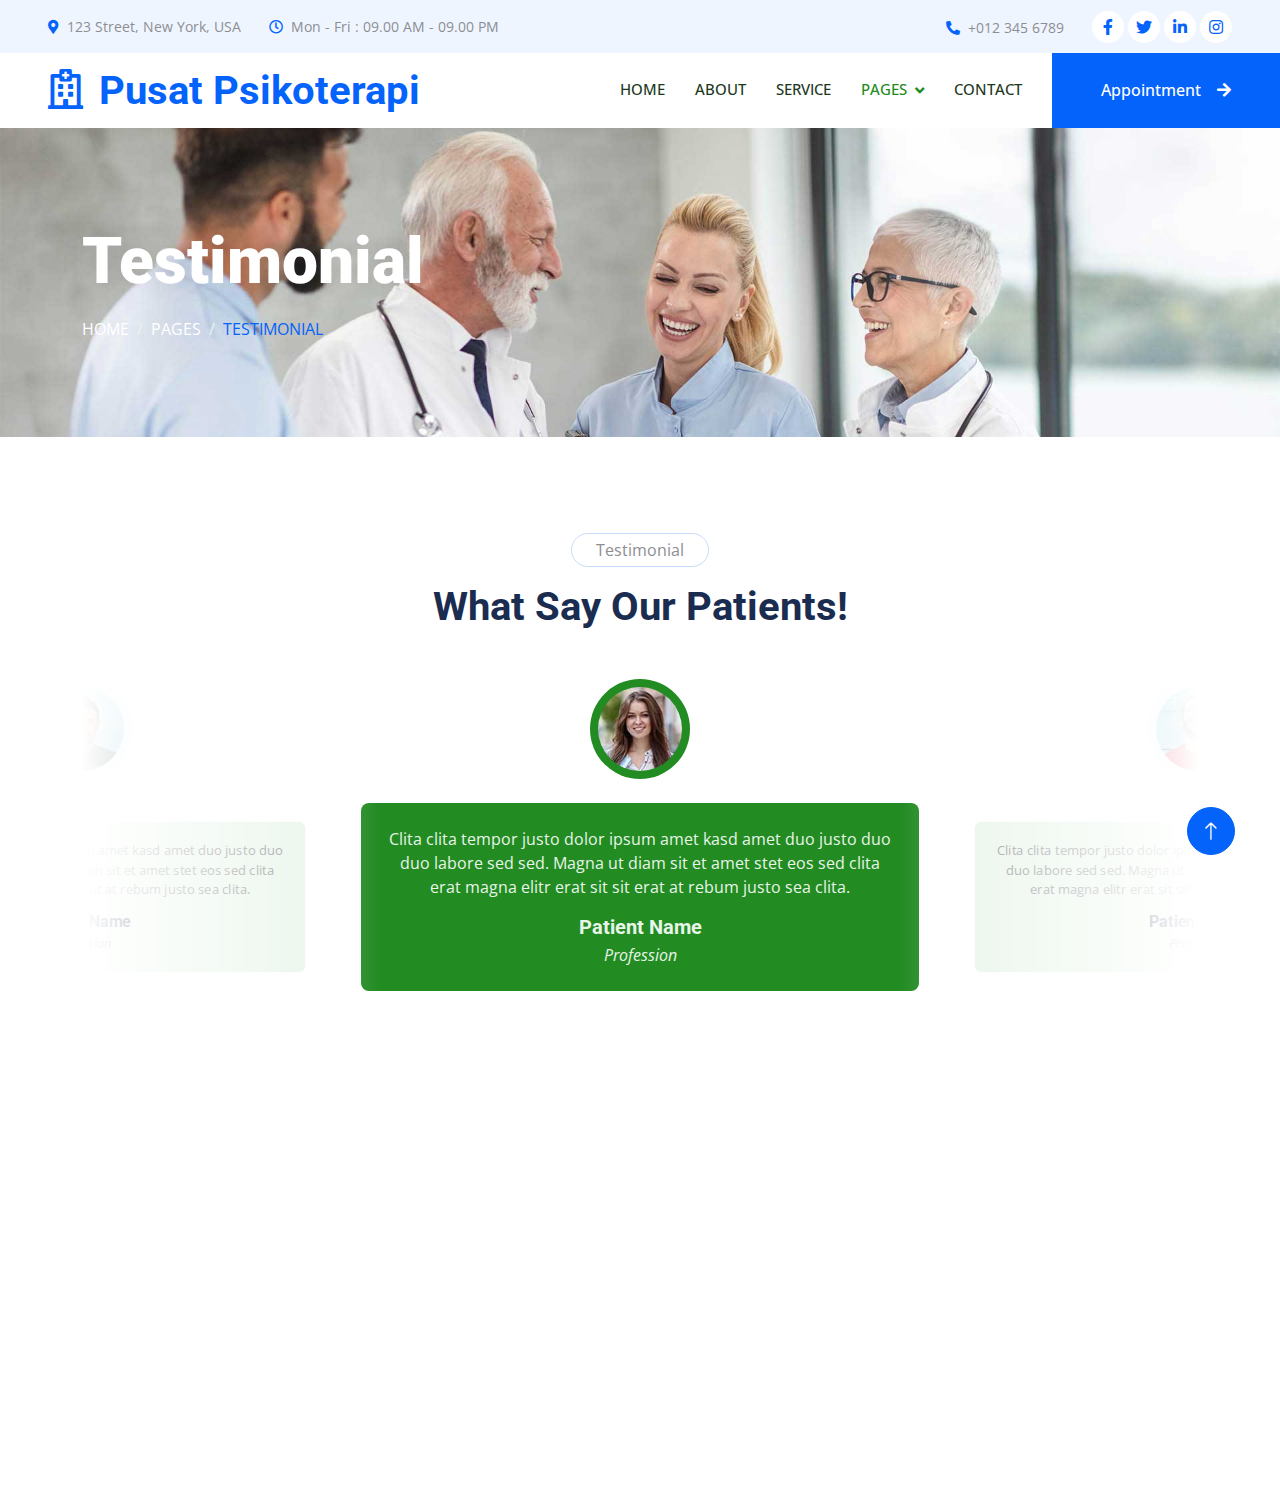
<file: testimonial.html>
<!DOCTYPE html>
<html lang="en">
  <head>
    <meta charset="utf-8" />
    <title>Klinik - Clinic Website Template</title>
    <meta content="width=device-width, initial-scale=1.0" name="viewport" />
    <meta content="" name="keywords" />
    <meta content="" name="description" />

    <!-- Favicon -->
    <link href="img/favicon.ico" rel="icon" />

    <!-- Google Web Fonts -->
    <link rel="preconnect" href="https://fonts.googleapis.com" />
    <link rel="preconnect" href="https://fonts.gstatic.com" crossorigin />
    <link
      href="https://fonts.googleapis.com/css2?family=Open+Sans:wght@400;500&family=Roboto:wght@500;700;900&display=swap"
      rel="stylesheet"
    />

    <!-- Icon Font Stylesheet -->
    <link
      href="https://cdnjs.cloudflare.com/ajax/libs/font-awesome/5.10.0/css/all.min.css"
      rel="stylesheet"
    />
    <link
      href="https://cdn.jsdelivr.net/npm/bootstrap-icons@1.4.1/font/bootstrap-icons.css"
      rel="stylesheet"
    />

    <!-- Libraries Stylesheet -->
    <link href="lib/animate/animate.min.css" rel="stylesheet" />
    <link href="lib/owlcarousel/assets/owl.carousel.min.css" rel="stylesheet" />
    <link
      href="lib/tempusdominus/css/tempusdominus-bootstrap-4.min.css"
      rel="stylesheet"
    />

    <!-- Customized Bootstrap Stylesheet -->
    <link href="css/bootstrap.min.css" rel="stylesheet" />

    <!-- Template Stylesheet -->
    <link href="css/style.css" rel="stylesheet" />
  </head>

  <body>
    <!-- Spinner Start -->
    <div
      id="spinner"
      class="show bg-white position-fixed translate-middle w-100 vh-100 top-50 start-50 d-flex align-items-center justify-content-center"
    >
      <div
        class="spinner-grow text-primary"
        style="width: 3rem; height: 3rem"
        role="status"
      >
        <span class="sr-only">Loading...</span>
      </div>
    </div>
    <!-- Spinner End -->

    <!-- Topbar Start -->
    <div class="container-fluid bg-light p-0 wow fadeIn" data-wow-delay="0.1s">
      <div class="row gx-0 d-none d-lg-flex">
        <div class="col-lg-7 px-5 text-start">
          <div class="h-100 d-inline-flex align-items-center py-3 me-4">
            <small class="fa fa-map-marker-alt text-primary me-2"></small>
            <small>123 Street, New York, USA</small>
          </div>
          <div class="h-100 d-inline-flex align-items-center py-3">
            <small class="far fa-clock text-primary me-2"></small>
            <small>Mon - Fri : 09.00 AM - 09.00 PM</small>
          </div>
        </div>
        <div class="col-lg-5 px-5 text-end">
          <div class="h-100 d-inline-flex align-items-center py-3 me-4">
            <small class="fa fa-phone-alt text-primary me-2"></small>
            <small>+012 345 6789</small>
          </div>
          <div class="h-100 d-inline-flex align-items-center">
            <a
              class="btn btn-sm-square rounded-circle bg-white text-primary me-1"
              href=""
              ><i class="fab fa-facebook-f"></i
            ></a>
            <a
              class="btn btn-sm-square rounded-circle bg-white text-primary me-1"
              href=""
              ><i class="fab fa-twitter"></i
            ></a>
            <a
              class="btn btn-sm-square rounded-circle bg-white text-primary me-1"
              href=""
              ><i class="fab fa-linkedin-in"></i
            ></a>
            <a
              class="btn btn-sm-square rounded-circle bg-white text-primary me-0"
              href=""
              ><i class="fab fa-instagram"></i
            ></a>
          </div>
        </div>
      </div>
    </div>
    <!-- Topbar End -->

    <!-- Navbar Start -->
    <nav
      class="navbar navbar-expand-lg bg-white navbar-light sticky-top p-0 wow fadeIn"
      data-wow-delay="0.1s"
    >
      <a
        href="index.html"
        class="navbar-brand d-flex align-items-center px-4 px-lg-5"
      >
        <h1 class="m-0 text-primary">
          <i class="far fa-hospital me-3"></i>Pusat Psikoterapi
        </h1>
      </a>
      <button
        type="button"
        class="navbar-toggler me-4"
        data-bs-toggle="collapse"
        data-bs-target="#navbarCollapse"
      >
        <span class="navbar-toggler-icon"></span>
      </button>
      <div class="collapse navbar-collapse" id="navbarCollapse">
        <div class="navbar-nav ms-auto p-4 p-lg-0">
          <a href="index.html" class="nav-item nav-link">Home</a>
          <a href="about.html" class="nav-item nav-link">About</a>
          <a href="service.html" class="nav-item nav-link">Service</a>
          <div class="nav-item dropdown">
            <a
              href="#"
              class="nav-link dropdown-toggle active"
              data-bs-toggle="dropdown"
              >Pages</a
            >
            <div class="dropdown-menu rounded-0 rounded-bottom m-0">
              <a href="feature.html" class="dropdown-item">Feature</a>
              <a href="team.html" class="dropdown-item">Our Doctor</a>
              <a href="appointment.html" class="dropdown-item">Appointment</a>
              <a href="testimonial.html" class="dropdown-item active"
                >Testimonial</a
              >
              <a href="404.html" class="dropdown-item">404 Page</a>
            </div>
          </div>
          <a href="contact.html" class="nav-item nav-link">Contact</a>
        </div>
        <a
          href=""
          class="btn btn-primary rounded-0 py-4 px-lg-5 d-none d-lg-block"
          >Appointment<i class="fa fa-arrow-right ms-3"></i
        ></a>
      </div>
    </nav>
    <!-- Navbar End -->

    <!-- Page Header Start -->
    <div
      class="container-fluid page-header py-5 mb-5 wow fadeIn"
      data-wow-delay="0.1s"
    >
      <div class="container py-5">
        <h1 class="display-3 text-white mb-3 animated slideInDown">
          Testimonial
        </h1>
        <nav aria-label="breadcrumb animated slideInDown">
          <ol class="breadcrumb text-uppercase mb-0">
            <li class="breadcrumb-item">
              <a class="text-white" href="#">Home</a>
            </li>
            <li class="breadcrumb-item">
              <a class="text-white" href="#">Pages</a>
            </li>
            <li class="breadcrumb-item text-primary active" aria-current="page">
              Testimonial
            </li>
          </ol>
        </nav>
      </div>
    </div>
    <!-- Page Header End -->

    <!-- Testimonial Start -->
    <div class="container-xxl py-5">
      <div class="container">
        <div
          class="text-center mx-auto mb-5 wow fadeInUp"
          data-wow-delay="0.1s"
          style="max-width: 600px"
        >
          <p class="d-inline-block border rounded-pill py-1 px-4">
            Testimonial
          </p>
          <h1>What Say Our Patients!</h1>
        </div>
        <div
          class="owl-carousel testimonial-carousel wow fadeInUp"
          data-wow-delay="0.1s"
        >
          <div class="testimonial-item text-center">
            <img
              class="img-fluid bg-light rounded-circle p-2 mx-auto mb-4"
              src="img/testimonial-1.jpg"
              style="width: 100px; height: 100px"
            />
            <div class="testimonial-text rounded text-center p-4">
              <p>
                Clita clita tempor justo dolor ipsum amet kasd amet duo justo
                duo duo labore sed sed. Magna ut diam sit et amet stet eos sed
                clita erat magna elitr erat sit sit erat at rebum justo sea
                clita.
              </p>
              <h5 class="mb-1">Patient Name</h5>
              <span class="fst-italic">Profession</span>
            </div>
          </div>
          <div class="testimonial-item text-center">
            <img
              class="img-fluid bg-light rounded-circle p-2 mx-auto mb-4"
              src="img/testimonial-2.jpg"
              style="width: 100px; height: 100px"
            />
            <div class="testimonial-text rounded text-center p-4">
              <p>
                Clita clita tempor justo dolor ipsum amet kasd amet duo justo
                duo duo labore sed sed. Magna ut diam sit et amet stet eos sed
                clita erat magna elitr erat sit sit erat at rebum justo sea
                clita.
              </p>
              <h5 class="mb-1">Patient Name</h5>
              <span class="fst-italic">Profession</span>
            </div>
          </div>
          <div class="testimonial-item text-center">
            <img
              class="img-fluid bg-light rounded-circle p-2 mx-auto mb-4"
              src="img/testimonial-3.jpg"
              style="width: 100px; height: 100px"
            />
            <div class="testimonial-text rounded text-center p-4">
              <p>
                Clita clita tempor justo dolor ipsum amet kasd amet duo justo
                duo duo labore sed sed. Magna ut diam sit et amet stet eos sed
                clita erat magna elitr erat sit sit erat at rebum justo sea
                clita.
              </p>
              <h5 class="mb-1">Patient Name</h5>
              <span class="fst-italic">Profession</span>
            </div>
          </div>
        </div>
      </div>
    </div>
    <!-- Testimonial End -->

    <!-- Footer Start -->
    <div
      class="container-fluid bg-dark text-light footer mt-5 pt-5 wow fadeIn"
      data-wow-delay="0.1s"
    >
      <div class="container py-5">
        <div class="row g-5">
          <div class="col-lg-3 col-md-6">
            <h5 class="text-light mb-4">Address</h5>
            <p class="mb-2">
              <i class="fa fa-map-marker-alt me-3"></i>123 Street, New York, USA
            </p>
            <p class="mb-2">
              <i class="fa fa-phone-alt me-3"></i>+012 345 67890
            </p>
            <p class="mb-2">
              <i class="fa fa-envelope me-3"></i>info@example.com
            </p>
            <div class="d-flex pt-2">
              <a class="btn btn-outline-light btn-social rounded-circle" href=""
                ><i class="fab fa-twitter"></i
              ></a>
              <a class="btn btn-outline-light btn-social rounded-circle" href=""
                ><i class="fab fa-facebook-f"></i
              ></a>
              <a class="btn btn-outline-light btn-social rounded-circle" href=""
                ><i class="fab fa-youtube"></i
              ></a>
              <a class="btn btn-outline-light btn-social rounded-circle" href=""
                ><i class="fab fa-linkedin-in"></i
              ></a>
            </div>
          </div>
          <div class="col-lg-3 col-md-6">
            <h5 class="text-light mb-4">Services</h5>
            <a class="btn btn-link" href="">Cardiology</a>
            <a class="btn btn-link" href="">Pulmonary</a>
            <a class="btn btn-link" href="">Neurology</a>
            <a class="btn btn-link" href="">Orthopedics</a>
            <a class="btn btn-link" href="">Laboratory</a>
          </div>
          <div class="col-lg-3 col-md-6">
            <h5 class="text-light mb-4">Quick Links</h5>
            <a class="btn btn-link" href="">About Us</a>
            <a class="btn btn-link" href="">Contact Us</a>
            <a class="btn btn-link" href="">Our Services</a>
            <a class="btn btn-link" href="">Terms & Condition</a>
            <a class="btn btn-link" href="">Support</a>
          </div>
          <div class="col-lg-3 col-md-6">
            <h5 class="text-light mb-4">Newsletter</h5>
            <p>Dolor amet sit justo amet elitr clita ipsum elitr est.</p>
            <div class="position-relative mx-auto" style="max-width: 400px">
              <input
                class="form-control border-0 w-100 py-3 ps-4 pe-5"
                type="text"
                placeholder="Your email"
              />
              <button
                type="button"
                class="btn btn-primary py-2 position-absolute top-0 end-0 mt-2 me-2"
              >
                SignUp
              </button>
            </div>
          </div>
        </div>
      </div>
      <div class="container">
        <div class="copyright">
          <div class="row">
            <div class="col-md-6 text-center text-md-start mb-3 mb-md-0">
              &copy; <a class="border-bottom" href="#">Your Site Name</a>, All
              Right Reserved.
            </div>
            <div class="col-md-6 text-center text-md-end">
              <!--/*** This template is free as long as you keep the footer author’s credit link/attribution link/backlink. If you'd like to use the template without the footer author’s credit link/attribution link/backlink, you can purchase the Credit Removal License from "https://htmlcodex.com/credit-removal". Thank you for your support. ***/-->
              Designed By
              <a class="border-bottom" href="https://htmlcodex.com"
                >HTML Codex</a
              >
            </div>
          </div>
        </div>
      </div>
    </div>
    <!-- Footer End -->

    <!-- Back to Top -->
    <a
      href="#"
      class="btn btn-lg btn-primary btn-lg-square rounded-circle back-to-top"
      ><i class="bi bi-arrow-up"></i
    ></a>

    <!-- JavaScript Libraries -->
    <script src="https://code.jquery.com/jquery-3.4.1.min.js"></script>
    <script src="https://cdn.jsdelivr.net/npm/bootstrap@5.0.0/dist/js/bootstrap.bundle.min.js"></script>
    <script src="lib/wow/wow.min.js"></script>
    <script src="lib/easing/easing.min.js"></script>
    <script src="lib/waypoints/waypoints.min.js"></script>
    <script src="lib/counterup/counterup.min.js"></script>
    <script src="lib/owlcarousel/owl.carousel.min.js"></script>
    <script src="lib/tempusdominus/js/moment.min.js"></script>
    <script src="lib/tempusdominus/js/moment-timezone.min.js"></script>
    <script src="lib/tempusdominus/js/tempusdominus-bootstrap-4.min.js"></script>

    <!-- Template Javascript -->
    <script src="js/main.js"></script>
  </body>
</html>
</file>
<file: css/style.css>
/********** Template CSS **********/
:root {
  --primary: #228b22; /* Forest green */
  --light: #e8f5e9; /* Light mint green */
  --dark: #1b381b; /* Dark forest green */
}

.fw-medium {
  font-weight: 500 !important;
}

.fw-bold {
  font-weight: 700 !important;
}

.fw-black {
  font-weight: 900 !important;
}

.back-to-top {
  position: fixed;
  display: none;
  right: 45px;
  bottom: 45px;
  z-index: 99;
}

/*** Spinner ***/
#spinner {
  opacity: 0;
  visibility: hidden;
  transition: opacity 0.5s ease-out, visibility 0s linear 0.5s;
  z-index: 99999;
}

#spinner.show {
  transition: opacity 0.5s ease-out, visibility 0s linear 0s;
  visibility: visible;
  opacity: 1;
}

/*** Button ***/
.btn {
  font-weight: 500;
  transition: 0.5s;
}

.btn.btn-primary,
.btn.btn-secondary {
  color: #ffffff;
}

.btn-square {
  width: 38px;
  height: 38px;
}

.btn-sm-square {
  width: 32px;
  height: 32px;
}

.btn-lg-square {
  width: 48px;
  height: 48px;
}

.btn-square,
.btn-sm-square,
.btn-lg-square {
  padding: 0;
  display: flex;
  align-items: center;
  justify-content: center;
  font-weight: normal;
}

/*** Navbar ***/
.navbar .dropdown-toggle::after {
  border: none;
  content: "\f107";
  font-family: "Font Awesome 5 Free";
  font-weight: 900;
  vertical-align: middle;
  margin-left: 8px;
}

.navbar .navbar-nav .nav-link {
  margin-right: 30px;
  padding: 25px 0;
  color: #ffffff;
  font-size: 15px;
  font-weight: 500;
  text-transform: uppercase;
  outline: none;
}

.navbar .navbar-nav .nav-link:hover,
.navbar .navbar-nav .nav-link.active {
  color: var(--primary);
}

@media (max-width: 991.98px) {
  .navbar .navbar-nav .nav-link {
    margin-right: 0;
    padding: 10px 0;
  }

  .navbar .navbar-nav {
    border-top: 1px solid #eeeeee;
  }
}

.navbar .navbar-brand,
.navbar a.btn {
  height: 75px;
}

.navbar .navbar-nav .nav-link {
  color: var(--dark);
  font-weight: 500;
}

.navbar.sticky-top {
  top: -100px;
  transition: 0.5s;
}

@media (min-width: 992px) {
  .navbar .nav-item .dropdown-menu {
    display: block;
    border: none;
    margin-top: 0;
    top: 150%;
    opacity: 0;
    visibility: hidden;
    transition: 0.5s;
  }

  .navbar .nav-item:hover .dropdown-menu {
    top: 100%;
    visibility: visible;
    transition: 0.5s;
    opacity: 1;
  }
}

/*** Header ***/
.header-carousel .owl-carousel-text {
  position: absolute;
  width: 100%;
  height: 100%;
  padding: 3rem;
  top: 0;
  left: 0;
  display: flex;
  align-items: center;
  justify-content: center;
  text-shadow: 0 0 30px rgba(0, 0, 0, 0.1);
}

.header-carousel .owl-nav {
  position: absolute;
  width: 200px;
  height: 45px;
  bottom: 30px;
  left: 50%;
  transform: translateX(-50%);
  display: flex;
  justify-content: space-between;
}

.header-carousel .owl-nav .owl-prev,
.header-carousel .owl-nav .owl-next {
  width: 45px;
  height: 45px;
  display: flex;
  align-items: center;
  justify-content: center;
  color: #ffffff;
  background: transparent;
  border: 1px solid #ffffff;
  border-radius: 45px;
  font-size: 22px;
  transition: 0.5s;
}

.header-carousel .owl-nav .owl-prev:hover,
.header-carousel .owl-nav .owl-next:hover {
  background: var(--primary);
  border-color: var(--primary);
}

.header-carousel .owl-dots {
  position: absolute;
  height: 45px;
  bottom: 30px;
  left: 50%;
  transform: translateX(-50%);
  display: flex;
  align-items: center;
  justify-content: center;
}

.header-carousel .owl-dot {
  position: relative;
  display: inline-block;
  margin: 0 5px;
  width: 15px;
  height: 15px;
  background: transparent;
  border: 1px solid #ffffff;
  border-radius: 15px;
  transition: 0.5s;
}

.header-carousel .owl-dot::after {
  position: absolute;
  content: "";
  width: 5px;
  height: 5px;
  top: 4px;
  left: 4px;
  background: #ffffff;
  border-radius: 5px;
}

.header-carousel .owl-dot.active {
  background: var(--primary);
  border-color: var(--primary);
}

.page-header {
  background: url(../img/header-page.jpg) top center no-repeat;
  background-size: cover;
  text-shadow: 0 0 30px rgba(0, 0, 0, 0.1);
}

.breadcrumb-item + .breadcrumb-item::before {
  color: var(--light);
}

/*** Service ***/
.service-item {
  transition: 0.5s;
}

.service-item:hover {
  margin-top: -10px;
  box-shadow: 0 0.5rem 1.5rem rgba(0, 0, 0, 0.08);
}

.service-item .btn {
  width: 40px;
  height: 40px;
  display: inline-flex;
  align-items: center;
  background: #ffffff;
  border-radius: 40px;
  white-space: nowrap;
  overflow: hidden;
  transition: 0.5s;
}

.service-item:hover .btn {
  width: 140px;
}

/*** Feature ***/
@media (min-width: 992px) {
  .container.feature {
    max-width: 100% !important;
  }

  .feature-text {
    padding-left: calc(((100% - 960px) / 2) + 0.75rem);
  }
}

@media (min-width: 1200px) {
  .feature-text {
    padding-left: calc(((100% - 1140px) / 2) + 0.75rem);
  }
}

@media (min-width: 1400px) {
  .feature-text {
    padding-left: calc(((100% - 1320px) / 2) + 0.75rem);
  }
}

/*** Team ***/
.team-item img {
  position: relative;
  top: 0;
  transition: 0.5s;
}

.team-item:hover img {
  top: -30px;
}

.team-item .team-text {
  position: relative;
  height: 100px;
  transition: 0.5s;
}

.team-item:hover .team-text {
  margin-top: -60px;
  height: 160px;
}

.team-item .team-text .team-social {
  opacity: 0;
  transition: 0.5s;
}

.team-item:hover .team-text .team-social {
  opacity: 1;
}

.team-item .team-social .btn {
  display: inline-flex;
  color: var(--primary);
  background: #ffffff;
  border-radius: 40px;
}

.team-item .team-social .btn:hover {
  color: #ffffff;
  background: var(--primary);
}

/*** Appointment ***/
.bootstrap-datetimepicker-widget.bottom {
  top: auto !important;
}

.bootstrap-datetimepicker-widget .table * {
  border-bottom-width: 0px;
}

.bootstrap-datetimepicker-widget .table th {
  font-weight: 500;
}

.bootstrap-datetimepicker-widget.dropdown-menu {
  padding: 10px;
  border-radius: 2px;
}

.bootstrap-datetimepicker-widget table td.active,
.bootstrap-datetimepicker-widget table td.active:hover {
  background: var(--primary);
}

.bootstrap-datetimepicker-widget table td.today::before {
  border-bottom-color: var(--primary);
}

/*** Testimonial ***/
.testimonial-carousel::before {
  position: absolute;
  content: "";
  top: 0;
  left: 0;
  height: 100%;
  width: 0;
  background: linear-gradient(
    to right,
    rgba(255, 255, 255, 1) 0%,
    rgba(255, 255, 255, 0) 100%
  );
  z-index: 1;
}

.testimonial-carousel::after {
  position: absolute;
  content: "";
  top: 0;
  right: 0;
  height: 100%;
  width: 0;
  background: linear-gradient(
    to left,
    rgba(255, 255, 255, 1) 0%,
    rgba(255, 255, 255, 0) 100%
  );
  z-index: 1;
}

@media (min-width: 768px) {
  .testimonial-carousel::before,
  .testimonial-carousel::after {
    width: 200px;
  }
}

@media (min-width: 992px) {
  .testimonial-carousel::before,
  .testimonial-carousel::after {
    width: 300px;
  }
}

.testimonial-carousel .owl-item .testimonial-text {
  background: var(--light);
  transform: scale(0.8);
  transition: 0.5s;
}

.testimonial-carousel .owl-item.center .testimonial-text {
  background: var(--primary);
  transform: scale(1);
}

.testimonial-carousel .owl-item .testimonial-text *,
.testimonial-carousel .owl-item .testimonial-item img {
  transition: 0.5s;
}

.testimonial-carousel .owl-item.center .testimonial-text * {
  color: var(--light) !important;
}

.testimonial-carousel .owl-item.center .testimonial-item img {
  background: var(--primary) !important;
}

.testimonial-carousel .owl-nav {
  position: absolute;
  width: 350px;
  top: 15px;
  left: 50%;
  transform: translateX(-50%);
  display: flex;
  justify-content: space-between;
  opacity: 0;
  transition: 0.5s;
  z-index: 1;
}

.testimonial-carousel:hover .owl-nav {
  width: 300px;
  opacity: 1;
}

.testimonial-carousel .owl-nav .owl-prev,
.testimonial-carousel .owl-nav .owl-next {
  position: relative;
  color: var(--primary);
  font-size: 45px;
  transition: 0.5s;
}

.testimonial-carousel .owl-nav .owl-prev:hover,
.testimonial-carousel .owl-nav .owl-next:hover {
  color: var(--dark);
}

/*** Footer ***/
.footer .btn.btn-social {
  margin-right: 5px;
  width: 35px;
  height: 35px;
  display: flex;
  align-items: center;
  justify-content: center;
  color: var(--light);
  border: 1px solid #ffffff;
  transition: 0.3s;
}

.footer .btn.btn-social:hover {
  color: var(--primary);
}

.footer .btn.btn-link {
  display: block;
  margin-bottom: 5px;
  padding: 0;
  text-align: left;
  color: #ffffff;
  font-size: 15px;
  font-weight: normal;
  text-transform: capitalize;
  transition: 0.3s;
}

.footer .btn.btn-link::before {
  position: relative;
  content: "\f105";
  font-family: "Font Awesome 5 Free";
  font-weight: 900;
  margin-right: 10px;
}

.footer .btn.btn-link:hover {
  color: var(--primary);
  letter-spacing: 1px;
  box-shadow: none;
}

.footer .copyright {
  padding: 25px 0;
  font-size: 15px;
  border-top: 1px solid rgba(256, 256, 256, 0.1);
}

.footer .copyright a {
  color: var(--light);
}

.footer .copyright a:hover {
  color: var(--primary);
}
</file>
